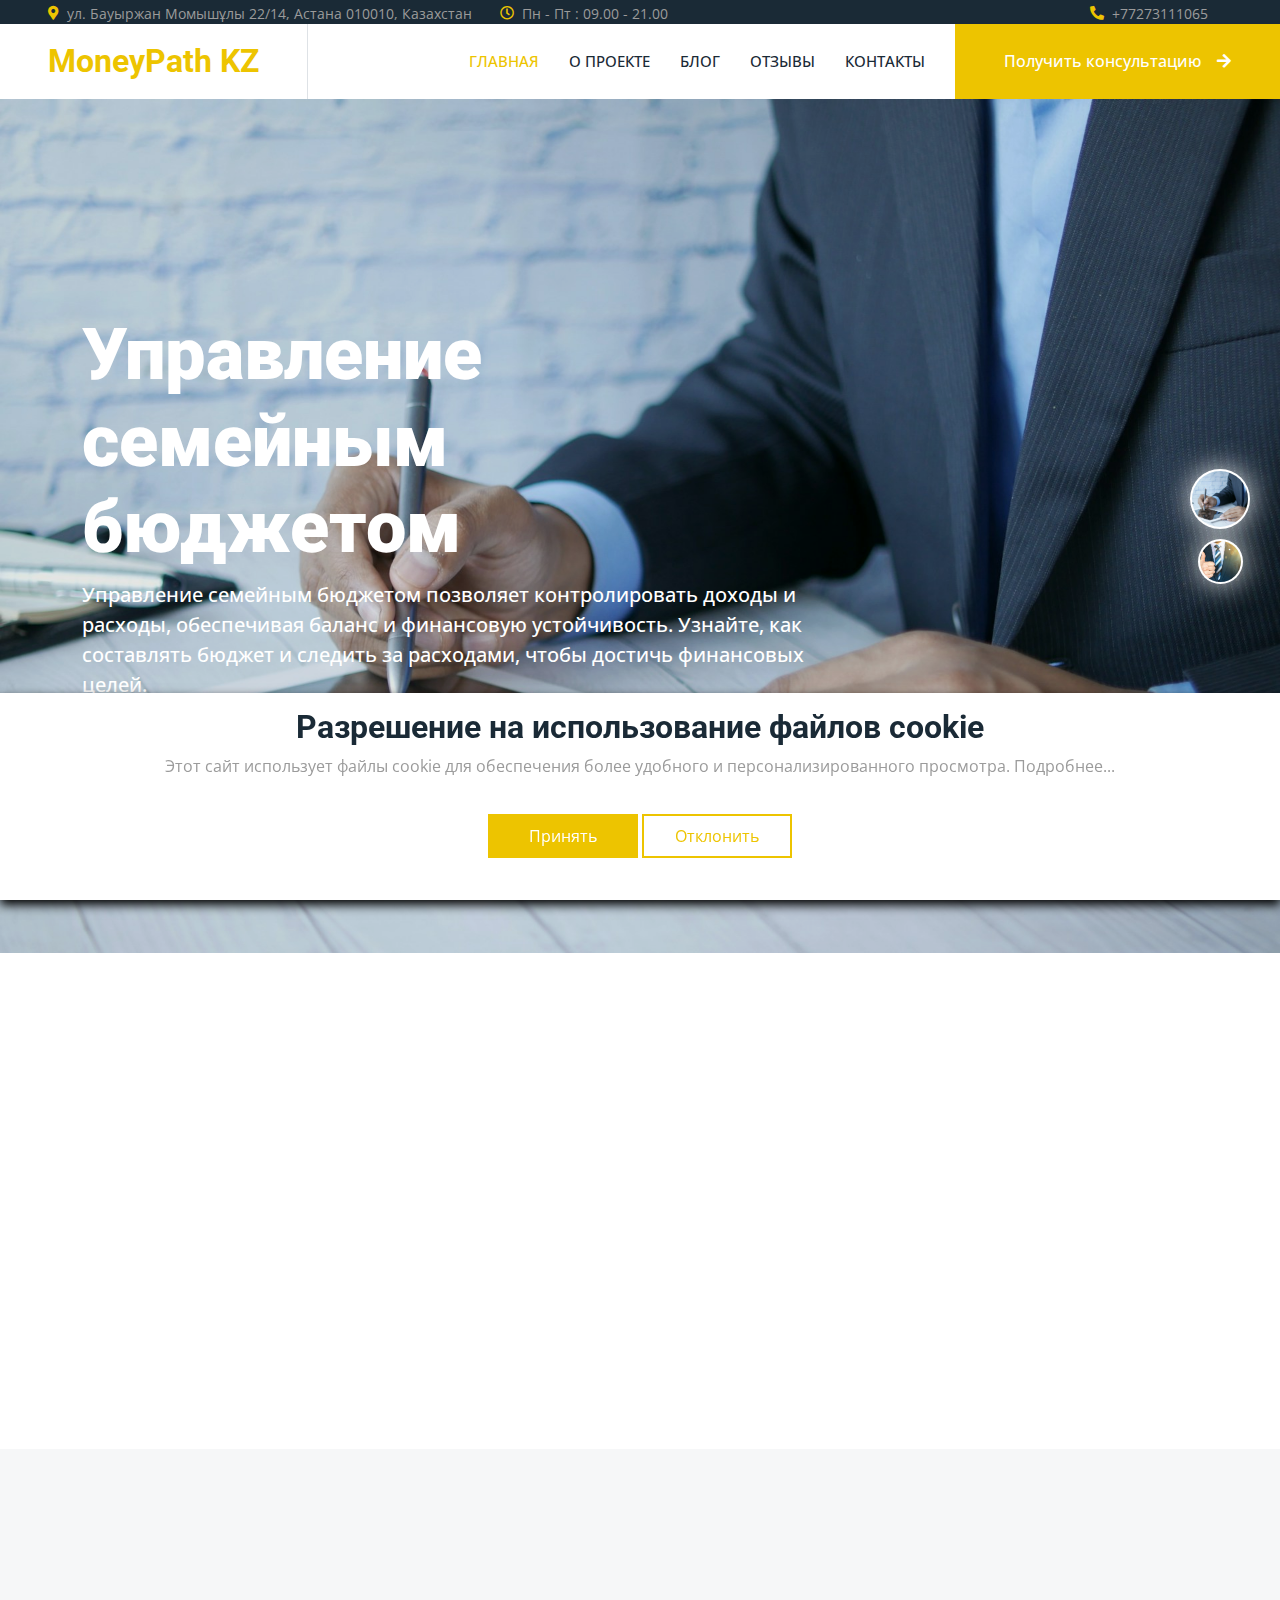
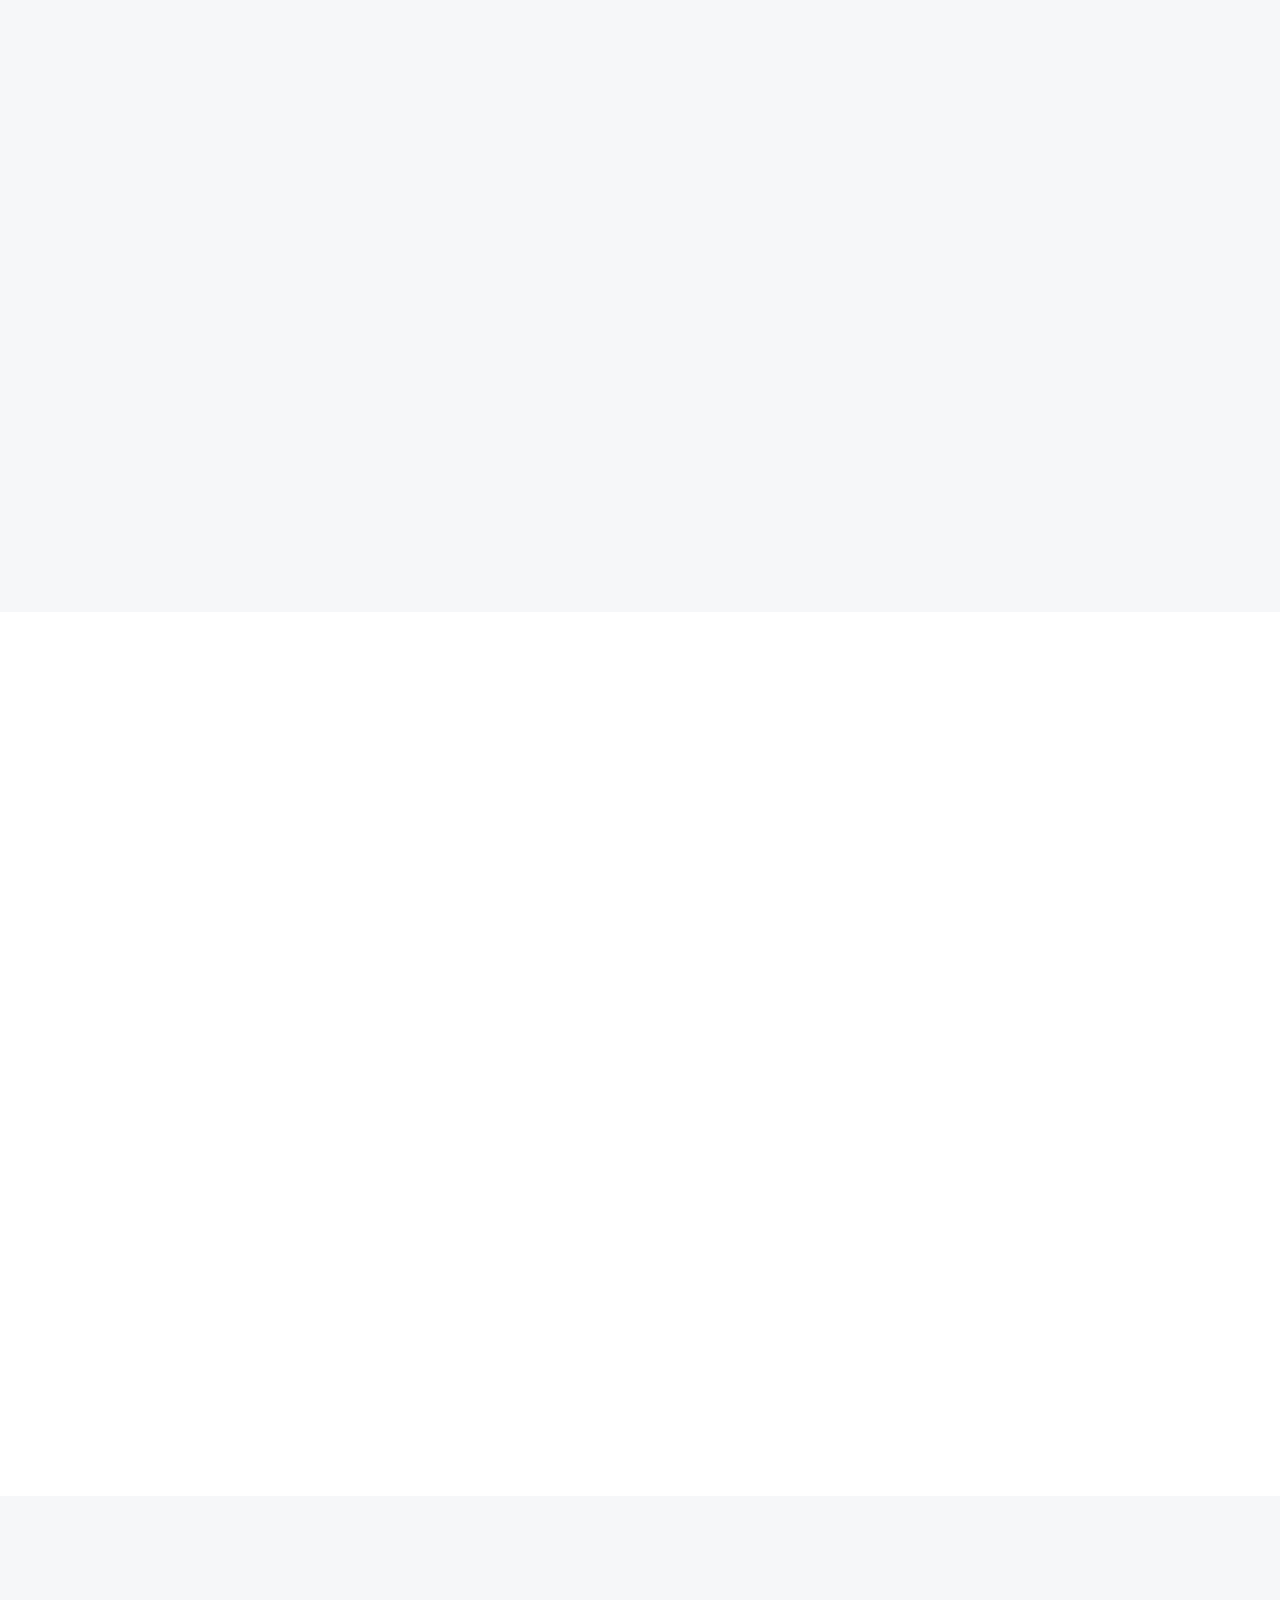
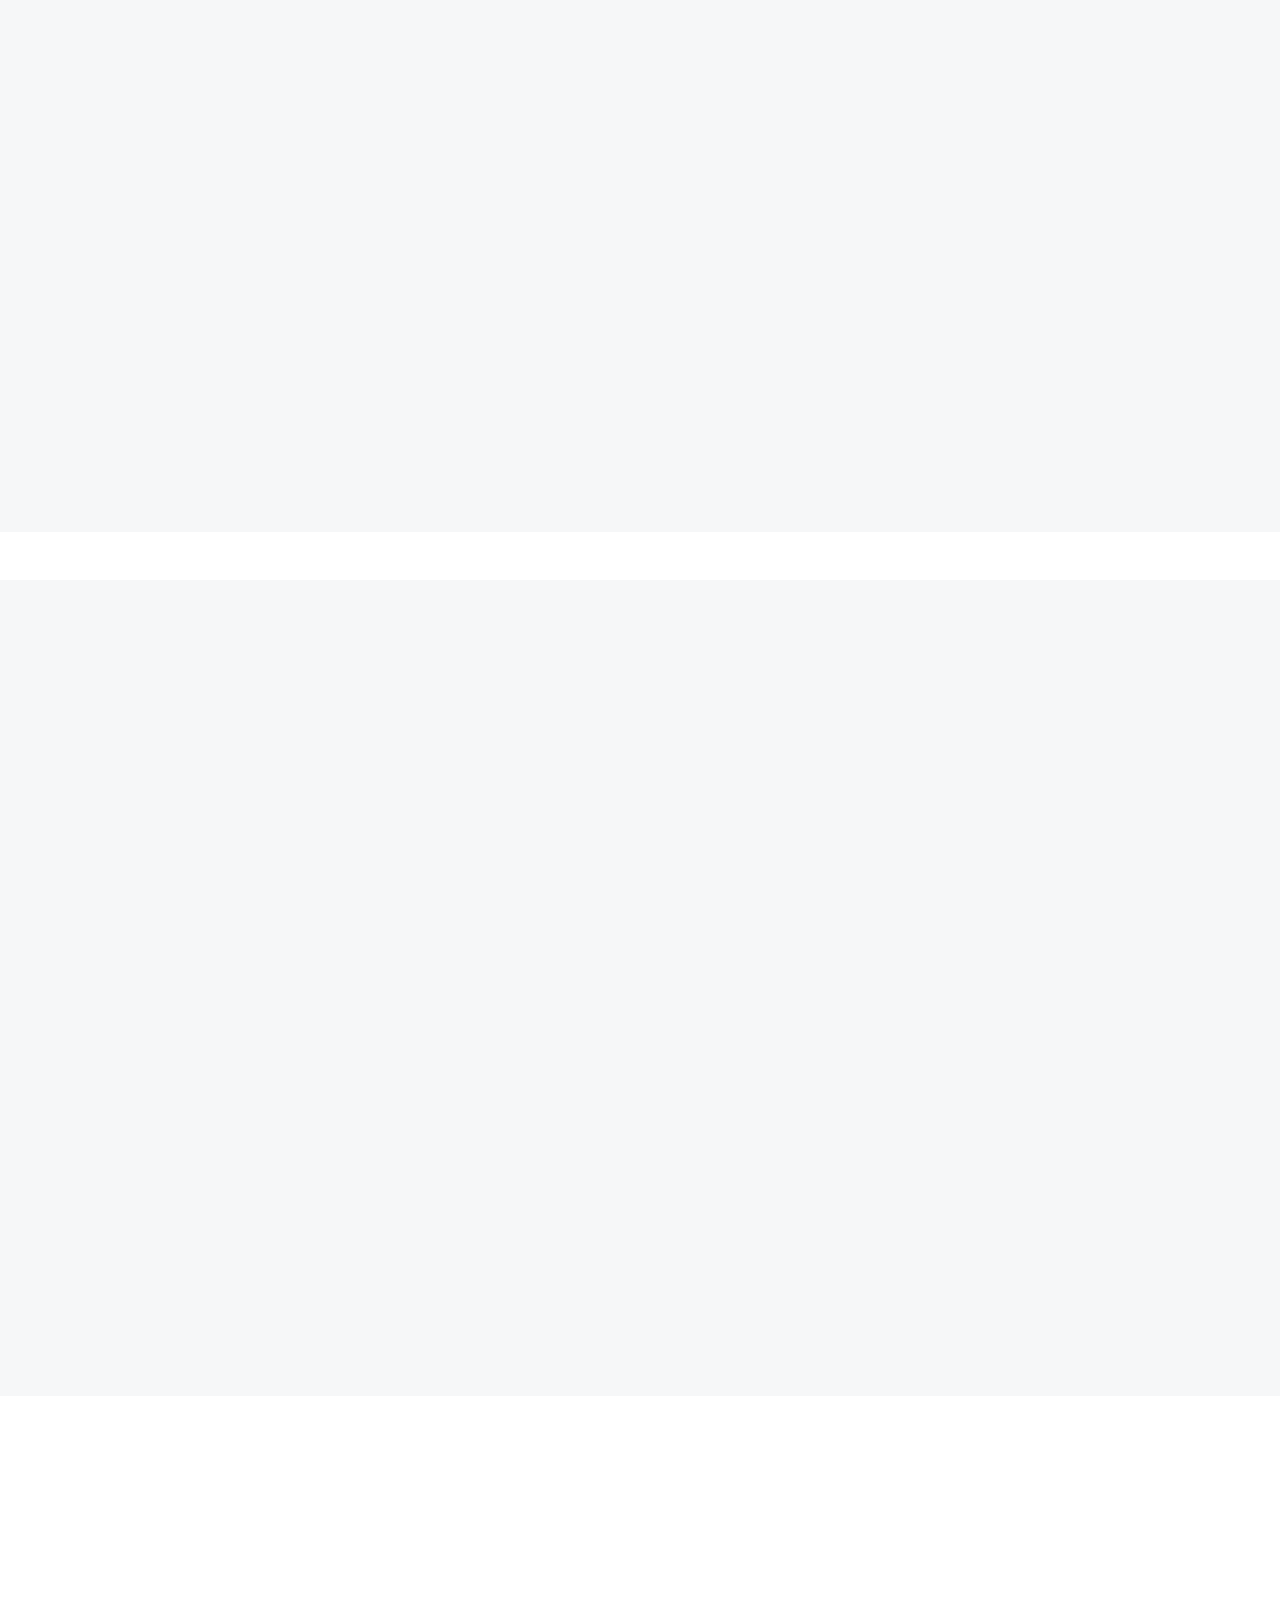
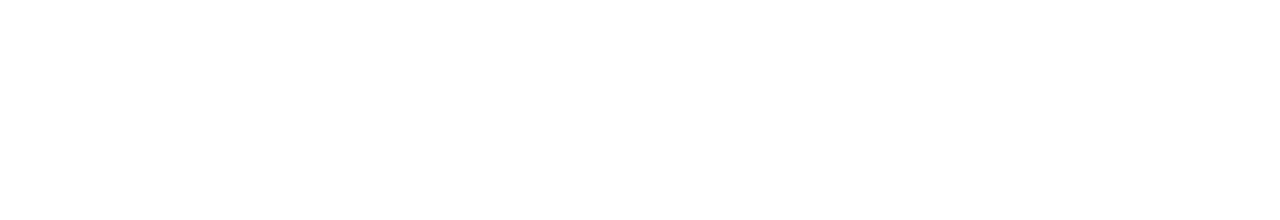
<file: index.html>
<!DOCTYPE html>
<html lang="en">
    <head>
        <meta charset="utf-8" />
        <title>MoneyPath KZ</title>
        <meta content="width=device-width, initial-scale=1.0" name="viewport" />
        <meta
            content="финансовая грамотность, управление личным бюджетом, семейный бюджет, Казахстан, экономия, планирование расходов, финансовое планирование"
            name="keywords"
        />
        <meta
            content="Образовательные материалы по финансовой грамотности в Казахстане. Как эффективно управлять личным и семейным бюджетом, планировать доходы и расходы, избегать долгов и строить устойчивое финансовое будущее."
            name="description"
        />

        <!-- Favicon -->
        <link href="img/favicon.ico" rel="icon" />

        <!-- Google Web Fonts -->
        <link rel="preconnect" href="https://fonts.googleapis.com" />
        <link rel="preconnect" href="https://fonts.gstatic.com" crossorigin />
        <link
            href="https://fonts.googleapis.com/css2?family=Open+Sans:wght@400;500&family=Roboto:wght@500;700;900&display=swap"
            rel="stylesheet"
        />

        <!-- Icon Font Stylesheet -->
        <link
            href="https://cdnjs.cloudflare.com/ajax/libs/font-awesome/5.10.0/css/all.min.css"
            rel="stylesheet"
        />
        <link
            href="https://cdn.jsdelivr.net/npm/bootstrap-icons@1.4.1/font/bootstrap-icons.css"
            rel="stylesheet"
        />

        <!-- Libraries Stylesheet -->
        <link href="lib/animate/animate.min.css" rel="stylesheet" />
        <link
            href="lib/owlcarousel/assets/owl.carousel.min.css"
            rel="stylesheet"
        />
        <link href="lib/lightbox/css/lightbox.min.css" rel="stylesheet" />

        <!-- Customized Bootstrap Stylesheet -->
        <link href="css/bootstrap.min.css" rel="stylesheet" />

        <!-- Template Stylesheet -->
        <link href="css/style.css" rel="stylesheet" />
    </head>

    <body>
        <!-- Spinner Start -->
        <div
            id="spinner"
            class="show bg-white position-fixed translate-middle w-100 vh-100 top-50 start-50 d-flex align-items-center justify-content-center"
        >
            <div
                class="spinner-border text-primary"
                style="width: 3rem; height: 3rem"
                role="status"
            >
                <span class="sr-only">Loading...</span>
            </div>
        </div>
        <!-- Spinner End -->

        <!-- Topbar Start -->
        <div class="container-fluid bg-dark p-0">
            <div class="row gx-0 d-none d-lg-flex">
                <div class="col-lg-7 px-5 text-start">
                    <div class="h-100 d-inline-flex align-items-center me-4">
                        <small
                            class="fa fa-map-marker-alt text-primary me-2"
                        ></small>
                        <small
                            >ул. Бауыржан Момышұлы 22/14, Астана 010010,
                            Казахстан</small
                        >
                    </div>
                    <div class="h-100 d-inline-flex align-items-center">
                        <small class="far fa-clock text-primary me-2"></small>
                        <small>Пн - Пт : 09.00 - 21.00</small>
                    </div>
                </div>
                <div class="col-lg-5 px-5 text-end">
                    <div class="h-100 d-inline-flex align-items-center me-4">
                        <small
                            class="fa fa-phone-alt text-primary me-2"
                        ></small>
                        <small>+77273111065</small>
                    </div>
                </div>
            </div>
        </div>

        <!-- Topbar End -->

        <!-- Navbar Start -->
        <nav
            class="navbar navbar-expand-lg bg-white navbar-light sticky-top p-0"
        >
            <a
                href="index.html"
                class="navbar-brand d-flex align-items-center border-end px-4 px-lg-5"
            >
                <h2 class="m-0 text-primary">MoneyPath KZ</h2>
            </a>
            <button
                type="button"
                class="navbar-toggler me-4"
                data-bs-toggle="collapse"
                data-bs-target="#navbarCollapse"
            >
                <span class="navbar-toggler-icon"></span>
            </button>
            <div class="collapse navbar-collapse" id="navbarCollapse">
                <div class="navbar-nav ms-auto p-4 p-lg-0">
                    <a href="index.html" class="nav-item nav-link active"
                        >Главная</a
                    >
                    <a href="about.html" class="nav-item nav-link">О проекте</a>
                    <a href="blog.html" class="nav-item nav-link">Блог</a>
                    <a href="testimonial.html" class="nav-item nav-link"
                        >Отзывы</a
                    >
                    <a href="contact.html" class="nav-item nav-link"
                        >Контакты</a
                    >
                </div>
                <a
                    href="contact.html"
                    class="btn btn-primary rounded-0 py-4 px-lg-5 d-none d-lg-block"
                    >Получить консультацию<i class="fa fa-arrow-right ms-3"></i
                ></a>
            </div>
        </nav>
        <!-- Navbar End -->

        <!-- Carousel Start -->
        <div class="container-fluid p-0 pb-5 wow fadeIn" data-wow-delay="0.1s">
            <div class="owl-carousel header-carousel position-relative">
                <div
                    class="owl-carousel-item position-relative"
                    data-dot="<img src='img/carousel-2.jpg'>"
                >
                    <img class="img-fluid" src="img/carousel-2.jpg" alt="" />
                    <div class="owl-carousel-inner">
                        <div class="container">
                            <div class="row justify-content-start">
                                <div class="col-10 col-lg-8">
                                    <h1
                                        class="display-2 text-white animated slideInDown"
                                    >
                                        Управление семейным бюджетом
                                    </h1>
                                    <p
                                        class="fs-5 fw-medium text-white mb-4 pb-3"
                                    >
                                        Управление семейным бюджетом позволяет
                                        контролировать доходы и расходы,
                                        обеспечивая баланс и финансовую
                                        устойчивость. Узнайте, как составлять
                                        бюджет и следить за расходами, чтобы
                                        достичь финансовых целей.
                                    </p>
                                </div>
                            </div>
                        </div>
                    </div>
                </div>
                <div
                    class="owl-carousel-item position-relative"
                    data-dot="<img src='img/carousel-3.jpg'>"
                >
                    <img class="img-fluid" src="img/carousel-3.jpg" alt="" />
                    <div class="owl-carousel-inner">
                        <div class="container">
                            <div class="row justify-content-start">
                                <div class="col-10 col-lg-8">
                                    <h1
                                        class="display-2 text-white animated slideInDown"
                                    >
                                        Стратегии накоплений и инвестиций
                                    </h1>
                                    <p
                                        class="fs-5 fw-medium text-white mb-4 pb-3"
                                    >
                                        Стратегии накоплений и инвестиций
                                        помогают приумножить капитал и
                                        подготовиться к важным жизненным этапам.
                                        Изучите разные варианты и выберите
                                        подходящие методы для обеспечения
                                        финансового благополучия.
                                    </p>
                                </div>
                            </div>
                        </div>
                    </div>
                </div>
            </div>
        </div>
        <!-- Carousel End -->

        <!-- Feature Start -->
        <div class="container-xxl py-5">
            <div class="container">
                <div class="row g-5">
                    <div
                        class="col-md-6 col-lg-3 wow fadeIn"
                        data-wow-delay="0.1s"
                    >
                        <div class="d-flex align-items-center mb-4">
                            <div
                                class="btn-lg-square bg-primary rounded-circle me-3"
                            >
                                <i class="fa fa-users text-white"></i>
                            </div>
                            <h1 class="mb-0" data-toggle="counter-up">3500</h1>
                        </div>
                        <h5 class="mb-3">Довольных участников</h5>
                        <span>
                            Более 95% участников образовательных программ по
                            финансовой грамотности отмечают улучшение навыков
                            управления бюджетом и повышение уверенности в
                            финансовых решениях.
                        </span>
                    </div>
                    <div
                        class="col-md-6 col-lg-3 wow fadeIn"
                        data-wow-delay="0.3s"
                    >
                        <div class="d-flex align-items-center mb-4">
                            <div
                                class="btn-lg-square bg-primary rounded-circle me-3"
                            >
                                <i class="fa fa-check text-white"></i>
                            </div>
                            <h1 class="mb-0" data-toggle="counter-up">240</h1>
                        </div>
                        <h5 class="mb-3">Реализованных проектов</h5>
                        <span>
                            За последние пять лет успешно выполнено более 240
                            проектов, направленных на повышение финансовой
                            грамотности и эффективное управление семейным
                            бюджетом.
                        </span>
                    </div>
                    <div
                        class="col-md-6 col-lg-3 wow fadeIn"
                        data-wow-delay="0.5s"
                    >
                        <div class="d-flex align-items-center mb-4">
                            <div
                                class="btn-lg-square bg-primary rounded-circle me-3"
                            >
                                <i class="fa fa-award text-white"></i>
                            </div>
                            <h1 class="mb-0" data-toggle="counter-up">820</h1>
                        </div>
                        <h5 class="mb-3">Полученные награды</h5>
                        <span>
                            Наши достижения подтверждены более чем 10
                            отраслевыми наградами за вклад в образование и
                            поддержку финансовой грамотности.
                        </span>
                    </div>
                    <div
                        class="col-md-6 col-lg-3 wow fadeIn"
                        data-wow-delay="0.7s"
                    >
                        <div class="d-flex align-items-center mb-4">
                            <div
                                class="btn-lg-square bg-primary rounded-circle me-3"
                            >
                                <i class="fa fa-users-cog text-white"></i>
                            </div>
                            <h1 class="mb-0" data-toggle="counter-up">58</h1>
                        </div>
                        <h5 class="mb-3">Эксперты</h5>
                        <span>
                            В нашей команде более 50 опытных специалистов в
                            области финансового планирования и образовательных
                            программ, которые помогают участникам достигать
                            устойчивых результатов.
                        </span>
                    </div>
                </div>
            </div>
        </div>
        <!-- Feature End -->

        <!-- About Start -->
        <div class="container-fluid bg-light overflow-hidden my-5 px-lg-0">
            <div class="container about px-lg-0">
                <div class="row g-0 mx-lg-0">
                    <div
                        class="col-lg-6 ps-lg-0 wow fadeIn"
                        data-wow-delay="0.1s"
                        style="min-height: 400px"
                    >
                        <div class="position-relative h-100">
                            <img
                                class="position-absolute img-fluid w-100 h-100"
                                src="img/approach.jpg"
                                style="object-fit: cover"
                                alt=""
                            />
                        </div>
                    </div>
                    <div
                        class="col-lg-6 about-text py-5 wow fadeIn"
                        data-wow-delay="0.5s"
                    >
                        <div class="p-lg-5 pe-lg-0">
                            <h6 class="text-primary">
                                Индивидуальный и системный подход
                            </h6>
                            <h1 class="mb-4">
                                Наш подход к управлению семейным бюджетом
                            </h1>
                            <p>
                                Образовательный процесс по финансовой
                                грамотности начинается с глубокого понимания
                                текущего финансового состояния семьи. Мы
                                учитываем доходы, расходы, накопления и
                                обязательства, чтобы составить полную картину.
                                Затем совместно с вами определяем финансовые
                                цели — будь то накопления на образование,
                                покупка жилья или создание резервного фонда. На
                                основе этих данных разрабатывается персональная
                                стратегия управления бюджетом, включающая
                                планирование расходов, оптимизацию затрат и
                                формирование привычек экономии. Важно не только
                                знать теорию, но и применять ее на практике —
                                поэтому мы предлагаем регулярные занятия,
                                семинары и консультации, которые помогают
                                закрепить знания и адаптировать стратегию по
                                мере изменения финансовых условий. Такой
                                комплексный и адаптивный подход обеспечивает
                                устойчивость финансового положения и помогает
                                семье уверенно двигаться к своим целям.
                            </p>
                        </div>
                    </div>
                </div>
            </div>
        </div>
        <!-- About End -->

        <!-- Service Start -->
        <div class="container-xxl py-5">
            <div class="container">
                <div
                    class="text-center mx-auto mb-5 wow fadeInUp"
                    data-wow-delay="0.1s"
                    style="max-width: 600px"
                >
                    <h6 class="text-primary">Преимущества обучения</h6>
                    <h1 class="mb-4">Наши ключевые особенности</h1>
                    <p>
                        Образовательные программы по финансовой грамотности
                        направлены на формирование практических навыков
                        управления личными и семейными финансами. Мы создаем
                        условия для освоения знаний, которые помогут эффективно
                        планировать бюджет и достигать финансовой стабильности.
                    </p>
                </div>
                <div class="row g-4">
                    <div
                        class="col-md-6 col-lg-4 wow fadeInUp"
                        data-wow-delay="0.1s"
                    >
                        <div class="service-item rounded overflow-hidden">
                            <img
                                class="img-fluid"
                                src="img/img-work-with-1.jpg"
                                alt=""
                            />
                            <div class="position-relative p-4 pt-0">
                                <h4 class="mb-3 mt-3">
                                    Персонализированные консультации
                                </h4>
                                <p>
                                    Мы учитываем индивидуальные особенности
                                    каждой семьи, предлагая конкретные
                                    рекомендации по управлению доходами и
                                    расходами.
                                </p>
                            </div>
                        </div>
                    </div>
                    <div
                        class="col-md-6 col-lg-4 wow fadeInUp"
                        data-wow-delay="0.3s"
                    >
                        <div class="service-item rounded overflow-hidden">
                            <img
                                class="img-fluid"
                                src="img/img-work-with-2.jpg"
                                alt=""
                            />
                            <div class="position-relative p-4 pt-0">
                                <h4 class="mb-3 mt-3">Обучающие программы</h4>
                                <p>
                                    Регулярные семинары и вебинары, направленные
                                    на повышение финансовой грамотности и
                                    формирование устойчивых привычек ведения
                                    бюджета.
                                </p>
                            </div>
                        </div>
                    </div>
                    <div
                        class="col-md-6 col-lg-4 wow fadeInUp"
                        data-wow-delay="0.5s"
                    >
                        <div class="service-item rounded overflow-hidden">
                            <img
                                class="img-fluid"
                                src="img/img-work-with-3.jpg"
                                alt=""
                            />
                            <div class="position-relative p-4 pt-0">
                                <h4 class="mb-3 mt-3">
                                    Постоянная поддержка и адаптация
                                </h4>
                                <p>
                                    Мы сопровождаем участников программ,
                                    регулярно обновляя рекомендации и адаптируя
                                    их к изменяющимся финансовым условиям.
                                </p>
                            </div>
                        </div>
                    </div>
                </div>
            </div>
        </div>
        <!-- Service End -->

        <!-- Feature Start -->
        <div class="container-fluid bg-light overflow-hidden my-5 px-lg-0">
            <div class="container feature px-lg-0">
                <div class="row g-0 mx-lg-0">
                    <div
                        class="col-lg-6 feature-text py-5 wow fadeIn"
                        data-wow-delay="0.1s"
                    >
                        <div class="p-lg-5 ps-lg-0">
                            <h6 class="text-primary">Почему выбирают нас?</h6>
                            <h1 class="mb-4">
                                Образование для вашей финансовой уверенности
                            </h1>
                            <p class="mb-4 pb-2">
                                Наши образовательные программы по финансовой
                                грамотности направлены на формирование умений,
                                которые помогут семье эффективно управлять своим
                                бюджетом. Мы предоставляем актуальные знания,
                                индивидуальный подход и постоянную поддержку для
                                достижения финансовой стабильности и уверенности
                                в будущем.
                            </p>
                            <div class="row g-4">
                                <div class="col-6">
                                    <div class="d-flex align-items-center">
                                        <div
                                            class="btn-lg-square bg-primary rounded-circle"
                                        >
                                            <i
                                                class="fa fa-check text-white"
                                            ></i>
                                        </div>
                                        <div class="ms-4">
                                            <p class="mb-0">Практические</p>
                                            <h5 class="mb-0">Решения</h5>
                                        </div>
                                    </div>
                                </div>
                                <div class="col-6">
                                    <div class="d-flex align-items-center">
                                        <div
                                            class="btn-lg-square bg-primary rounded-circle"
                                        >
                                            <i
                                                class="fa fa-user-check text-white"
                                            ></i>
                                        </div>
                                        <div class="ms-4">
                                            <p class="mb-0">Персональный</p>
                                            <h5 class="mb-0">Подход</h5>
                                        </div>
                                    </div>
                                </div>
                                <div class="col-6">
                                    <div class="d-flex align-items-center">
                                        <div
                                            class="btn-lg-square bg-primary rounded-circle"
                                        >
                                            <i
                                                class="fa fa-drafting-compass text-white"
                                            ></i>
                                        </div>
                                        <div class="ms-4">
                                            <p class="mb-0">Качество</p>
                                            <h5 class="mb-0">Обучения</h5>
                                        </div>
                                    </div>
                                </div>
                                <div class="col-6">
                                    <div class="d-flex align-items-center">
                                        <div
                                            class="btn-lg-square bg-primary rounded-circle"
                                        >
                                            <i
                                                class="fa fa-headphones text-white"
                                            ></i>
                                        </div>
                                        <div class="ms-4">
                                            <p class="mb-0">Поддержка</p>
                                            <h5 class="mb-0">Участников</h5>
                                        </div>
                                    </div>
                                </div>
                            </div>
                        </div>
                    </div>
                    <div
                        class="col-lg-6 pe-lg-0 wow fadeIn"
                        data-wow-delay="0.5s"
                        style="min-height: 400px"
                    >
                        <div class="position-relative h-100">
                            <img
                                class="position-absolute img-fluid w-100 h-100"
                                src="img/why-choose.jpg"
                                style="object-fit: cover"
                                alt=""
                            />
                        </div>
                    </div>
                </div>
            </div>
        </div>
        <!-- Feature End -->

        <!-- Quote Start -->
        <div class="container-fluid bg-light overflow-hidden mt-5 px-lg-0">
            <div class="container quote px-lg-0">
                <div class="row g-0 mx-lg-0">
                    <div
                        class="col-lg-6 ps-lg-0 wow fadeIn"
                        data-wow-delay="0.1s"
                        style="min-height: 400px"
                    >
                        <div class="position-relative h-100">
                            <img
                                class="position-absolute img-fluid w-100 h-100"
                                src="img/quote.jpg"
                                style="object-fit: cover"
                                alt=""
                            />
                        </div>
                    </div>
                    <div
                        class="col-lg-6 quote-text py-5 wow fadeIn"
                        data-wow-delay="0.5s"
                    >
                        <div class="p-lg-5 pe-lg-0">
                            <h6 class="text-primary">
                                Образовательная поддержка
                            </h6>
                            <h1 class="mb-4">
                                Получите бесплатную консультацию
                            </h1>
                            <p class="mb-4 pb-2">
                                Мы предлагаем помощь в формировании грамотного
                                подхода к управлению личным и семейным бюджетом.
                                Получите консультацию по эффективному
                                планированию расходов, контролю над финансами и
                                достижению финансовых целей. Наши специалисты
                                готовы поделиться знаниями и помочь разработать
                                индивидуальные рекомендации, основываясь на
                                вашем текущем финансовом положении. Начните путь
                                к финансовой стабильности уже сегодня, получив
                                квалифицированную поддержку и информацию,
                                адаптированную под ваши потребности.
                            </p>
                            <form action="thanks.html" method="get">
                                <div class="row g-3">
                                    <div class="col-12 col-sm-6">
                                        <input
                                            type="text"
                                            class="form-control border-0"
                                            placeholder="Ваше имя"
                                            style="height: 55px"
                                            required
                                        />
                                    </div>
                                    <div class="col-12 col-sm-6">
                                        <input
                                            type="email"
                                            class="form-control border-0"
                                            placeholder="Ваш email"
                                            id="email"
                                            style="height: 55px"
                                            required
                                        />
                                    </div>
                                    <div class="col-12">
                                        <textarea
                                            class="form-control border-0"
                                            placeholder="Дополнительные комментарии"
                                            required
                                        ></textarea>
                                    </div>
                                    <div class="col-12">
                                        <button
                                            class="btn btn-primary rounded-pill py-3 px-5"
                                            type="submit"
                                            id="submit"
                                        >
                                            Отправить
                                        </button>
                                    </div>
                                </div>
                            </form>
                        </div>
                    </div>
                </div>
            </div>
        </div>
        <!-- Quote End -->

        <!-- Footer Start -->
        <div
            class="container-fluid bg-dark text-body footer pt-5 wow fadeIn"
            data-wow-delay="0.1s"
        >
            <div class="container py-5">
                <div class="row g-5">
                    <div class="col-lg-4 col-md-6">
                        <h5 class="text-white mb-4">MoneyPath KZ</h5>
                        <p>
                            Мы поддерживаем развитие финансовой грамотности и
                            умение эффективно управлять личным и семейным
                            бюджетом. Наши образовательные программы направлены
                            на формирование устойчивых навыков планирования
                            доходов и расходов, что помогает принимать
                            обоснованные финансовые решения.
                        </p>
                    </div>
                    <div class="col-lg-4 col-md-6">
                        <h5 class="text-white mb-4">Контакты</h5>
                        <p class="mb-2">
                            <i class="fa fa-map-marker-alt me-3"></i>
                            Әл-Фараби даңғылы 17, Алматы 050051, Казахстан
                        </p>
                        <p class="mb-2">
                            <i class="fa fa-phone-alt me-3"></i>+77273111065
                        </p>
                        <p class="mb-2">
                            <i class="fa fa-envelope me-3"></i
                            >money_path_kz@gmail.com
                        </p>
                    </div>
                    <div class="col-lg-4 col-md-6">
                        <h5 class="text-white mb-4">Быстрые ссылки</h5>
                        <a class="btn btn-link" href="index.html">Главная</a>
                        <a class="btn btn-link" href="about.html">О нас</a>
                        <a class="btn btn-link" href="contact.html">Контакты</a>
                        <a class="btn btn-link" href="terms-of-use.html"
                            >Условия использования</a
                        >
                        <a class="btn btn-link" href="privacy-policy.html"
                            >Политика конфиденциальности</a
                        >
                        <a class="btn btn-link" href="cookie-policy.html"
                            >Политика Cookies</a
                        >
                    </div>
                </div>
            </div>
        </div>
        <!-- Footer End -->

        <!-- Back to Top -->
        <a
            href="#"
            class="btn btn-lg btn-primary btn-lg-square rounded-circle back-to-top"
            ><i class="bi bi-arrow-up"></i
        ></a>

        <!-- Cookie banner -->
        <div class="cookie-wrapper show">
            <div>
                <i class="bx bx-cookie"></i>
                <h2 style="text-align: center">
                    Разрешение на использование файлов cookie
                </h2>
            </div>

            <div class="data">
                <p>
                    Этот сайт использует файлы cookie для обеспечения более
                    удобного и персонализированного просмотра.
                    <a>Подробнее...</a>
                </p>
            </div>

            <div class="buttons">
                <button class="cookie-button" id="acceptBtn">Принять</button>
                <button class="cookie-button" id="declineBtn">Отклонить</button>
            </div>
        </div>
        <!-- End Cookie banner -->

        <!-- JavaScript Libraries -->
        <script src="https://code.jquery.com/jquery-3.4.1.min.js"></script>
        <script src="https://cdn.jsdelivr.net/npm/bootstrap@5.0.0/dist/js/bootstrap.bundle.min.js"></script>
        <script src="lib/wow/wow.min.js"></script>
        <script src="lib/easing/easing.min.js"></script>
        <script src="lib/waypoints/waypoints.min.js"></script>
        <script src="lib/counterup/counterup.min.js"></script>
        <script src="lib/owlcarousel/owl.carousel.min.js"></script>
        <script src="lib/isotope/isotope.pkgd.min.js"></script>
        <script src="lib/lightbox/js/lightbox.min.js"></script>

        <!-- Template Javascript -->
        <script src="js/main.js"></script>

        <script src="js/cookiebanner.js"></script>
    </body>
</html>
</file>
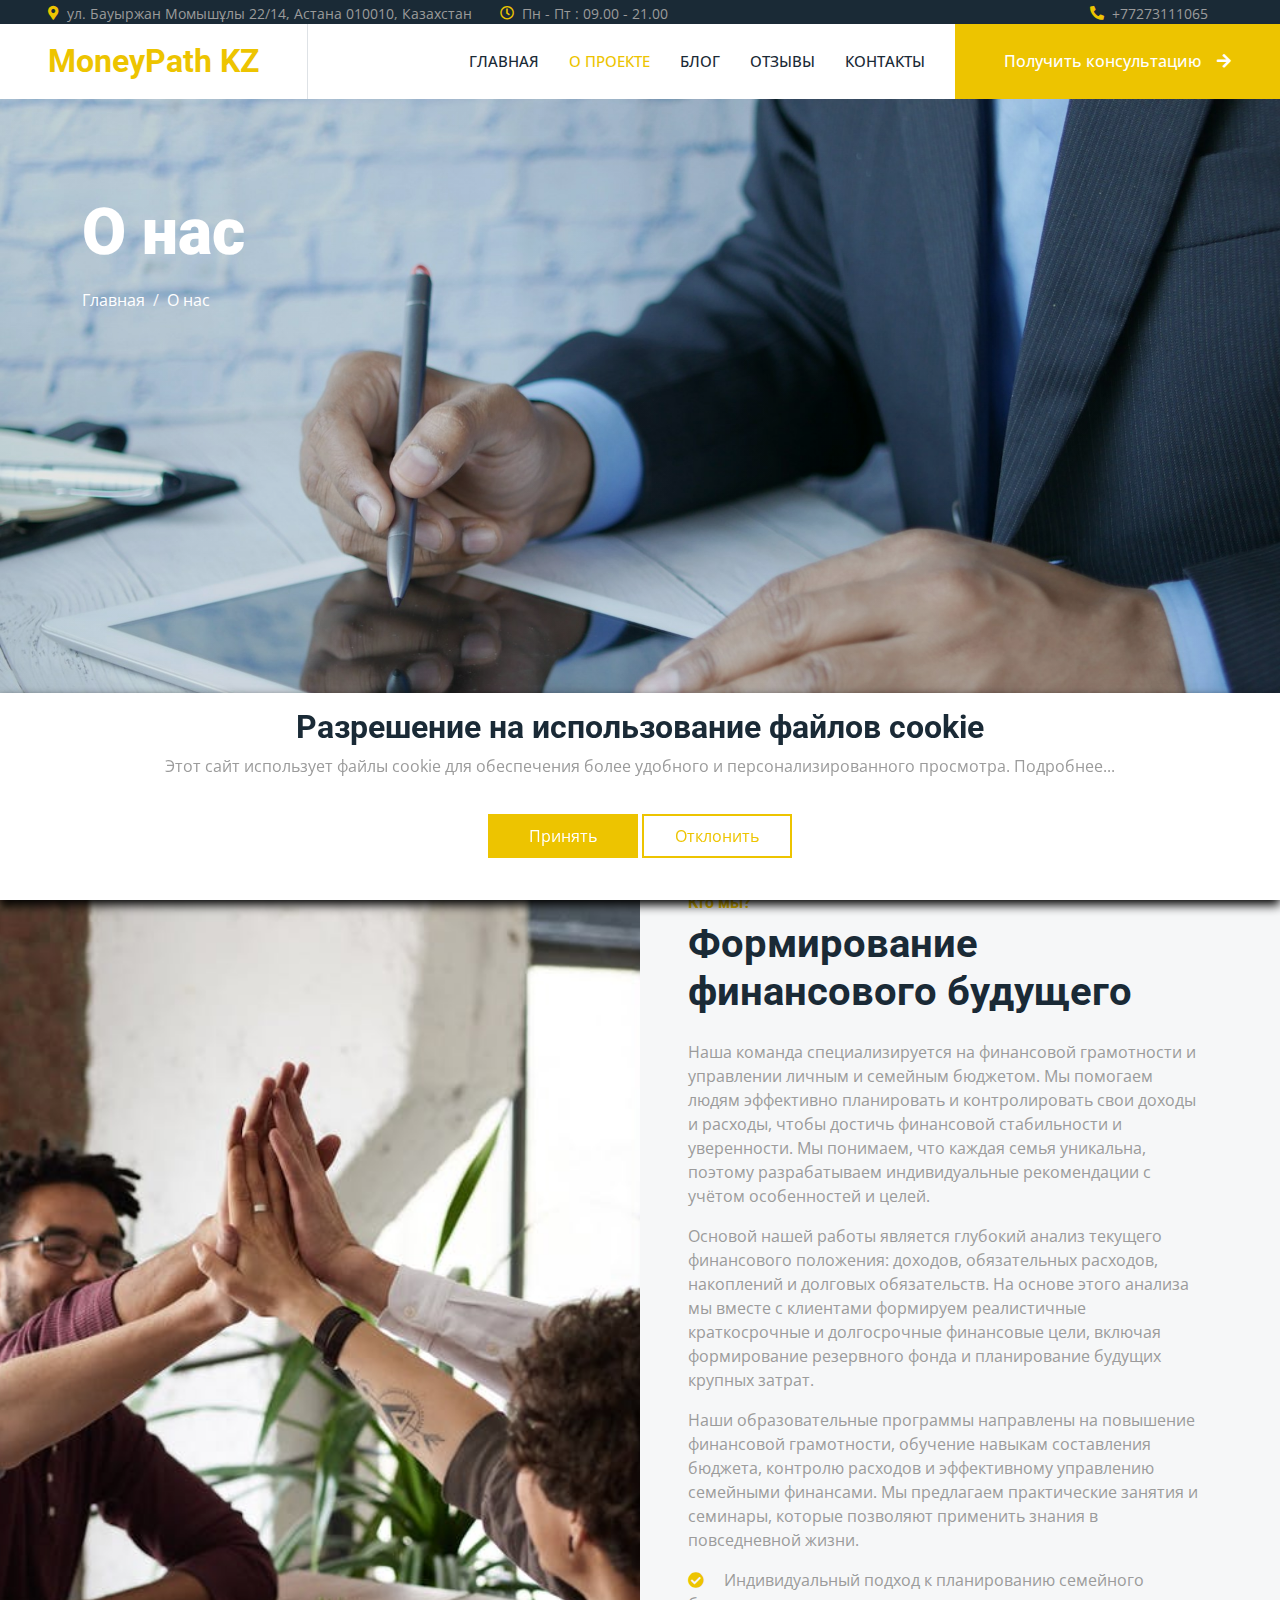
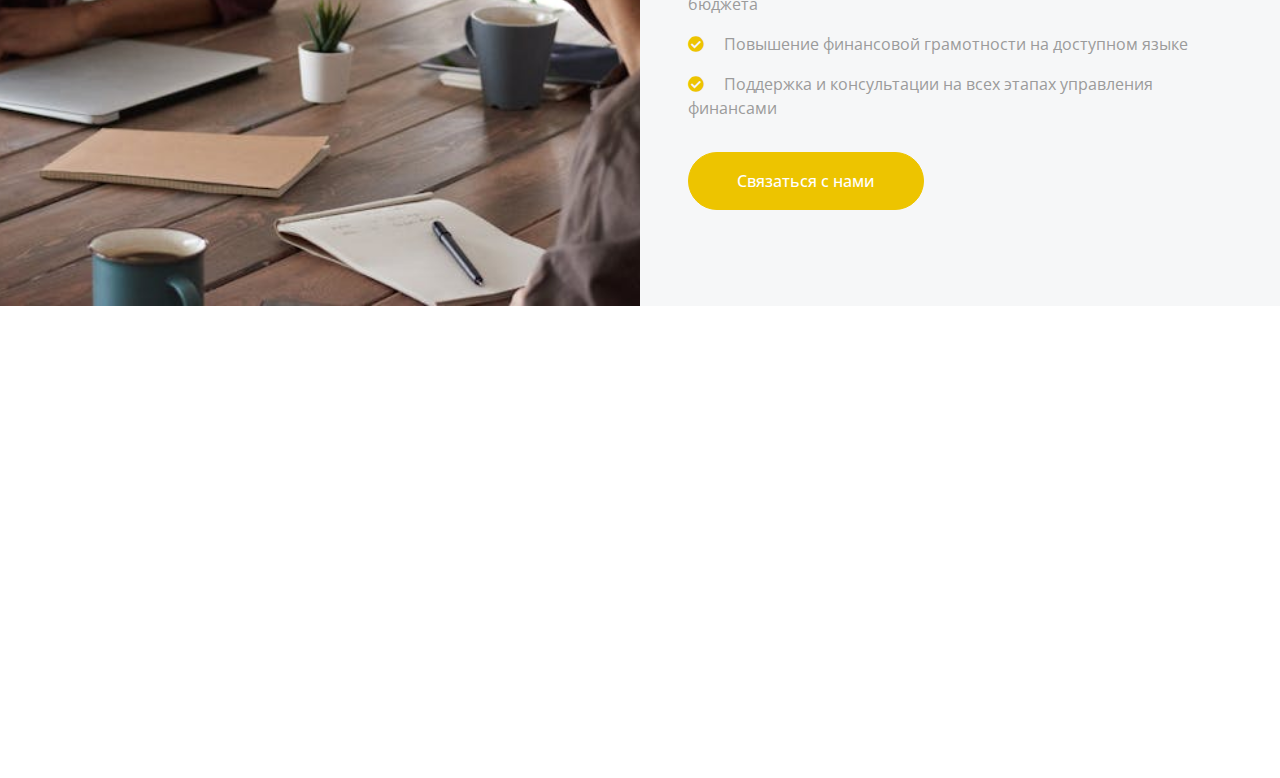
<file: about.html>
<!DOCTYPE html>
<html lang="en">
    <head>
        <meta charset="utf-8" />
        <title>MoneyPath KZ</title>
        <meta content="width=device-width, initial-scale=1.0" name="viewport" />
        <meta
            content="финансовая грамотность, управление личным бюджетом, семейный бюджет, Казахстан, экономия, планирование расходов, финансовое планирование"
            name="keywords"
        />
        <meta
            content="Образовательные материалы по финансовой грамотности в Казахстане. Как эффективно управлять личным и семейным бюджетом, планировать доходы и расходы, избегать долгов и строить устойчивое финансовое будущее."
            name="description"
        />

        <!-- Favicon -->
        <link href="img/favicon.ico" rel="icon" />

        <!-- Google Web Fonts -->
        <link rel="preconnect" href="https://fonts.googleapis.com" />
        <link rel="preconnect" href="https://fonts.gstatic.com" crossorigin />
        <link
            href="https://fonts.googleapis.com/css2?family=Open+Sans:wght@400;500&family=Roboto:wght@500;700;900&display=swap"
            rel="stylesheet"
        />

        <!-- Icon Font Stylesheet -->
        <link
            href="https://cdnjs.cloudflare.com/ajax/libs/font-awesome/5.10.0/css/all.min.css"
            rel="stylesheet"
        />
        <link
            href="https://cdn.jsdelivr.net/npm/bootstrap-icons@1.4.1/font/bootstrap-icons.css"
            rel="stylesheet"
        />

        <!-- Libraries Stylesheet -->
        <link href="lib/animate/animate.min.css" rel="stylesheet" />
        <link
            href="lib/owlcarousel/assets/owl.carousel.min.css"
            rel="stylesheet"
        />
        <link href="lib/lightbox/css/lightbox.min.css" rel="stylesheet" />

        <!-- Customized Bootstrap Stylesheet -->
        <link href="css/bootstrap.min.css" rel="stylesheet" />

        <!-- Template Stylesheet -->
        <link href="css/style.css" rel="stylesheet" />
    </head>

    <body>
        <!-- Spinner Start -->
        <div
            id="spinner"
            class="show bg-white position-fixed translate-middle w-100 vh-100 top-50 start-50 d-flex align-items-center justify-content-center"
        >
            <div
                class="spinner-border text-primary"
                style="width: 3rem; height: 3rem"
                role="status"
            >
                <span class="sr-only">Loading...</span>
            </div>
        </div>
        <!-- Spinner End -->

        <!-- Topbar Start -->
        <div class="container-fluid bg-dark p-0">
            <div class="row gx-0 d-none d-lg-flex">
                <div class="col-lg-7 px-5 text-start">
                    <div class="h-100 d-inline-flex align-items-center me-4">
                        <small
                            class="fa fa-map-marker-alt text-primary me-2"
                        ></small>
                        <small
                            >ул. Бауыржан Момышұлы 22/14, Астана 010010,
                            Казахстан</small
                        >
                    </div>
                    <div class="h-100 d-inline-flex align-items-center">
                        <small class="far fa-clock text-primary me-2"></small>
                        <small>Пн - Пт : 09.00 - 21.00</small>
                    </div>
                </div>
                <div class="col-lg-5 px-5 text-end">
                    <div class="h-100 d-inline-flex align-items-center me-4">
                        <small
                            class="fa fa-phone-alt text-primary me-2"
                        ></small>
                        <small>+77273111065</small>
                    </div>
                </div>
            </div>
        </div>

        <!-- Topbar End -->

        <!-- Navbar Start -->
        <nav
            class="navbar navbar-expand-lg bg-white navbar-light sticky-top p-0"
        >
            <a
                href="index.html"
                class="navbar-brand d-flex align-items-center border-end px-4 px-lg-5"
            >
                <h2 class="m-0 text-primary">MoneyPath KZ</h2>
            </a>
            <button
                type="button"
                class="navbar-toggler me-4"
                data-bs-toggle="collapse"
                data-bs-target="#navbarCollapse"
            >
                <span class="navbar-toggler-icon"></span>
            </button>
            <div class="collapse navbar-collapse" id="navbarCollapse">
                <div class="navbar-nav ms-auto p-4 p-lg-0">
                    <a href="index.html" class="nav-item nav-link">Главная</a>
                    <a href="about.html" class="nav-item nav-link active"
                        >О проекте</a
                    >
                    <a href="blog.html" class="nav-item nav-link">Блог</a>
                    <a href="testimonial.html" class="nav-item nav-link"
                        >Отзывы</a
                    >
                    <a href="contact.html" class="nav-item nav-link"
                        >Контакты</a
                    >
                </div>
                <a
                    href="contact.html"
                    class="btn btn-primary rounded-0 py-4 px-lg-5 d-none d-lg-block"
                    >Получить консультацию<i class="fa fa-arrow-right ms-3"></i
                ></a>
            </div>
        </nav>
        <!-- Navbar End -->
        <!-- Page Header Start -->
        <div class="container-fluid page-header bg1 py-5 mb-5">
            <div class="container py-5">
                <h1 class="display-3 text-white mb-3 animated slideInDown">
                    О нас
                </h1>
                <nav aria-label="breadcrumb animated slideInDown">
                    <ol class="breadcrumb">
                        <li class="breadcrumb-item">
                            <a class="text-white" href="index.html">Главная</a>
                        </li>
                        <li
                            class="breadcrumb-item text-white active"
                            aria-current="page"
                        >
                            О нас
                        </li>
                    </ol>
                </nav>
            </div>
        </div>
        <!-- Page Header End -->

        <!-- About Start -->
        <div class="container-fluid bg-light overflow-hidden my-5 px-lg-0">
            <div class="container about px-lg-0">
                <div class="row g-0 mx-lg-0">
                    <div
                        class="col-lg-6 ps-lg-0 wow fadeIn"
                        data-wow-delay="0.1s"
                        style="min-height: 400px"
                    >
                        <div class="position-relative h-100">
                            <img
                                class="position-absolute img-fluid w-100 h-100"
                                src="img/about.jpg"
                                style="object-fit: cover"
                                alt=""
                            />
                        </div>
                    </div>
                    <div
                        class="col-lg-6 about-text py-5 wow fadeIn"
                        data-wow-delay="0.5s"
                    >
                        <div class="p-lg-5 pe-lg-0">
                            <h6 class="text-primary">Кто мы?</h6>
                            <h1 class="mb-4">
                                Формирование финансового будущего
                            </h1>
                            <p>
                                Наша команда специализируется на финансовой
                                грамотности и управлении личным и семейным
                                бюджетом. Мы помогаем людям эффективно
                                планировать и контролировать свои доходы и
                                расходы, чтобы достичь финансовой стабильности и
                                уверенности. Мы понимаем, что каждая семья
                                уникальна, поэтому разрабатываем индивидуальные
                                рекомендации с учётом особенностей и целей.
                            </p>
                            <p>
                                Основой нашей работы является глубокий анализ
                                текущего финансового положения: доходов,
                                обязательных расходов, накоплений и долговых
                                обязательств. На основе этого анализа мы вместе
                                с клиентами формируем реалистичные краткосрочные
                                и долгосрочные финансовые цели, включая
                                формирование резервного фонда и планирование
                                будущих крупных затрат.
                            </p>
                            <p>
                                Наши образовательные программы направлены на
                                повышение финансовой грамотности, обучение
                                навыкам составления бюджета, контролю расходов и
                                эффективному управлению семейными финансами. Мы
                                предлагаем практические занятия и семинары,
                                которые позволяют применить знания в
                                повседневной жизни.
                            </p>
                            <p>
                                <i
                                    class="fa fa-check-circle text-primary me-3"
                                ></i>
                                Индивидуальный подход к планированию семейного
                                бюджета
                            </p>
                            <p>
                                <i
                                    class="fa fa-check-circle text-primary me-3"
                                ></i>
                                Повышение финансовой грамотности на доступном
                                языке
                            </p>
                            <p>
                                <i
                                    class="fa fa-check-circle text-primary me-3"
                                ></i>
                                Поддержка и консультации на всех этапах
                                управления финансами
                            </p>
                            <a
                                href="contact.html"
                                class="btn btn-primary rounded-pill py-3 px-5 mt-3"
                                >Связаться с нами</a
                            >
                        </div>
                    </div>
                </div>
            </div>
        </div>
        <!-- About End -->

        <!-- Footer Start -->
        <div
            class="container-fluid bg-dark text-body footer pt-5 wow fadeIn"
            data-wow-delay="0.1s"
        >
            <div class="container py-5">
                <div class="row g-5">
                    <div class="col-lg-4 col-md-6">
                        <h5 class="text-white mb-4">MoneyPath KZ</h5>
                        <p>
                            Мы поддерживаем развитие финансовой грамотности и
                            умение эффективно управлять личным и семейным
                            бюджетом. Наши образовательные программы направлены
                            на формирование устойчивых навыков планирования
                            доходов и расходов, что помогает принимать
                            обоснованные финансовые решения.
                        </p>
                    </div>
                    <div class="col-lg-4 col-md-6">
                        <h5 class="text-white mb-4">Контакты</h5>
                        <p class="mb-2">
                            <i class="fa fa-map-marker-alt me-3"></i>
                            Әл-Фараби даңғылы 17, Алматы 050051, Казахстан
                        </p>
                        <p class="mb-2">
                            <i class="fa fa-phone-alt me-3"></i>+77273111065
                        </p>
                        <p class="mb-2">
                            <i class="fa fa-envelope me-3"></i
                            >money_path_kz@gmail.com
                        </p>
                    </div>
                    <div class="col-lg-4 col-md-6">
                        <h5 class="text-white mb-4">Быстрые ссылки</h5>
                        <a class="btn btn-link" href="index.html">Главная</a>
                        <a class="btn btn-link" href="about.html">О нас</a>
                        <a class="btn btn-link" href="contact.html">Контакты</a>
                        <a class="btn btn-link" href="terms-of-use.html"
                            >Условия использования</a
                        >
                        <a class="btn btn-link" href="privacy-policy.html"
                            >Политика конфиденциальности</a
                        >
                        <a class="btn btn-link" href="cookie-policy.html"
                            >Политика Cookies</a
                        >
                    </div>
                </div>
            </div>
        </div>

        <!-- Footer End -->

        <!-- Back to Top -->
        <a
            href="#"
            class="btn btn-lg btn-primary btn-lg-square rounded-circle back-to-top"
            ><i class="bi bi-arrow-up"></i
        ></a>

        <!-- Cookie banner -->
        <div class="cookie-wrapper show">
            <div>
                <i class="bx bx-cookie"></i>
                <h2 style="text-align: center">
                    Разрешение на использование файлов cookie
                </h2>
            </div>

            <div class="data">
                <p>
                    Этот сайт использует файлы cookie для обеспечения более
                    удобного и персонализированного просмотра.
                    <a>Подробнее...</a>
                </p>
            </div>

            <div class="buttons">
                <button class="cookie-button" id="acceptBtn">Принять</button>
                <button class="cookie-button" id="declineBtn">Отклонить</button>
            </div>
        </div>
        <!-- End Cookie banner -->

        <!-- JavaScript Libraries -->
        <script src="https://code.jquery.com/jquery-3.4.1.min.js"></script>
        <script src="https://cdn.jsdelivr.net/npm/bootstrap@5.0.0/dist/js/bootstrap.bundle.min.js"></script>
        <script src="lib/wow/wow.min.js"></script>
        <script src="lib/easing/easing.min.js"></script>
        <script src="lib/waypoints/waypoints.min.js"></script>
        <script src="lib/counterup/counterup.min.js"></script>
        <script src="lib/owlcarousel/owl.carousel.min.js"></script>
        <script src="lib/isotope/isotope.pkgd.min.js"></script>
        <script src="lib/lightbox/js/lightbox.min.js"></script>

        <!-- Template Javascript -->
        <script src="js/main.js"></script>

        <script src="js/cookiebanner.js"></script>
    </body>
</html>
</file>
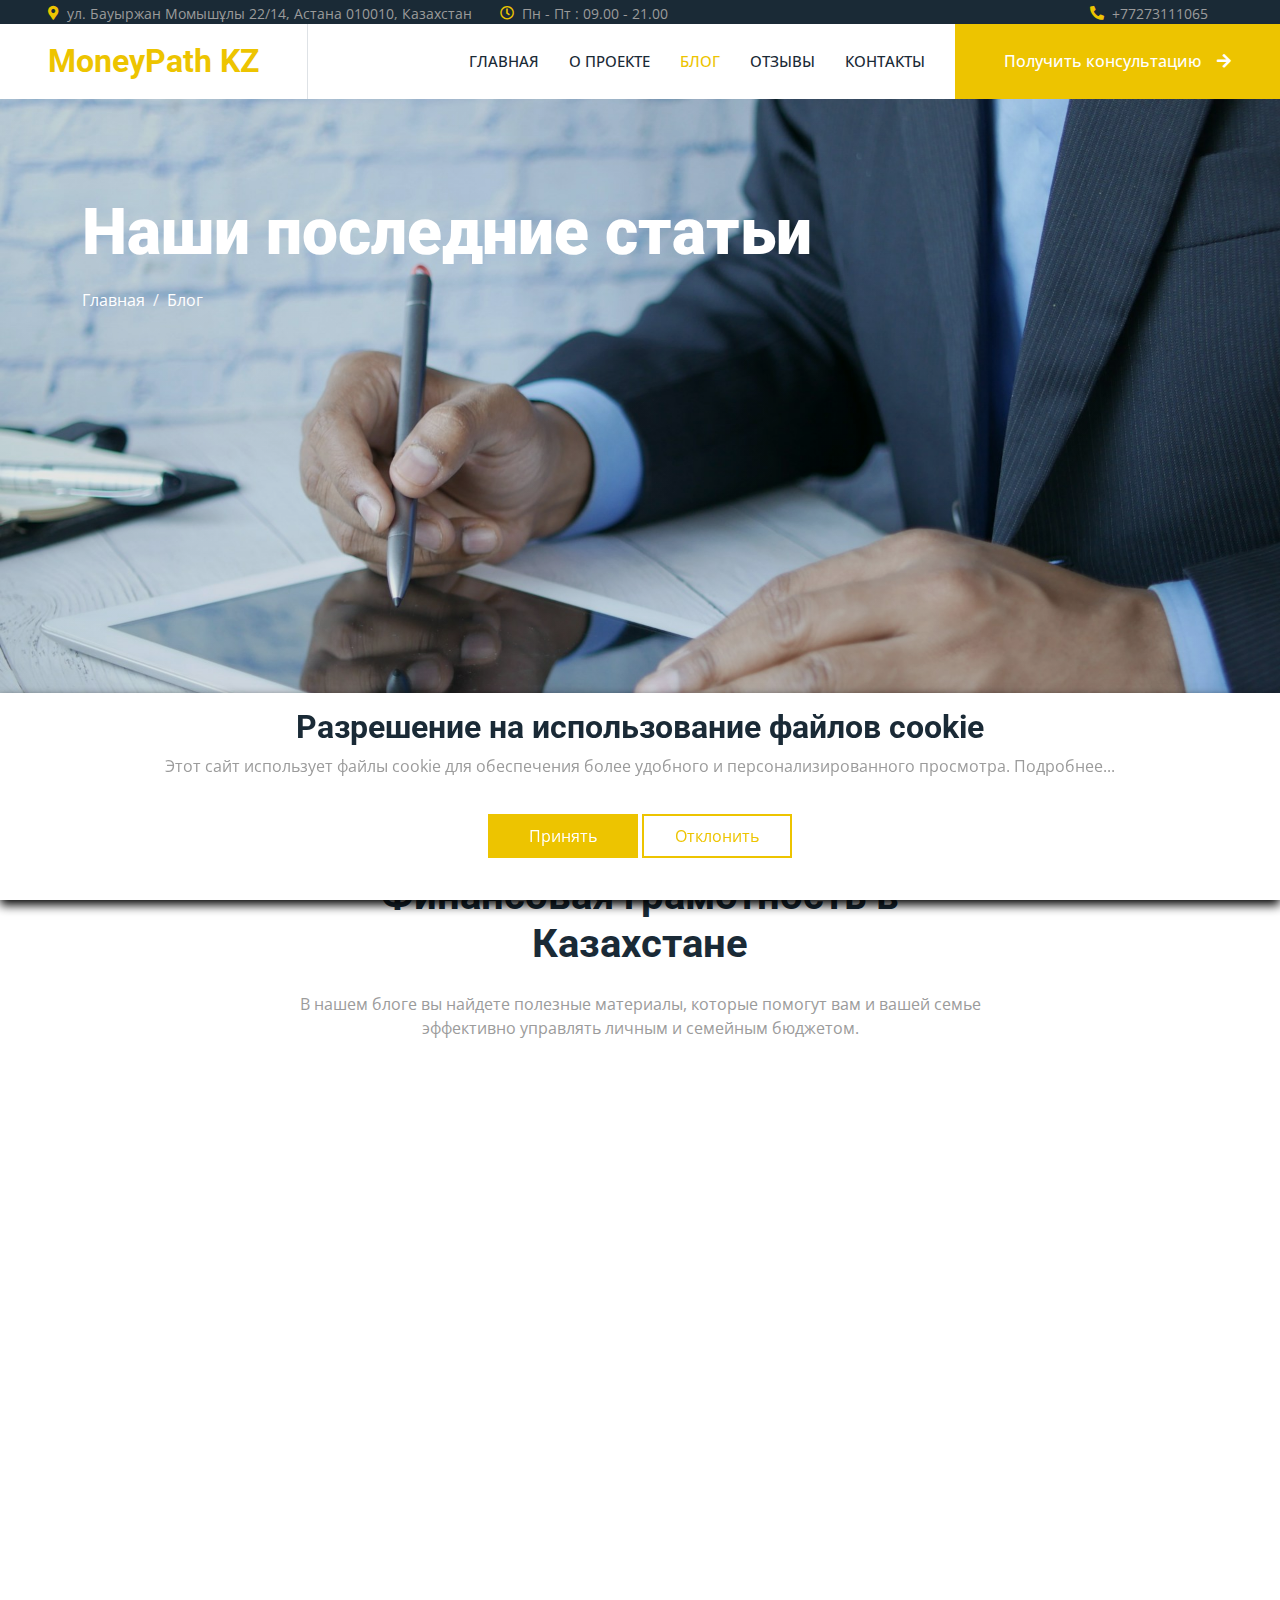
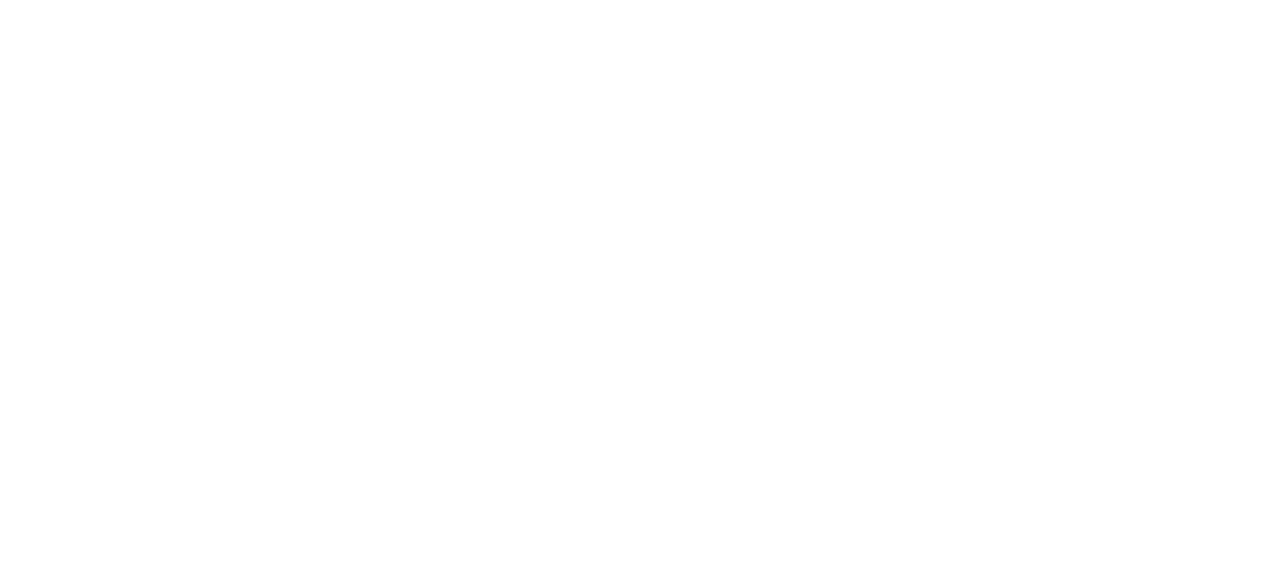
<file: blog.html>
<!DOCTYPE html>
<html lang="en">
    <head>
        <meta charset="utf-8" />
        <title>MoneyPath KZ</title>
        <meta content="width=device-width, initial-scale=1.0" name="viewport" />
        <meta
            content="финансовая грамотность, управление личным бюджетом, семейный бюджет, Казахстан, экономия, планирование расходов, финансовое планирование"
            name="keywords"
        />
        <meta
            content="Образовательные материалы по финансовой грамотности в Казахстане. Как эффективно управлять личным и семейным бюджетом, планировать доходы и расходы, избегать долгов и строить устойчивое финансовое будущее."
            name="description"
        />

        <!-- Favicon -->
        <link href="img/favicon.ico" rel="icon" />

        <!-- Google Web Fonts -->
        <link rel="preconnect" href="https://fonts.googleapis.com" />
        <link rel="preconnect" href="https://fonts.gstatic.com" crossorigin />
        <link
            href="https://fonts.googleapis.com/css2?family=Open+Sans:wght@400;500&family=Roboto:wght@500;700;900&display=swap"
            rel="stylesheet"
        />

        <!-- Icon Font Stylesheet -->
        <link
            href="https://cdnjs.cloudflare.com/ajax/libs/font-awesome/5.10.0/css/all.min.css"
            rel="stylesheet"
        />
        <link
            href="https://cdn.jsdelivr.net/npm/bootstrap-icons@1.4.1/font/bootstrap-icons.css"
            rel="stylesheet"
        />

        <!-- Libraries Stylesheet -->
        <link href="lib/animate/animate.min.css" rel="stylesheet" />
        <link
            href="lib/owlcarousel/assets/owl.carousel.min.css"
            rel="stylesheet"
        />
        <link href="lib/lightbox/css/lightbox.min.css" rel="stylesheet" />

        <!-- Customized Bootstrap Stylesheet -->
        <link href="css/bootstrap.min.css" rel="stylesheet" />

        <!-- Template Stylesheet -->
        <link href="css/style.css" rel="stylesheet" />
    </head>

    <body>
        <!-- Spinner Start -->
        <div
            id="spinner"
            class="show bg-white position-fixed translate-middle w-100 vh-100 top-50 start-50 d-flex align-items-center justify-content-center"
        >
            <div
                class="spinner-border text-primary"
                style="width: 3rem; height: 3rem"
                role="status"
            >
                <span class="sr-only">Loading...</span>
            </div>
        </div>
        <!-- Spinner End -->

        <!-- Topbar Start -->
        <div class="container-fluid bg-dark p-0">
            <div class="row gx-0 d-none d-lg-flex">
                <div class="col-lg-7 px-5 text-start">
                    <div class="h-100 d-inline-flex align-items-center me-4">
                        <small
                            class="fa fa-map-marker-alt text-primary me-2"
                        ></small>
                        <small
                            >ул. Бауыржан Момышұлы 22/14, Астана 010010,
                            Казахстан</small
                        >
                    </div>
                    <div class="h-100 d-inline-flex align-items-center">
                        <small class="far fa-clock text-primary me-2"></small>
                        <small>Пн - Пт : 09.00 - 21.00</small>
                    </div>
                </div>
                <div class="col-lg-5 px-5 text-end">
                    <div class="h-100 d-inline-flex align-items-center me-4">
                        <small
                            class="fa fa-phone-alt text-primary me-2"
                        ></small>
                        <small>+77273111065</small>
                    </div>
                </div>
            </div>
        </div>

        <!-- Topbar End -->

        <!-- Navbar Start -->
        <nav
            class="navbar navbar-expand-lg bg-white navbar-light sticky-top p-0"
        >
            <a
                href="index.html"
                class="navbar-brand d-flex align-items-center border-end px-4 px-lg-5"
            >
                <h2 class="m-0 text-primary">MoneyPath KZ</h2>
            </a>
            <button
                type="button"
                class="navbar-toggler me-4"
                data-bs-toggle="collapse"
                data-bs-target="#navbarCollapse"
            >
                <span class="navbar-toggler-icon"></span>
            </button>
            <div class="collapse navbar-collapse" id="navbarCollapse">
                <div class="navbar-nav ms-auto p-4 p-lg-0">
                    <a href="index.html" class="nav-item nav-link">Главная</a>
                    <a href="about.html" class="nav-item nav-link">О проекте</a>
                    <a href="blog.html" class="nav-item nav-link active"
                        >Блог</a
                    >
                    <a href="testimonial.html" class="nav-item nav-link"
                        >Отзывы</a
                    >
                    <a href="contact.html" class="nav-item nav-link"
                        >Контакты</a
                    >
                </div>
                <a
                    href="contact.html"
                    class="btn btn-primary rounded-0 py-4 px-lg-5 d-none d-lg-block"
                    >Получить консультацию<i class="fa fa-arrow-right ms-3"></i
                ></a>
            </div>
        </nav>
        <!-- Navbar End -->
        <!-- Page Header Start -->
        <div class="container-fluid page-header bg2 py-5 mb-5">
            <div class="container py-5">
                <h1 class="display-3 text-white mb-3 animated slideInDown">
                    Наши последние статьи
                </h1>
                <nav aria-label="breadcrumb animated slideInDown">
                    <ol class="breadcrumb">
                        <li class="breadcrumb-item">
                            <a class="text-white" href="index.html">Главная</a>
                        </li>
                        <li
                            class="breadcrumb-item text-white active"
                            aria-current="page"
                        >
                            Блог
                        </li>
                    </ol>
                </nav>
            </div>
        </div>
        <!-- Page Header End -->

        <!-- Our Latest Blog Start -->
        <div class="container-xxl py-5">
            <div class="container">
                <div
                    class="text-center mx-auto mb-5 wow fadeInUp"
                    data-wow-delay="0.1s"
                    style="max-width: 700px"
                >
                    <h6 class="text-primary">Актуальные темы</h6>
                    <h1 class="mb-4">Финансовая грамотность в Казахстане</h1>
                    <p>
                        В нашем блоге вы найдете полезные материалы, которые
                        помогут вам и вашей семье эффективно управлять личным и
                        семейным бюджетом.
                    </p>
                </div>
                <div class="row g-4">
                    <div class="col-md-6 wow fadeInUp" data-wow-delay="0.1s">
                        <div class="blog-item rounded overflow-hidden">
                            <div class="p-4">
                                <h4 class="mb-3">
                                    7 основных ошибок в личных финансах,
                                    распространённых среди жителей Казахстана
                                </h4>
                                <p>
                                    Разбор типичных финансовых ошибок, которые
                                    мешают казахстанцам достигать своих целей, и
                                    советы по их предотвращению.
                                </p>
                            </div>
                        </div>
                    </div>
                    <div class="col-md-6 wow fadeInUp" data-wow-delay="0.3s">
                        <div class="blog-item rounded overflow-hidden">
                            <div class="p-4">
                                <h4 class="mb-3">
                                    Как научить детей управлять деньгами: советы
                                    для родителей в Казахстане
                                </h4>
                                <p>
                                    Практические рекомендации для родителей о
                                    том, как прививать детям навыки финансовой
                                    грамотности с раннего возраста.
                                </p>
                            </div>
                        </div>
                    </div>
                    <div class="col-md-6 wow fadeInUp" data-wow-delay="0.5s">
                        <div class="blog-item rounded overflow-hidden">
                            <div class="p-4">
                                <h4 class="mb-3">
                                    Инструменты для учёта доходов и расходов в
                                    2025 году
                                </h4>
                                <p>
                                    Обзор современных приложений и методов для
                                    удобного и эффективного ведения бюджета в
                                    новом году.
                                </p>
                            </div>
                        </div>
                    </div>
                    <div class="col-md-6 wow fadeInUp" data-wow-delay="0.7s">
                        <div class="blog-item rounded overflow-hidden">
                            <div class="p-4">
                                <h4 class="mb-3">
                                    3 истории успеха: реальные казахстанские
                                    семьи, которые выбрались из долгов благодаря
                                    грамотному финансовому планированию
                                </h4>
                                <p>
                                    Вдохновляющие примеры из жизни с фото и
                                    краткими биографиями, показывающие, как
                                    разумное планирование помогло семьям
                                    восстановить финансовое благополучие.
                                </p>
                            </div>
                        </div>
                    </div>
                </div>
            </div>
        </div>
        <!-- Our Latest Blog End -->

        <!-- Footer Start -->
        <div
            class="container-fluid bg-dark text-body footer pt-5 wow fadeIn"
            data-wow-delay="0.1s"
        >
            <div class="container py-5">
                <div class="row g-5">
                    <div class="col-lg-3 col-md-6">
                        <h5 class="text-white mb-4">MoneyPath KZ</h5>
                        <p>
                            Мы поддерживаем развитие финансовой грамотности и
                            умение эффективно управлять личным и семейным
                            бюджетом. Наши образовательные программы направлены
                            на формирование устойчивых навыков планирования
                            доходов и расходов, что помогает принимать
                            обоснованные финансовые решения.
                        </p>
                    </div>
                    <div class="col-lg-3 col-md-6">
                        <h5 class="text-white mb-4">Контакты</h5>
                        <p class="mb-2">
                            <i class="fa fa-map-marker-alt me-3"></i>
                            Әл-Фараби даңғылы 17, Алматы 050051, Казахстан
                        </p>
                        <p class="mb-2">
                            <i class="fa fa-phone-alt me-3"></i>+77273111065
                        </p>
                        <p class="mb-2">
                            <i class="fa fa-envelope me-3"></i
                            >money_path_kz@gmail.com
                        </p>
                    </div>
                    <div class="col-lg-3 col-md-6">
                        <h5 class="text-white mb-4">Быстрые ссылки</h5>
                        <a class="btn btn-link" href="index.html">Главная</a>
                        <a class="btn btn-link" href="about.html">О нас</a>
                        <a class="btn btn-link" href="contact.html">Контакты</a>
                        <a class="btn btn-link" href="terms-of-use.html"
                            >Условия использования</a
                        >
                        <a class="btn btn-link" href="privacy-policy.html"
                            >Политика конфиденциальности</a
                        >
                        <a class="btn btn-link" href="cookie-policy.html"
                            >Политика Cookies</a
                        >
                    </div>
                    <div class="col-lg-3 col-md-6">
                        <h5 class="text-white mb-4">Галерея проектов</h5>
                        <div class="row g-2">
                            <div class="col-4">
                                <img
                                    class="img-fluid rounded"
                                    src="img/gallery-1.jpg"
                                    alt=""
                                />
                            </div>
                            <div class="col-4">
                                <img
                                    class="img-fluid rounded"
                                    src="img/gallery-2.jpg"
                                    alt=""
                                />
                            </div>
                            <div class="col-4">
                                <img
                                    class="img-fluid rounded"
                                    src="img/gallery-3.jpg"
                                    alt=""
                                />
                            </div>
                            <div class="col-4">
                                <img
                                    class="img-fluid rounded"
                                    src="img/gallery-4.jpg"
                                    alt=""
                                />
                            </div>
                            <div class="col-4">
                                <img
                                    class="img-fluid rounded"
                                    src="img/gallery-5.jpg"
                                    alt=""
                                />
                            </div>
                            <div class="col-4">
                                <img
                                    class="img-fluid rounded"
                                    src="img/gallery-6.jpg"
                                    alt=""
                                />
                            </div>
                        </div>
                    </div>
                    <!-- Uncomment the newsletter section if needed -->
                    <!-- <div class="col-lg-3 col-md-6">
      <h5 class="text-white mb-4">Рассылка</h5>
      <p>
          Следите за обновлениями в сфере финансовой грамотности и полезными советами для управления бюджетом.
      </p>
      <div class="position-relative mx-auto" style="max-width: 400px">
          <input class="form-control border-0 w-100 py-3 ps-4 pe-5" type="text" placeholder="Ваш e-mail" />
          <button type="button" class="btn btn-primary py-2 position-absolute top-0 end-0 mt-2 me-2">
              Подписаться
          </button>
      </div>
  </div> -->
                </div>
            </div>
        </div>

        <!-- Footer End -->

        <!-- Back to Top -->
        <a
            href="#"
            class="btn btn-lg btn-primary btn-lg-square rounded-circle back-to-top"
            ><i class="bi bi-arrow-up"></i
        ></a>

        <!-- Cookie banner -->
        <div class="cookie-wrapper show">
            <div>
                <i class="bx bx-cookie"></i>
                <h2 style="text-align: center">
                    Разрешение на использование файлов cookie
                </h2>
            </div>

            <div class="data">
                <p>
                    Этот сайт использует файлы cookie для обеспечения более
                    удобного и персонализированного просмотра.
                    <a>Подробнее...</a>
                </p>
            </div>

            <div class="buttons">
                <button class="cookie-button" id="acceptBtn">Принять</button>
                <button class="cookie-button" id="declineBtn">Отклонить</button>
            </div>
        </div>
        <!-- End Cookie banner -->

        <!-- JavaScript Libraries -->
        <script src="https://code.jquery.com/jquery-3.4.1.min.js"></script>
        <script src="https://cdn.jsdelivr.net/npm/bootstrap@5.0.0/dist/js/bootstrap.bundle.min.js"></script>
        <script src="lib/wow/wow.min.js"></script>
        <script src="lib/easing/easing.min.js"></script>
        <script src="lib/waypoints/waypoints.min.js"></script>
        <script src="lib/counterup/counterup.min.js"></script>
        <script src="lib/owlcarousel/owl.carousel.min.js"></script>
        <script src="lib/isotope/isotope.pkgd.min.js"></script>
        <script src="lib/lightbox/js/lightbox.min.js"></script>

        <!-- Template Javascript -->
        <script src="js/main.js"></script>
        <script src="js/cookiebanner.js"></script>
    </body>
</html>
</file>
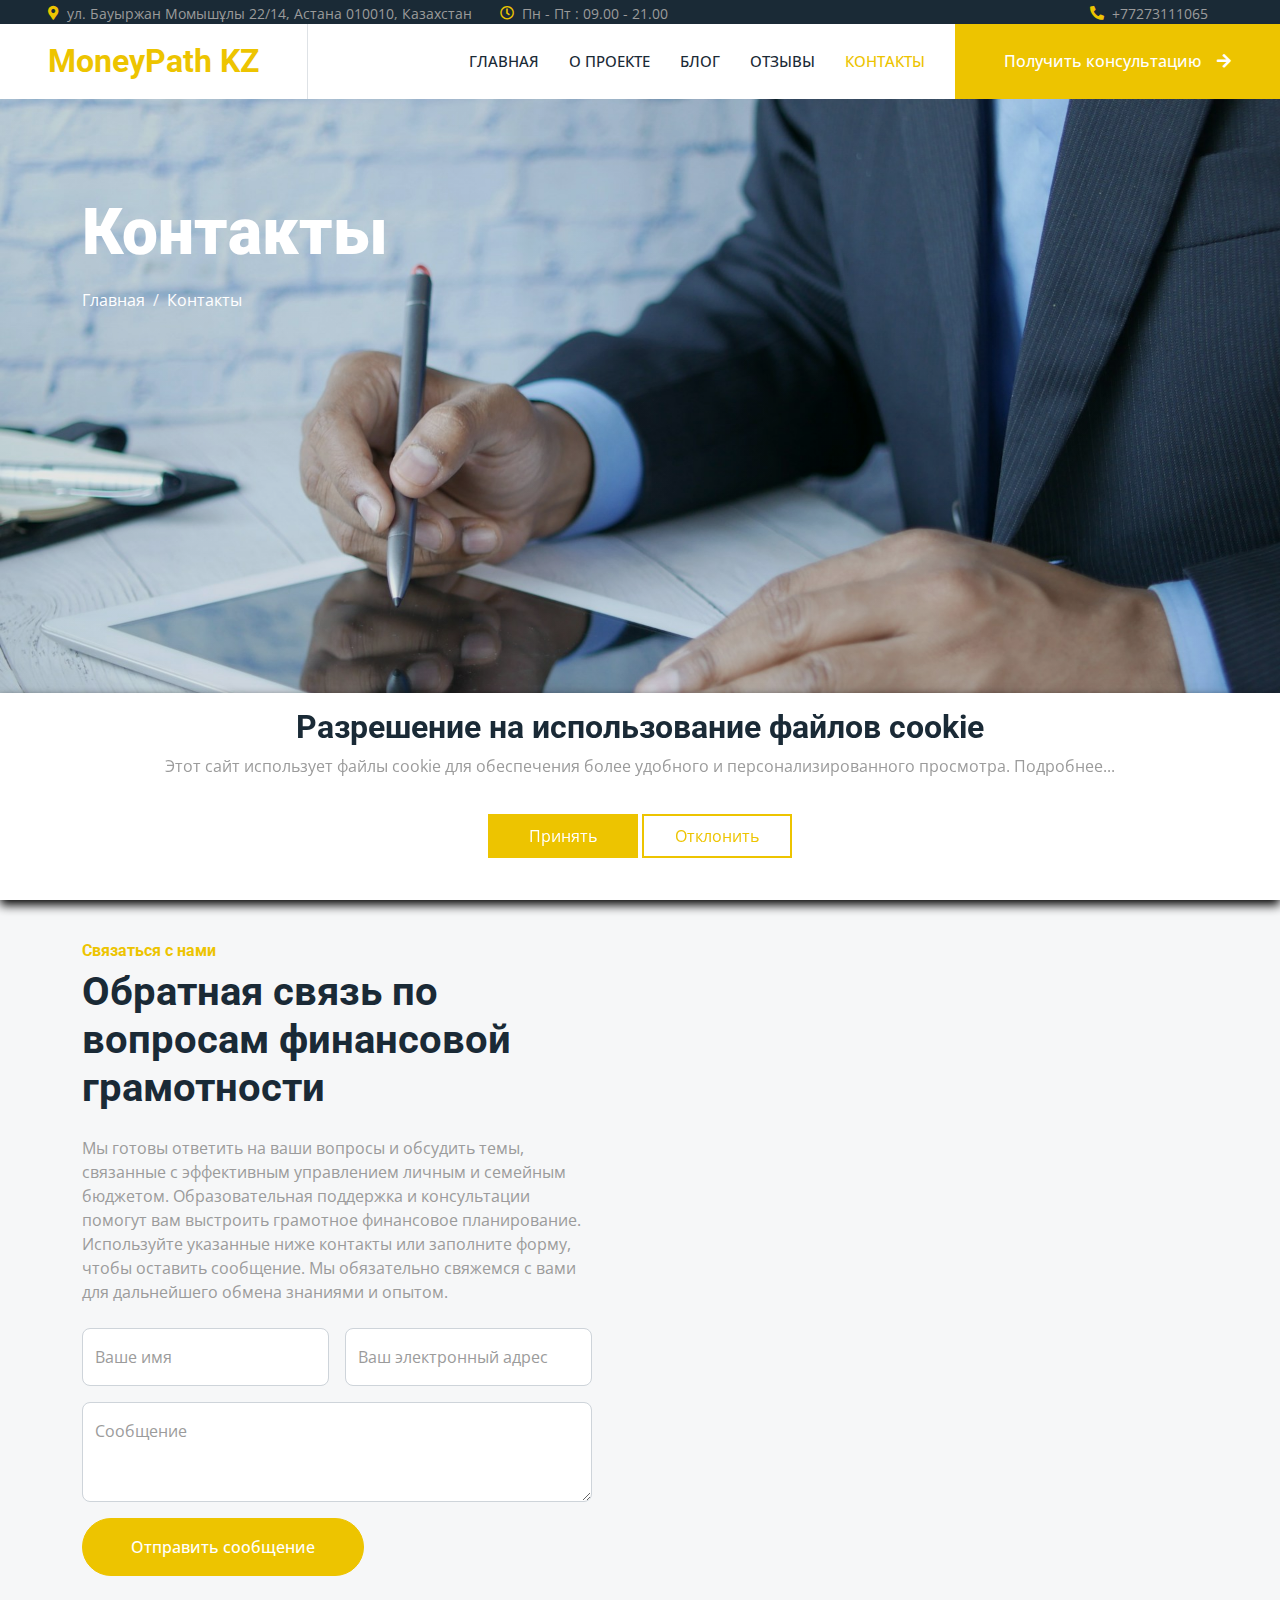
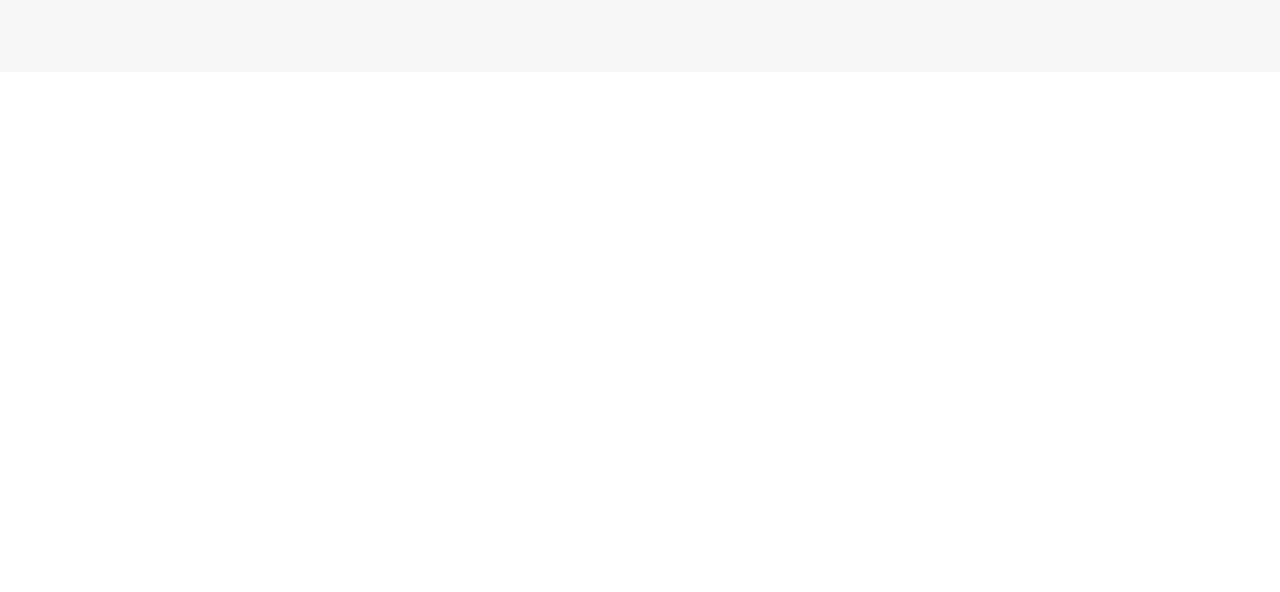
<file: contact.html>
<!DOCTYPE html>
<html lang="en">
    <head>
        <meta charset="utf-8" />
        <title>MoneyPath KZ</title>
        <meta content="width=device-width, initial-scale=1.0" name="viewport" />
        <meta
            content="финансовая грамотность, управление личным бюджетом, семейный бюджет, Казахстан, экономия, планирование расходов, финансовое планирование"
            name="keywords"
        />
        <meta
            content="Образовательные материалы по финансовой грамотности в Казахстане. Как эффективно управлять личным и семейным бюджетом, планировать доходы и расходы, избегать долгов и строить устойчивое финансовое будущее."
            name="description"
        />

        <!-- Favicon -->
        <link href="img/favicon.ico" rel="icon" />

        <!-- Google Web Fonts -->
        <link rel="preconnect" href="https://fonts.googleapis.com" />
        <link rel="preconnect" href="https://fonts.gstatic.com" crossorigin />
        <link
            href="https://fonts.googleapis.com/css2?family=Open+Sans:wght@400;500&family=Roboto:wght@500;700;900&display=swap"
            rel="stylesheet"
        />

        <!-- Icon Font Stylesheet -->
        <link
            href="https://cdnjs.cloudflare.com/ajax/libs/font-awesome/5.10.0/css/all.min.css"
            rel="stylesheet"
        />
        <link
            href="https://cdn.jsdelivr.net/npm/bootstrap-icons@1.4.1/font/bootstrap-icons.css"
            rel="stylesheet"
        />

        <!-- Libraries Stylesheet -->
        <link href="lib/animate/animate.min.css" rel="stylesheet" />
        <link
            href="lib/owlcarousel/assets/owl.carousel.min.css"
            rel="stylesheet"
        />
        <link href="lib/lightbox/css/lightbox.min.css" rel="stylesheet" />

        <!-- Customized Bootstrap Stylesheet -->
        <link href="css/bootstrap.min.css" rel="stylesheet" />

        <!-- Template Stylesheet -->
        <link href="css/style.css" rel="stylesheet" />
    </head>

    <body>
        <!-- Spinner Start -->
        <div
            id="spinner"
            class="show bg-white position-fixed translate-middle w-100 vh-100 top-50 start-50 d-flex align-items-center justify-content-center"
        >
            <div
                class="spinner-border text-primary"
                style="width: 3rem; height: 3rem"
                role="status"
            >
                <span class="sr-only">Loading...</span>
            </div>
        </div>
        <!-- Spinner End -->

        <!-- Topbar Start -->
        <div class="container-fluid bg-dark p-0">
            <div class="row gx-0 d-none d-lg-flex">
                <div class="col-lg-7 px-5 text-start">
                    <div class="h-100 d-inline-flex align-items-center me-4">
                        <small
                            class="fa fa-map-marker-alt text-primary me-2"
                        ></small>
                        <small
                            >ул. Бауыржан Момышұлы 22/14, Астана 010010,
                            Казахстан</small
                        >
                    </div>
                    <div class="h-100 d-inline-flex align-items-center">
                        <small class="far fa-clock text-primary me-2"></small>
                        <small>Пн - Пт : 09.00 - 21.00</small>
                    </div>
                </div>
                <div class="col-lg-5 px-5 text-end">
                    <div class="h-100 d-inline-flex align-items-center me-4">
                        <small
                            class="fa fa-phone-alt text-primary me-2"
                        ></small>
                        <small>+77273111065</small>
                    </div>
                </div>
            </div>
        </div>

        <!-- Topbar End -->

        <!-- Navbar Start -->
        <nav
            class="navbar navbar-expand-lg bg-white navbar-light sticky-top p-0"
        >
            <a
                href="index.html"
                class="navbar-brand d-flex align-items-center border-end px-4 px-lg-5"
            >
                <h2 class="m-0 text-primary">MoneyPath KZ</h2>
            </a>
            <button
                type="button"
                class="navbar-toggler me-4"
                data-bs-toggle="collapse"
                data-bs-target="#navbarCollapse"
            >
                <span class="navbar-toggler-icon"></span>
            </button>
            <div class="collapse navbar-collapse" id="navbarCollapse">
                <div class="navbar-nav ms-auto p-4 p-lg-0">
                    <a href="index.html" class="nav-item nav-link">Главная</a>
                    <a href="about.html" class="nav-item nav-link">О проекте</a>
                    <a href="blog.html" class="nav-item nav-link">Блог</a>
                    <a href="testimonial.html" class="nav-item nav-link"
                        >Отзывы</a
                    >
                    <a href="contact.html" class="nav-item nav-link active"
                        >Контакты</a
                    >
                </div>
                <a
                    href="contact.html"
                    class="btn btn-primary rounded-0 py-4 px-lg-5 d-none d-lg-block"
                    >Получить консультацию<i class="fa fa-arrow-right ms-3"></i
                ></a>
            </div>
        </nav>
        <!-- Navbar End -->

        <!-- Page Header Start -->
        <div class="container-fluid page-header bg4 py-5 mb-5">
            <div class="container py-5">
                <h1 class="display-3 text-white mb-3 animated slideInDown">
                    Контакты
                </h1>
                <nav aria-label="breadcrumb animated slideInDown">
                    <ol class="breadcrumb">
                        <li class="breadcrumb-item">
                            <a class="text-white" href="index.html">Главная</a>
                        </li>
                        <li
                            class="breadcrumb-item text-white active"
                            aria-current="page"
                        >
                            Контакты
                        </li>
                    </ol>
                </nav>
            </div>
        </div>
        <!-- Page Header End -->

        <!-- Contact Start -->
        <div
            class="container-fluid bg-light overflow-hidden px-lg-0"
            style="margin: 6rem 0"
        >
            <div class="container contact px-lg-0">
                <div class="row g-0 mx-lg-0">
                    <div
                        class="col-lg-6 contact-text py-5 wow fadeIn"
                        data-wow-delay="0.5s"
                    >
                        <div class="p-lg-5 ps-lg-0">
                            <h6 class="text-primary">Связаться с нами</h6>
                            <h1 class="mb-4">
                                Обратная связь по вопросам финансовой
                                грамотности
                            </h1>
                            <p class="mb-4">
                                Мы готовы ответить на ваши вопросы и обсудить
                                темы, связанные с эффективным управлением личным
                                и семейным бюджетом. Образовательная поддержка и
                                консультации помогут вам выстроить грамотное
                                финансовое планирование. Используйте указанные
                                ниже контакты или заполните форму, чтобы
                                оставить сообщение. Мы обязательно свяжемся с
                                вами для дальнейшего обмена знаниями и опытом.
                            </p>
                            <form action="thanks.html" method="get">
                                <div class="row g-3">
                                    <div class="col-md-6">
                                        <div class="form-floating">
                                            <input
                                                type="text"
                                                class="form-control"
                                                id="name"
                                                placeholder="Ваше имя"
                                                required
                                            />
                                            <label for="name">Ваше имя</label>
                                        </div>
                                    </div>
                                    <div class="col-md-6">
                                        <div class="form-floating">
                                            <input
                                                type="email"
                                                class="form-control"
                                                id="email"
                                                placeholder="Ваш электронный адрес"
                                                required
                                            />
                                            <label for="email"
                                                >Ваш электронный адрес</label
                                            >
                                        </div>
                                    </div>
                                    <div class="col-12">
                                        <div class="form-floating">
                                            <textarea
                                                class="form-control"
                                                placeholder="Введите сообщение"
                                                id="message"
                                                style="height: 100px"
                                            ></textarea>
                                            <label for="message"
                                                >Сообщение</label
                                            >
                                        </div>
                                    </div>
                                    <div class="col-12">
                                        <button
                                            class="btn btn-primary rounded-pill py-3 px-5"
                                            type="submit"
                                            id="submit"
                                        >
                                            Отправить сообщение
                                        </button>
                                    </div>
                                </div>
                            </form>
                        </div>
                    </div>
                    <div class="col-lg-6 pe-lg-0" style="min-height: 400px">
                        <div class="position-relative h-100">
                            <iframe
                                src="https://www.google.com/maps/embed?pb=!1m18!1m12!1m3!1d2907.0691555660615!2d76.95310619678956!3d43.22900969999999!2m3!1f0!2f0!3f0!3m2!1i1024!2i768!4f13.1!3m3!1m2!1s0x38836f04061aaaab%3A0x4041cbea75af1e62!2sFreedom%20Finance!5e0!3m2!1suk!2sua!4v1754221092231!5m2!1suk!2sua"
                                class="position-absolute w-100 h-100"
                                style="object-fit: cover"
                                frameborder="0"
                                allowfullscreen=""
                                aria-hidden="false"
                                tabindex="0"
                            ></iframe>
                        </div>
                    </div>
                </div>
            </div>
        </div>
        <!-- Contact End -->

        <!-- Footer Start -->
        <div
            class="container-fluid bg-dark text-body footer pt-5 wow fadeIn"
            data-wow-delay="0.1s"
        >
            <div class="container py-5">
                <div class="row g-5">
                    <div class="col-lg-4 col-md-6">
                        <h5 class="text-white mb-4">MoneyPath KZ</h5>
                        <p>
                            Мы поддерживаем развитие финансовой грамотности и
                            умение эффективно управлять личным и семейным
                            бюджетом. Наши образовательные программы направлены
                            на формирование устойчивых навыков планирования
                            доходов и расходов, что помогает принимать
                            обоснованные финансовые решения.
                        </p>
                    </div>
                    <div class="col-lg-4 col-md-6">
                        <h5 class="text-white mb-4">Контакты</h5>
                        <p class="mb-2">
                            <i class="fa fa-map-marker-alt me-3"></i>
                            Әл-Фараби даңғылы 17, Алматы 050051, Казахстан
                        </p>
                        <p class="mb-2">
                            <i class="fa fa-phone-alt me-3"></i>+77273111065
                        </p>
                        <p class="mb-2">
                            <i class="fa fa-envelope me-3"></i
                            >money_path_kz@gmail.com
                        </p>
                    </div>
                    <div class="col-lg-4 col-md-6">
                        <h5 class="text-white mb-4">Быстрые ссылки</h5>
                        <a class="btn btn-link" href="index.html">Главная</a>
                        <a class="btn btn-link" href="about.html">О нас</a>
                        <a class="btn btn-link" href="contact.html">Контакты</a>
                        <a class="btn btn-link" href="terms-of-use.html"
                            >Условия использования</a
                        >
                        <a class="btn btn-link" href="privacy-policy.html"
                            >Политика конфиденциальности</a
                        >
                        <a class="btn btn-link" href="cookie-policy.html"
                            >Политика Cookies</a
                        >
                    </div>
                </div>
            </div>
        </div>

        <!-- Footer End -->

        <!-- Back to Top -->
        <a
            href="#"
            class="btn btn-lg btn-primary btn-lg-square rounded-circle back-to-top"
            ><i class="bi bi-arrow-up"></i
        ></a>

        <!-- Cookie banner -->
        <div class="cookie-wrapper show">
            <div>
                <i class="bx bx-cookie"></i>
                <h2 style="text-align: center">
                    Разрешение на использование файлов cookie
                </h2>
            </div>

            <div class="data">
                <p>
                    Этот сайт использует файлы cookie для обеспечения более
                    удобного и персонализированного просмотра.
                    <a>Подробнее...</a>
                </p>
            </div>

            <div class="buttons">
                <button class="cookie-button" id="acceptBtn">Принять</button>
                <button class="cookie-button" id="declineBtn">Отклонить</button>
            </div>
        </div>
        <!-- End Cookie banner -->

        <!-- JavaScript Libraries -->
        <script src="https://code.jquery.com/jquery-3.4.1.min.js"></script>
        <script src="https://cdn.jsdelivr.net/npm/bootstrap@5.0.0/dist/js/bootstrap.bundle.min.js"></script>
        <script src="lib/wow/wow.min.js"></script>
        <script src="lib/easing/easing.min.js"></script>
        <script src="lib/waypoints/waypoints.min.js"></script>
        <script src="lib/counterup/counterup.min.js"></script>
        <script src="lib/owlcarousel/owl.carousel.min.js"></script>
        <script src="lib/isotope/isotope.pkgd.min.js"></script>
        <script src="lib/lightbox/js/lightbox.min.js"></script>

        <!-- Template Javascript -->
        <script src="js/main.js"></script>
        <script src="js/cookiebanner.js"></script>
    </body>
</html>
</file>
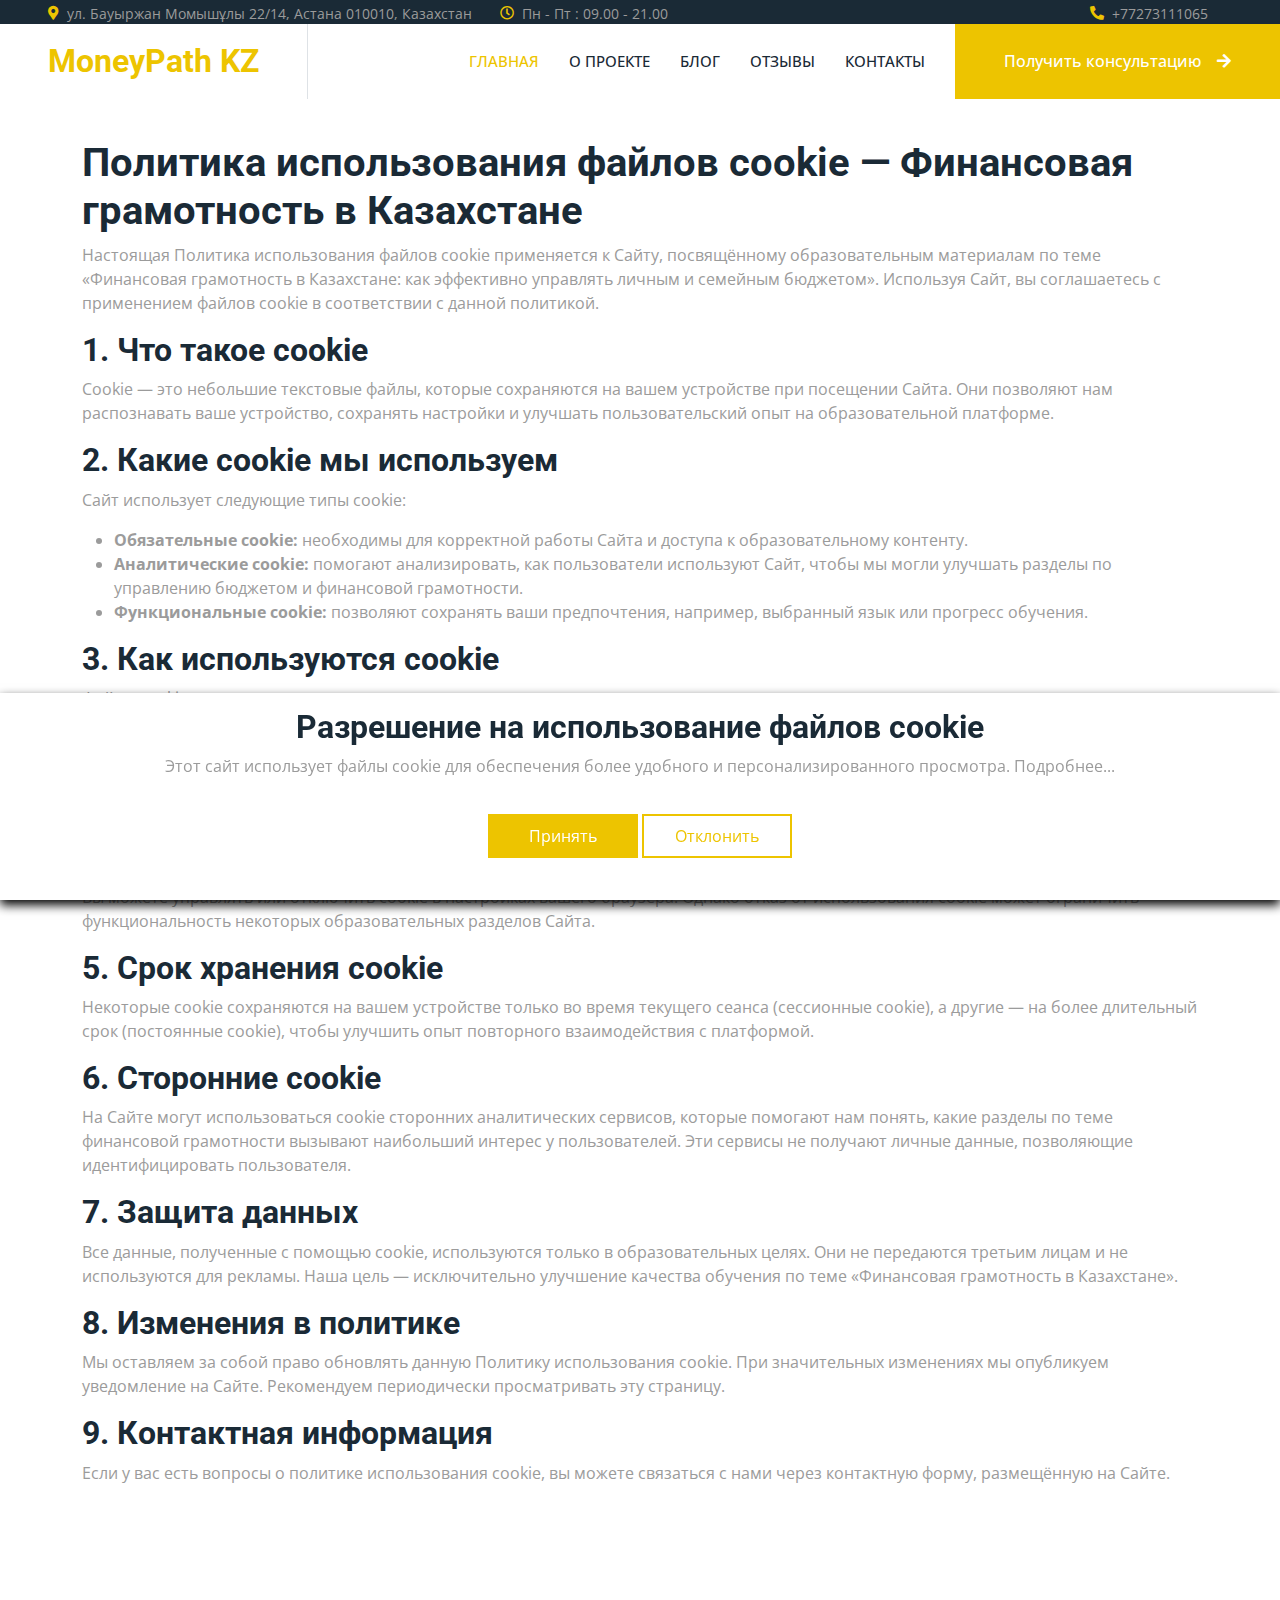
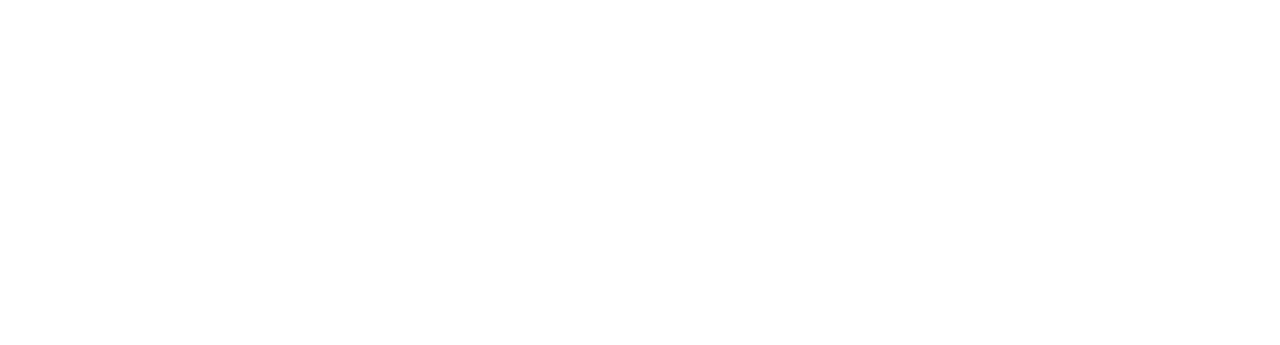
<file: cookie-policy.html>
<!DOCTYPE html>
<html lang="en">
    <head>
        <meta charset="utf-8" />
        <title>MoneyPath KZ</title>
        <meta content="width=device-width, initial-scale=1.0" name="viewport" />
        <meta
            content="финансовая грамотность, управление личным бюджетом, семейный бюджет, Казахстан, экономия, планирование расходов, финансовое планирование"
            name="keywords"
        />
        <meta
            content="Образовательные материалы по финансовой грамотности в Казахстане. Как эффективно управлять личным и семейным бюджетом, планировать доходы и расходы, избегать долгов и строить устойчивое финансовое будущее."
            name="description"
        />

        <!-- Favicon -->
        <link href="img/favicon.ico" rel="icon" />

        <!-- Google Web Fonts -->
        <link rel="preconnect" href="https://fonts.googleapis.com" />
        <link rel="preconnect" href="https://fonts.gstatic.com" crossorigin />
        <link
            href="https://fonts.googleapis.com/css2?family=Open+Sans:wght@400;500&family=Roboto:wght@500;700;900&display=swap"
            rel="stylesheet"
        />

        <!-- Icon Font Stylesheet -->
        <link
            href="https://cdnjs.cloudflare.com/ajax/libs/font-awesome/5.10.0/css/all.min.css"
            rel="stylesheet"
        />
        <link
            href="https://cdn.jsdelivr.net/npm/bootstrap-icons@1.4.1/font/bootstrap-icons.css"
            rel="stylesheet"
        />

        <!-- Libraries Stylesheet -->
        <link href="lib/animate/animate.min.css" rel="stylesheet" />
        <link
            href="lib/owlcarousel/assets/owl.carousel.min.css"
            rel="stylesheet"
        />
        <link href="lib/lightbox/css/lightbox.min.css" rel="stylesheet" />

        <!-- Customized Bootstrap Stylesheet -->
        <link href="css/bootstrap.min.css" rel="stylesheet" />

        <!-- Template Stylesheet -->
        <link href="css/style.css" rel="stylesheet" />
    </head>

    <body>
        <!-- Spinner Start -->
        <div
            id="spinner"
            class="show bg-white position-fixed translate-middle w-100 vh-100 top-50 start-50 d-flex align-items-center justify-content-center"
        >
            <div
                class="spinner-border text-primary"
                style="width: 3rem; height: 3rem"
                role="status"
            >
                <span class="sr-only">Loading...</span>
            </div>
        </div>
        <!-- Spinner End -->

        <!-- Topbar Start -->
        <div class="container-fluid bg-dark p-0">
            <div class="row gx-0 d-none d-lg-flex">
                <div class="col-lg-7 px-5 text-start">
                    <div class="h-100 d-inline-flex align-items-center me-4">
                        <small
                            class="fa fa-map-marker-alt text-primary me-2"
                        ></small>
                        <small
                            >ул. Бауыржан Момышұлы 22/14, Астана 010010,
                            Казахстан</small
                        >
                    </div>
                    <div class="h-100 d-inline-flex align-items-center">
                        <small class="far fa-clock text-primary me-2"></small>
                        <small>Пн - Пт : 09.00 - 21.00</small>
                    </div>
                </div>
                <div class="col-lg-5 px-5 text-end">
                    <div class="h-100 d-inline-flex align-items-center me-4">
                        <small
                            class="fa fa-phone-alt text-primary me-2"
                        ></small>
                        <small>+77273111065</small>
                    </div>
                </div>
            </div>
        </div>

        <!-- Topbar End -->

        <!-- Navbar Start -->
        <nav
            class="navbar navbar-expand-lg bg-white navbar-light sticky-top p-0"
        >
            <a
                href="index.html"
                class="navbar-brand d-flex align-items-center border-end px-4 px-lg-5"
            >
                <h2 class="m-0 text-primary">MoneyPath KZ</h2>
            </a>
            <button
                type="button"
                class="navbar-toggler me-4"
                data-bs-toggle="collapse"
                data-bs-target="#navbarCollapse"
            >
                <span class="navbar-toggler-icon"></span>
            </button>
            <div class="collapse navbar-collapse" id="navbarCollapse">
                <div class="navbar-nav ms-auto p-4 p-lg-0">
                    <a href="index.html" class="nav-item nav-link active"
                        >Главная</a
                    >
                    <a href="about.html" class="nav-item nav-link">О проекте</a>
                    <a href="blog.html" class="nav-item nav-link">Блог</a>
                    <a href="testimonial.html" class="nav-item nav-link"
                        >Отзывы</a
                    >
                    <a href="contact.html" class="nav-item nav-link"
                        >Контакты</a
                    >
                </div>
                <a
                    href="contact.html"
                    class="btn btn-primary rounded-0 py-4 px-lg-5 d-none d-lg-block"
                    >Получить консультацию<i class="fa fa-arrow-right ms-3"></i
                ></a>
            </div>
        </nav>
        <!-- Navbar End -->

        <main>
            <article
                class="container additional-wrapper"
                style="margin-top: 20px"
            >
                <div class="page__content" style="padding: 20px 0px">
                    <h1>
                        Политика использования файлов cookie — Финансовая
                        грамотность в Казахстане
                    </h1>

                    <p>
                        Настоящая Политика использования файлов cookie
                        применяется к Сайту, посвящённому образовательным
                        материалам по теме «Финансовая грамотность в Казахстане:
                        как эффективно управлять личным и семейным бюджетом».
                        Используя Сайт, вы соглашаетесь с применением файлов
                        cookie в соответствии с данной политикой.
                    </p>

                    <h2>1. Что такое cookie</h2>
                    <p>
                        Cookie — это небольшие текстовые файлы, которые
                        сохраняются на вашем устройстве при посещении Сайта. Они
                        позволяют нам распознавать ваше устройство, сохранять
                        настройки и улучшать пользовательский опыт на
                        образовательной платформе.
                    </p>

                    <h2>2. Какие cookie мы используем</h2>
                    <p>Сайт использует следующие типы cookie:</p>
                    <ul>
                        <li>
                            <strong>Обязательные cookie:</strong> необходимы для
                            корректной работы Сайта и доступа к образовательному
                            контенту.
                        </li>
                        <li>
                            <strong>Аналитические cookie:</strong> помогают
                            анализировать, как пользователи используют Сайт,
                            чтобы мы могли улучшать разделы по управлению
                            бюджетом и финансовой грамотности.
                        </li>
                        <li>
                            <strong>Функциональные cookie:</strong> позволяют
                            сохранять ваши предпочтения, например, выбранный
                            язык или прогресс обучения.
                        </li>
                    </ul>

                    <h2>3. Как используются cookie</h2>
                    <p>Файлы cookie помогают нам:</p>
                    <ul>
                        <li>
                            Обеспечивать стабильный доступ к образовательным
                            материалам.
                        </li>
                        <li>
                            Анализировать интерес пользователей к темам
                            управления семейным бюджетом.
                        </li>
                        <li>
                            Сохранять ваши ответы в тестах и продвигать процесс
                            обучения.
                        </li>
                        <li>
                            Предоставлять адаптированный контент на основе
                            вашего взаимодействия с платформой.
                        </li>
                    </ul>

                    <h2>4. Управление cookie</h2>
                    <p>
                        Вы можете управлять или отключить cookie в настройках
                        вашего браузера. Однако отказ от использования cookie
                        может ограничить функциональность некоторых
                        образовательных разделов Сайта.
                    </p>

                    <h2>5. Срок хранения cookie</h2>
                    <p>
                        Некоторые cookie сохраняются на вашем устройстве только
                        во время текущего сеанса (сессионные cookie), а другие —
                        на более длительный срок (постоянные cookie), чтобы
                        улучшить опыт повторного взаимодействия с платформой.
                    </p>

                    <h2>6. Сторонние cookie</h2>
                    <p>
                        На Сайте могут использоваться cookie сторонних
                        аналитических сервисов, которые помогают нам понять,
                        какие разделы по теме финансовой грамотности вызывают
                        наибольший интерес у пользователей. Эти сервисы не
                        получают личные данные, позволяющие идентифицировать
                        пользователя.
                    </p>

                    <h2>7. Защита данных</h2>
                    <p>
                        Все данные, полученные с помощью cookie, используются
                        только в образовательных целях. Они не передаются
                        третьим лицам и не используются для рекламы. Наша цель —
                        исключительно улучшение качества обучения по теме
                        «Финансовая грамотность в Казахстане».
                    </p>

                    <h2>8. Изменения в политике</h2>
                    <p>
                        Мы оставляем за собой право обновлять данную Политику
                        использования cookie. При значительных изменениях мы
                        опубликуем уведомление на Сайте. Рекомендуем
                        периодически просматривать эту страницу.
                    </p>

                    <h2>9. Контактная информация</h2>
                    <p>
                        Если у вас есть вопросы о политике использования cookie,
                        вы можете связаться с нами через контактную форму,
                        размещённую на Сайте.
                    </p>
                </div>
            </article>
        </main>

        <!-- Footer Start -->
        <div
            class="container-fluid bg-dark text-body footer pt-5 wow fadeIn"
            data-wow-delay="0.1s"
        >
            <div class="container py-5">
                <div class="row g-5">
                    <div class="col-lg-4 col-md-6">
                        <h5 class="text-white mb-4">MoneyPath KZ</h5>
                        <p>
                            Мы поддерживаем развитие финансовой грамотности и
                            умение эффективно управлять личным и семейным
                            бюджетом. Наши образовательные программы направлены
                            на формирование устойчивых навыков планирования
                            доходов и расходов, что помогает принимать
                            обоснованные финансовые решения.
                        </p>
                    </div>
                    <div class="col-lg-4 col-md-6">
                        <h5 class="text-white mb-4">Контакты</h5>
                        <p class="mb-2">
                            <i class="fa fa-map-marker-alt me-3"></i>
                            Әл-Фараби даңғылы 17, Алматы 050051, Казахстан
                        </p>
                        <p class="mb-2">
                            <i class="fa fa-phone-alt me-3"></i>+77273111065
                        </p>
                        <p class="mb-2">
                            <i class="fa fa-envelope me-3"></i
                            >money_path_kz@gmail.com
                        </p>
                    </div>
                    <div class="col-lg-4 col-md-6">
                        <h5 class="text-white mb-4">Быстрые ссылки</h5>
                        <a class="btn btn-link" href="index.html">Главная</a>
                        <a class="btn btn-link" href="about.html">О нас</a>
                        <a class="btn btn-link" href="contact.html">Контакты</a>
                        <a class="btn btn-link" href="terms-of-use.html"
                            >Условия использования</a
                        >
                        <a class="btn btn-link" href="privacy-policy.html"
                            >Политика конфиденциальности</a
                        >
                        <a class="btn btn-link" href="cookie-policy.html"
                            >Политика Cookies</a
                        >
                    </div>
                </div>
            </div>
        </div>

        <!-- Footer End -->

        <!-- Back to Top -->
        <a
            href="#"
            class="btn btn-lg btn-primary btn-lg-square rounded-circle back-to-top"
            ><i class="bi bi-arrow-up"></i
        ></a>

        <!-- Cookie banner -->
        <div class="cookie-wrapper show">
            <div>
                <i class="bx bx-cookie"></i>
                <h2 style="text-align: center">
                    Разрешение на использование файлов cookie
                </h2>
            </div>

            <div class="data">
                <p>
                    Этот сайт использует файлы cookie для обеспечения более
                    удобного и персонализированного просмотра.
                    <a>Подробнее...</a>
                </p>
            </div>

            <div class="buttons">
                <button class="cookie-button" id="acceptBtn">Принять</button>
                <button class="cookie-button" id="declineBtn">Отклонить</button>
            </div>
        </div>
        <!-- End Cookie banner -->

        <!-- JavaScript Libraries -->
        <script src="https://code.jquery.com/jquery-3.4.1.min.js"></script>
        <script src="https://cdn.jsdelivr.net/npm/bootstrap@5.0.0/dist/js/bootstrap.bundle.min.js"></script>
        <script src="lib/wow/wow.min.js"></script>
        <script src="lib/easing/easing.min.js"></script>
        <script src="lib/waypoints/waypoints.min.js"></script>
        <script src="lib/counterup/counterup.min.js"></script>
        <script src="lib/owlcarousel/owl.carousel.min.js"></script>
        <script src="lib/isotope/isotope.pkgd.min.js"></script>
        <script src="lib/lightbox/js/lightbox.min.js"></script>

        <!-- Template Javascript -->
        <script src="js/main.js"></script>
        <script src="js/cookiebanner.js"></script>
    </body>
</html>
</file>
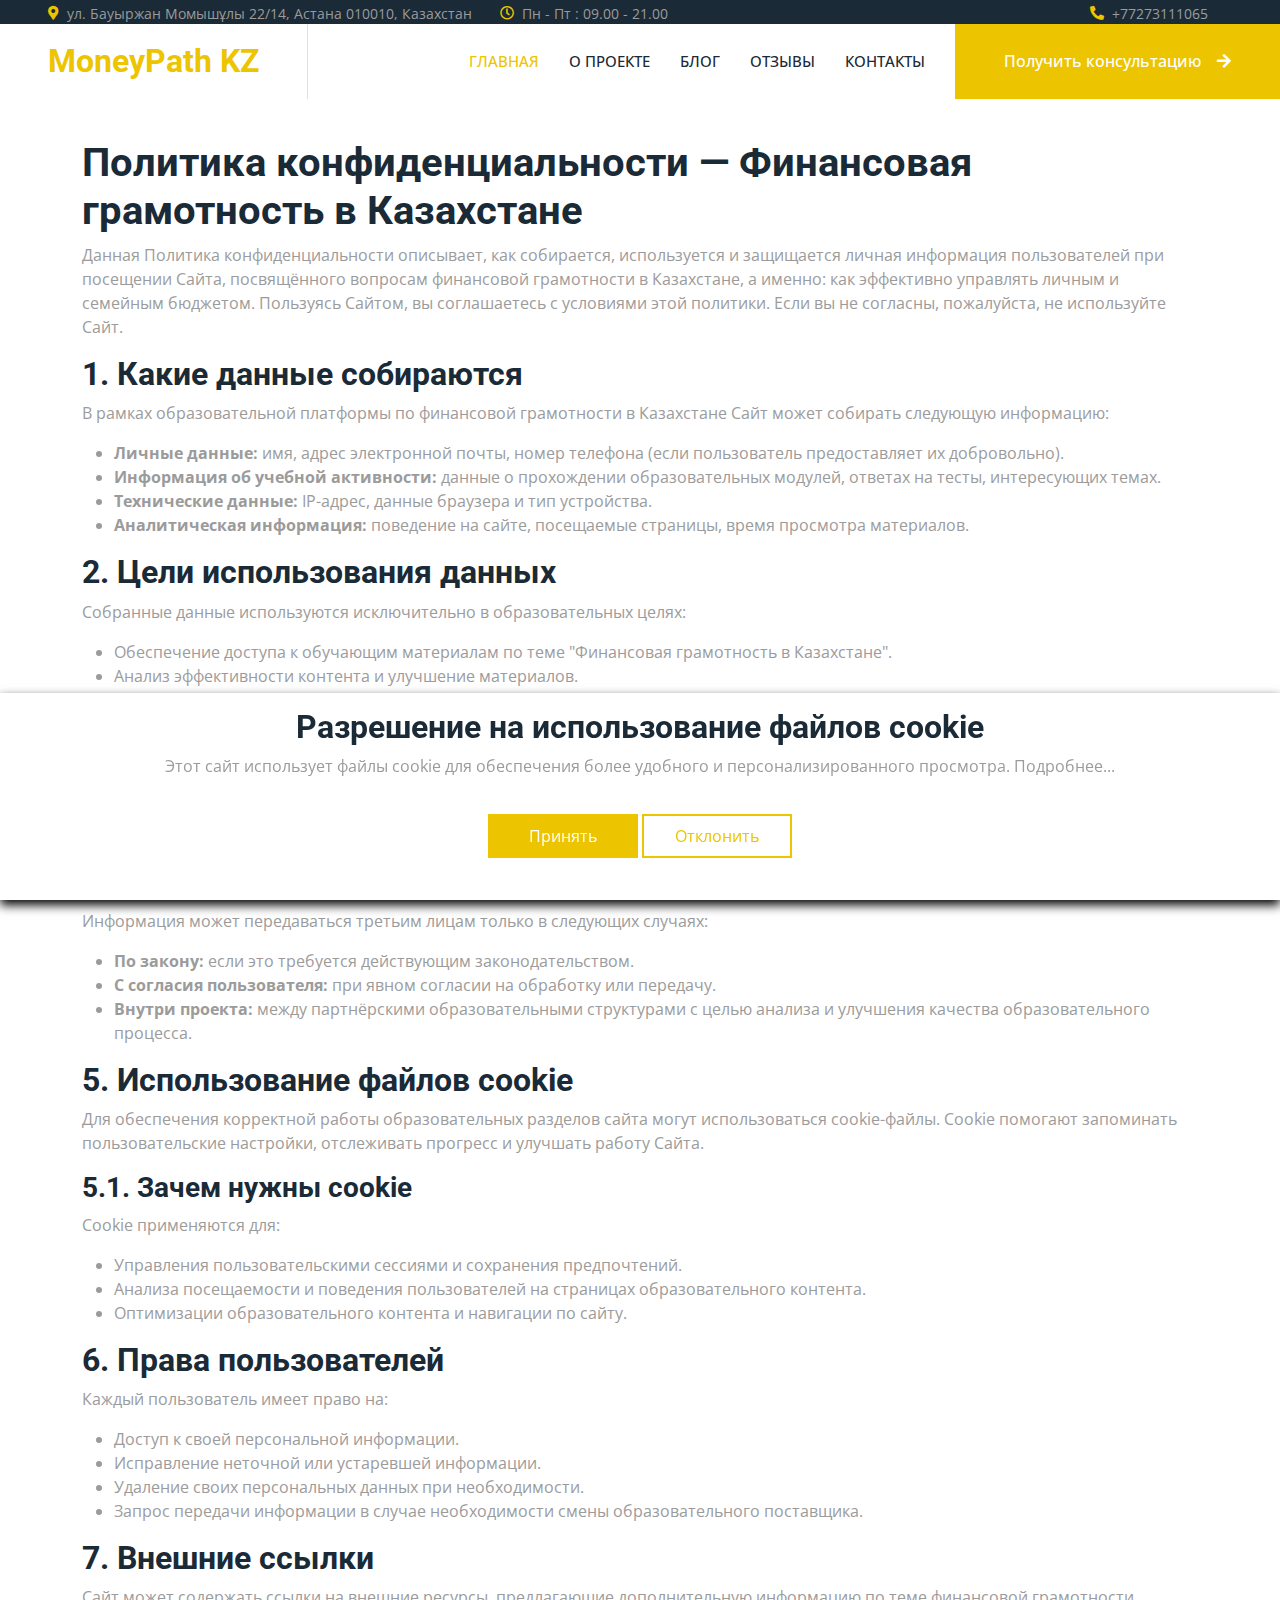
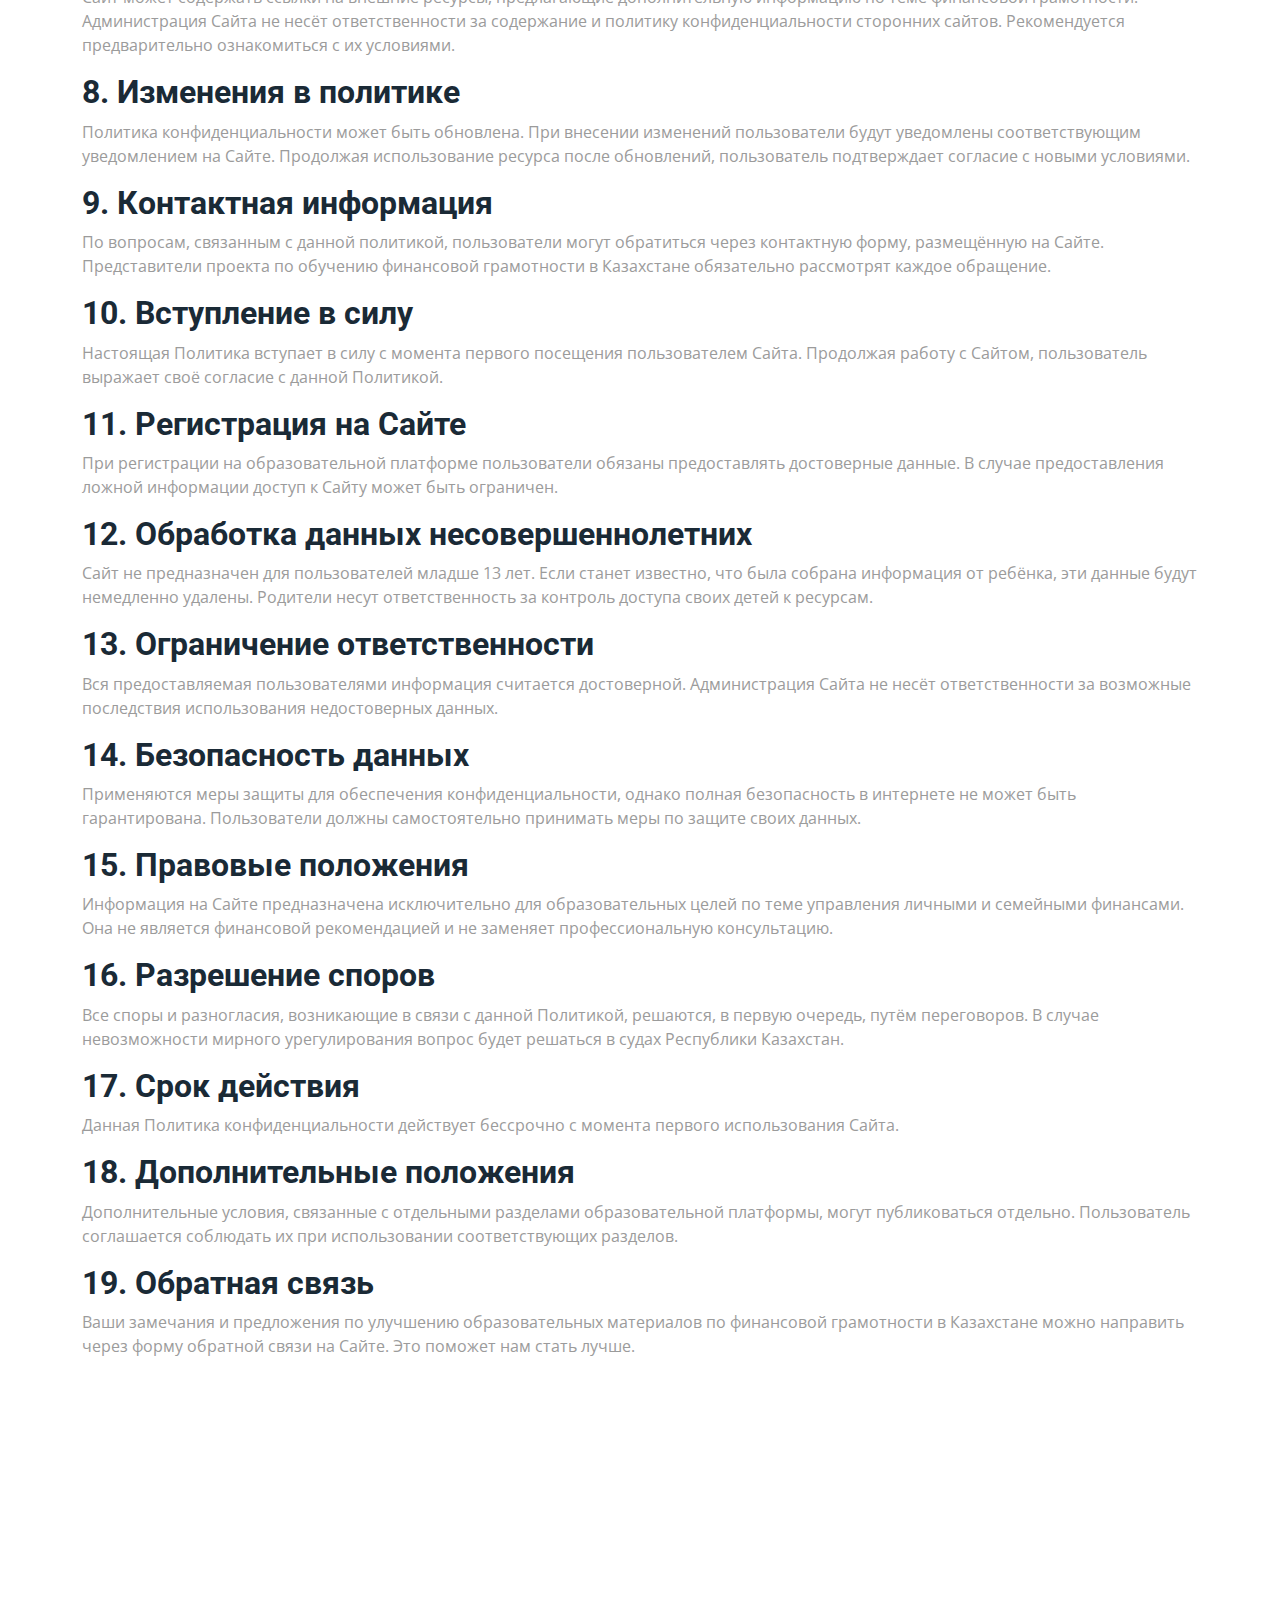
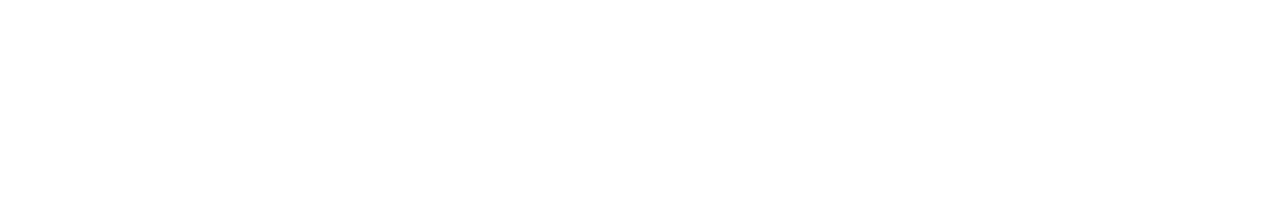
<file: privacy-policy.html>
<!DOCTYPE html>
<html lang="en">
    <head>
        <meta charset="utf-8" />
        <title>MoneyPath KZ</title>
        <meta content="width=device-width, initial-scale=1.0" name="viewport" />
        <meta
            content="финансовая грамотность, управление личным бюджетом, семейный бюджет, Казахстан, экономия, планирование расходов, финансовое планирование"
            name="keywords"
        />
        <meta
            content="Образовательные материалы по финансовой грамотности в Казахстане. Как эффективно управлять личным и семейным бюджетом, планировать доходы и расходы, избегать долгов и строить устойчивое финансовое будущее."
            name="description"
        />

        <!-- Favicon -->
        <link href="img/favicon.ico" rel="icon" />

        <!-- Google Web Fonts -->
        <link rel="preconnect" href="https://fonts.googleapis.com" />
        <link rel="preconnect" href="https://fonts.gstatic.com" crossorigin />
        <link
            href="https://fonts.googleapis.com/css2?family=Open+Sans:wght@400;500&family=Roboto:wght@500;700;900&display=swap"
            rel="stylesheet"
        />

        <!-- Icon Font Stylesheet -->
        <link
            href="https://cdnjs.cloudflare.com/ajax/libs/font-awesome/5.10.0/css/all.min.css"
            rel="stylesheet"
        />
        <link
            href="https://cdn.jsdelivr.net/npm/bootstrap-icons@1.4.1/font/bootstrap-icons.css"
            rel="stylesheet"
        />

        <!-- Libraries Stylesheet -->
        <link href="lib/animate/animate.min.css" rel="stylesheet" />
        <link
            href="lib/owlcarousel/assets/owl.carousel.min.css"
            rel="stylesheet"
        />
        <link href="lib/lightbox/css/lightbox.min.css" rel="stylesheet" />

        <!-- Customized Bootstrap Stylesheet -->
        <link href="css/bootstrap.min.css" rel="stylesheet" />

        <!-- Template Stylesheet -->
        <link href="css/style.css" rel="stylesheet" />
    </head>

    <body>
        <!-- Spinner Start -->
        <div
            id="spinner"
            class="show bg-white position-fixed translate-middle w-100 vh-100 top-50 start-50 d-flex align-items-center justify-content-center"
        >
            <div
                class="spinner-border text-primary"
                style="width: 3rem; height: 3rem"
                role="status"
            >
                <span class="sr-only">Loading...</span>
            </div>
        </div>
        <!-- Spinner End -->

        <!-- Topbar Start -->
        <div class="container-fluid bg-dark p-0">
            <div class="row gx-0 d-none d-lg-flex">
                <div class="col-lg-7 px-5 text-start">
                    <div class="h-100 d-inline-flex align-items-center me-4">
                        <small
                            class="fa fa-map-marker-alt text-primary me-2"
                        ></small>
                        <small
                            >ул. Бауыржан Момышұлы 22/14, Астана 010010,
                            Казахстан</small
                        >
                    </div>
                    <div class="h-100 d-inline-flex align-items-center">
                        <small class="far fa-clock text-primary me-2"></small>
                        <small>Пн - Пт : 09.00 - 21.00</small>
                    </div>
                </div>
                <div class="col-lg-5 px-5 text-end">
                    <div class="h-100 d-inline-flex align-items-center me-4">
                        <small
                            class="fa fa-phone-alt text-primary me-2"
                        ></small>
                        <small>+77273111065</small>
                    </div>
                </div>
            </div>
        </div>

        <!-- Topbar End -->

        <!-- Navbar Start -->
        <nav
            class="navbar navbar-expand-lg bg-white navbar-light sticky-top p-0"
        >
            <a
                href="index.html"
                class="navbar-brand d-flex align-items-center border-end px-4 px-lg-5"
            >
                <h2 class="m-0 text-primary">MoneyPath KZ</h2>
            </a>
            <button
                type="button"
                class="navbar-toggler me-4"
                data-bs-toggle="collapse"
                data-bs-target="#navbarCollapse"
            >
                <span class="navbar-toggler-icon"></span>
            </button>
            <div class="collapse navbar-collapse" id="navbarCollapse">
                <div class="navbar-nav ms-auto p-4 p-lg-0">
                    <a href="index.html" class="nav-item nav-link active"
                        >Главная</a
                    >
                    <a href="about.html" class="nav-item nav-link">О проекте</a>
                    <a href="blog.html" class="nav-item nav-link">Блог</a>
                    <a href="testimonial.html" class="nav-item nav-link"
                        >Отзывы</a
                    >
                    <a href="contact.html" class="nav-item nav-link"
                        >Контакты</a
                    >
                </div>
                <a
                    href="contact.html"
                    class="btn btn-primary rounded-0 py-4 px-lg-5 d-none d-lg-block"
                    >Получить консультацию<i class="fa fa-arrow-right ms-3"></i
                ></a>
            </div>
        </nav>
        <!-- Navbar End -->

        <main>
            <article
                class="container additional-wrapper"
                style="margin-top: 20px"
            >
                <div class="page__content" style="padding: 20px 0px">
                    <h1>
                        Политика конфиденциальности — Финансовая грамотность в
                        Казахстане
                    </h1>

                    <p>
                        Данная Политика конфиденциальности описывает, как
                        собирается, используется и защищается личная информация
                        пользователей при посещении Сайта, посвящённого вопросам
                        финансовой грамотности в Казахстане, а именно: как
                        эффективно управлять личным и семейным бюджетом.
                        Пользуясь Сайтом, вы соглашаетесь с условиями этой
                        политики. Если вы не согласны, пожалуйста, не
                        используйте Сайт.
                    </p>

                    <h2>1. Какие данные собираются</h2>
                    <p>
                        В рамках образовательной платформы по финансовой
                        грамотности в Казахстане Сайт может собирать следующую
                        информацию:
                    </p>
                    <ul>
                        <li>
                            <strong>Личные данные:</strong> имя, адрес
                            электронной почты, номер телефона (если пользователь
                            предоставляет их добровольно).
                        </li>
                        <li>
                            <strong>Информация об учебной активности:</strong>
                            данные о прохождении образовательных модулей,
                            ответах на тесты, интересующих темах.
                        </li>
                        <li>
                            <strong>Технические данные:</strong> IP-адрес,
                            данные браузера и тип устройства.
                        </li>
                        <li>
                            <strong>Аналитическая информация:</strong> поведение
                            на сайте, посещаемые страницы, время просмотра
                            материалов.
                        </li>
                    </ul>

                    <h2>2. Цели использования данных</h2>
                    <p>
                        Собранные данные используются исключительно в
                        образовательных целях:
                    </p>
                    <ul>
                        <li>
                            Обеспечение доступа к обучающим материалам по теме
                            "Финансовая грамотность в Казахстане".
                        </li>
                        <li>
                            Анализ эффективности контента и улучшение
                            материалов.
                        </li>
                        <li>
                            Обратная связь по вопросам, связанным с обучением.
                        </li>
                        <li>
                            Разработка статистических отчётов об успеваемости и
                            вовлечённости.
                        </li>
                    </ul>

                    <h2>3. Защита информации</h2>
                    <p>
                        Все личные данные защищены от несанкционированного
                        доступа. Используются как технические, так и
                        организационные меры для обеспечения безопасности. Тем
                        не менее, при передаче данных через интернет абсолютную
                        защиту гарантировать невозможно.
                    </p>

                    <h2>4. Передача информации</h2>
                    <p>
                        Информация может передаваться третьим лицам только в
                        следующих случаях:
                    </p>
                    <ul>
                        <li>
                            <strong>По закону:</strong> если это требуется
                            действующим законодательством.
                        </li>
                        <li>
                            <strong>С согласия пользователя:</strong> при явном
                            согласии на обработку или передачу.
                        </li>
                        <li>
                            <strong>Внутри проекта:</strong> между партнёрскими
                            образовательными структурами с целью анализа и
                            улучшения качества образовательного процесса.
                        </li>
                    </ul>

                    <h2>5. Использование файлов cookie</h2>
                    <p>
                        Для обеспечения корректной работы образовательных
                        разделов сайта могут использоваться cookie-файлы. Cookie
                        помогают запоминать пользовательские настройки,
                        отслеживать прогресс и улучшать работу Сайта.
                    </p>

                    <h3>5.1. Зачем нужны cookie</h3>
                    <p>Cookie применяются для:</p>
                    <ul>
                        <li>
                            Управления пользовательскими сессиями и сохранения
                            предпочтений.
                        </li>
                        <li>
                            Анализа посещаемости и поведения пользователей на
                            страницах образовательного контента.
                        </li>
                        <li>
                            Оптимизации образовательного контента и навигации по
                            сайту.
                        </li>
                    </ul>

                    <h2>6. Права пользователей</h2>
                    <p>Каждый пользователь имеет право на:</p>
                    <ul>
                        <li>Доступ к своей персональной информации.</li>
                        <li>Исправление неточной или устаревшей информации.</li>
                        <li>
                            Удаление своих персональных данных при
                            необходимости.
                        </li>
                        <li>
                            Запрос передачи информации в случае необходимости
                            смены образовательного поставщика.
                        </li>
                    </ul>

                    <h2>7. Внешние ссылки</h2>
                    <p>
                        Сайт может содержать ссылки на внешние ресурсы,
                        предлагающие дополнительную информацию по теме
                        финансовой грамотности. Администрация Сайта не несёт
                        ответственности за содержание и политику
                        конфиденциальности сторонних сайтов. Рекомендуется
                        предварительно ознакомиться с их условиями.
                    </p>

                    <h2>8. Изменения в политике</h2>
                    <p>
                        Политика конфиденциальности может быть обновлена. При
                        внесении изменений пользователи будут уведомлены
                        соответствующим уведомлением на Сайте. Продолжая
                        использование ресурса после обновлений, пользователь
                        подтверждает согласие с новыми условиями.
                    </p>

                    <h2>9. Контактная информация</h2>
                    <p>
                        По вопросам, связанным с данной политикой, пользователи
                        могут обратиться через контактную форму, размещённую на
                        Сайте. Представители проекта по обучению финансовой
                        грамотности в Казахстане обязательно рассмотрят каждое
                        обращение.
                    </p>

                    <h2>10. Вступление в силу</h2>
                    <p>
                        Настоящая Политика вступает в силу с момента первого
                        посещения пользователем Сайта. Продолжая работу с
                        Сайтом, пользователь выражает своё согласие с данной
                        Политикой.
                    </p>

                    <h2>11. Регистрация на Сайте</h2>
                    <p>
                        При регистрации на образовательной платформе
                        пользователи обязаны предоставлять достоверные данные. В
                        случае предоставления ложной информации доступ к Сайту
                        может быть ограничен.
                    </p>

                    <h2>12. Обработка данных несовершеннолетних</h2>
                    <p>
                        Сайт не предназначен для пользователей младше 13 лет.
                        Если станет известно, что была собрана информация от
                        ребёнка, эти данные будут немедленно удалены. Родители
                        несут ответственность за контроль доступа своих детей к
                        ресурсам.
                    </p>

                    <h2>13. Ограничение ответственности</h2>
                    <p>
                        Вся предоставляемая пользователями информация считается
                        достоверной. Администрация Сайта не несёт
                        ответственности за возможные последствия использования
                        недостоверных данных.
                    </p>

                    <h2>14. Безопасность данных</h2>
                    <p>
                        Применяются меры защиты для обеспечения
                        конфиденциальности, однако полная безопасность в
                        интернете не может быть гарантирована. Пользователи
                        должны самостоятельно принимать меры по защите своих
                        данных.
                    </p>

                    <h2>15. Правовые положения</h2>
                    <p>
                        Информация на Сайте предназначена исключительно для
                        образовательных целей по теме управления личными и
                        семейными финансами. Она не является финансовой
                        рекомендацией и не заменяет профессиональную
                        консультацию.
                    </p>

                    <h2>16. Разрешение споров</h2>
                    <p>
                        Все споры и разногласия, возникающие в связи с данной
                        Политикой, решаются, в первую очередь, путём
                        переговоров. В случае невозможности мирного
                        урегулирования вопрос будет решаться в судах Республики
                        Казахстан.
                    </p>

                    <h2>17. Срок действия</h2>
                    <p>
                        Данная Политика конфиденциальности действует бессрочно с
                        момента первого использования Сайта.
                    </p>

                    <h2>18. Дополнительные положения</h2>
                    <p>
                        Дополнительные условия, связанные с отдельными разделами
                        образовательной платформы, могут публиковаться отдельно.
                        Пользователь соглашается соблюдать их при использовании
                        соответствующих разделов.
                    </p>

                    <h2>19. Обратная связь</h2>
                    <p>
                        Ваши замечания и предложения по улучшению
                        образовательных материалов по финансовой грамотности в
                        Казахстане можно направить через форму обратной связи на
                        Сайте. Это поможет нам стать лучше.
                    </p>
                </div>
            </article>
        </main>

        <!-- Footer Start -->
        <div
            class="container-fluid bg-dark text-body footer pt-5 wow fadeIn"
            data-wow-delay="0.1s"
        >
            <div class="container py-5">
                <div class="row g-5">
                    <div class="col-lg-4 col-md-6">
                        <h5 class="text-white mb-4">MoneyPath KZ</h5>
                        <p>
                            Мы поддерживаем развитие финансовой грамотности и
                            умение эффективно управлять личным и семейным
                            бюджетом. Наши образовательные программы направлены
                            на формирование устойчивых навыков планирования
                            доходов и расходов, что помогает принимать
                            обоснованные финансовые решения.
                        </p>
                    </div>
                    <div class="col-lg-4 col-md-6">
                        <h5 class="text-white mb-4">Контакты</h5>
                        <p class="mb-2">
                            <i class="fa fa-map-marker-alt me-3"></i>
                            Әл-Фараби даңғылы 17, Алматы 050051, Казахстан
                        </p>
                        <p class="mb-2">
                            <i class="fa fa-phone-alt me-3"></i>+77273111065
                        </p>
                        <p class="mb-2">
                            <i class="fa fa-envelope me-3"></i
                            >money_path_kz@gmail.com
                        </p>
                    </div>
                    <div class="col-lg-4 col-md-6">
                        <h5 class="text-white mb-4">Быстрые ссылки</h5>
                        <a class="btn btn-link" href="index.html">Главная</a>
                        <a class="btn btn-link" href="about.html">О нас</a>
                        <a class="btn btn-link" href="contact.html">Контакты</a>
                        <a class="btn btn-link" href="terms-of-use.html"
                            >Условия использования</a
                        >
                        <a class="btn btn-link" href="privacy-policy.html"
                            >Политика конфиденциальности</a
                        >
                        <a class="btn btn-link" href="cookie-policy.html"
                            >Политика Cookies</a
                        >
                    </div>
                </div>
            </div>
        </div>

        <!-- Footer End -->

        <!-- Back to Top -->
        <a
            href="#"
            class="btn btn-lg btn-primary btn-lg-square rounded-circle back-to-top"
            ><i class="bi bi-arrow-up"></i
        ></a>

        <!-- Cookie banner -->
        <div class="cookie-wrapper show">
            <div>
                <i class="bx bx-cookie"></i>
                <h2 style="text-align: center">
                    Разрешение на использование файлов cookie
                </h2>
            </div>

            <div class="data">
                <p>
                    Этот сайт использует файлы cookie для обеспечения более
                    удобного и персонализированного просмотра.
                    <a>Подробнее...</a>
                </p>
            </div>

            <div class="buttons">
                <button class="cookie-button" id="acceptBtn">Принять</button>
                <button class="cookie-button" id="declineBtn">Отклонить</button>
            </div>
        </div>
        <!-- End Cookie banner -->

        <!-- JavaScript Libraries -->
        <script src="https://code.jquery.com/jquery-3.4.1.min.js"></script>
        <script src="https://cdn.jsdelivr.net/npm/bootstrap@5.0.0/dist/js/bootstrap.bundle.min.js"></script>
        <script src="lib/wow/wow.min.js"></script>
        <script src="lib/easing/easing.min.js"></script>
        <script src="lib/waypoints/waypoints.min.js"></script>
        <script src="lib/counterup/counterup.min.js"></script>
        <script src="lib/owlcarousel/owl.carousel.min.js"></script>
        <script src="lib/isotope/isotope.pkgd.min.js"></script>
        <script src="lib/lightbox/js/lightbox.min.js"></script>

        <!-- Template Javascript -->
        <script src="js/main.js"></script>
        <script src="js/cookiebanner.js"></script>
    </body>
</html>
</file>
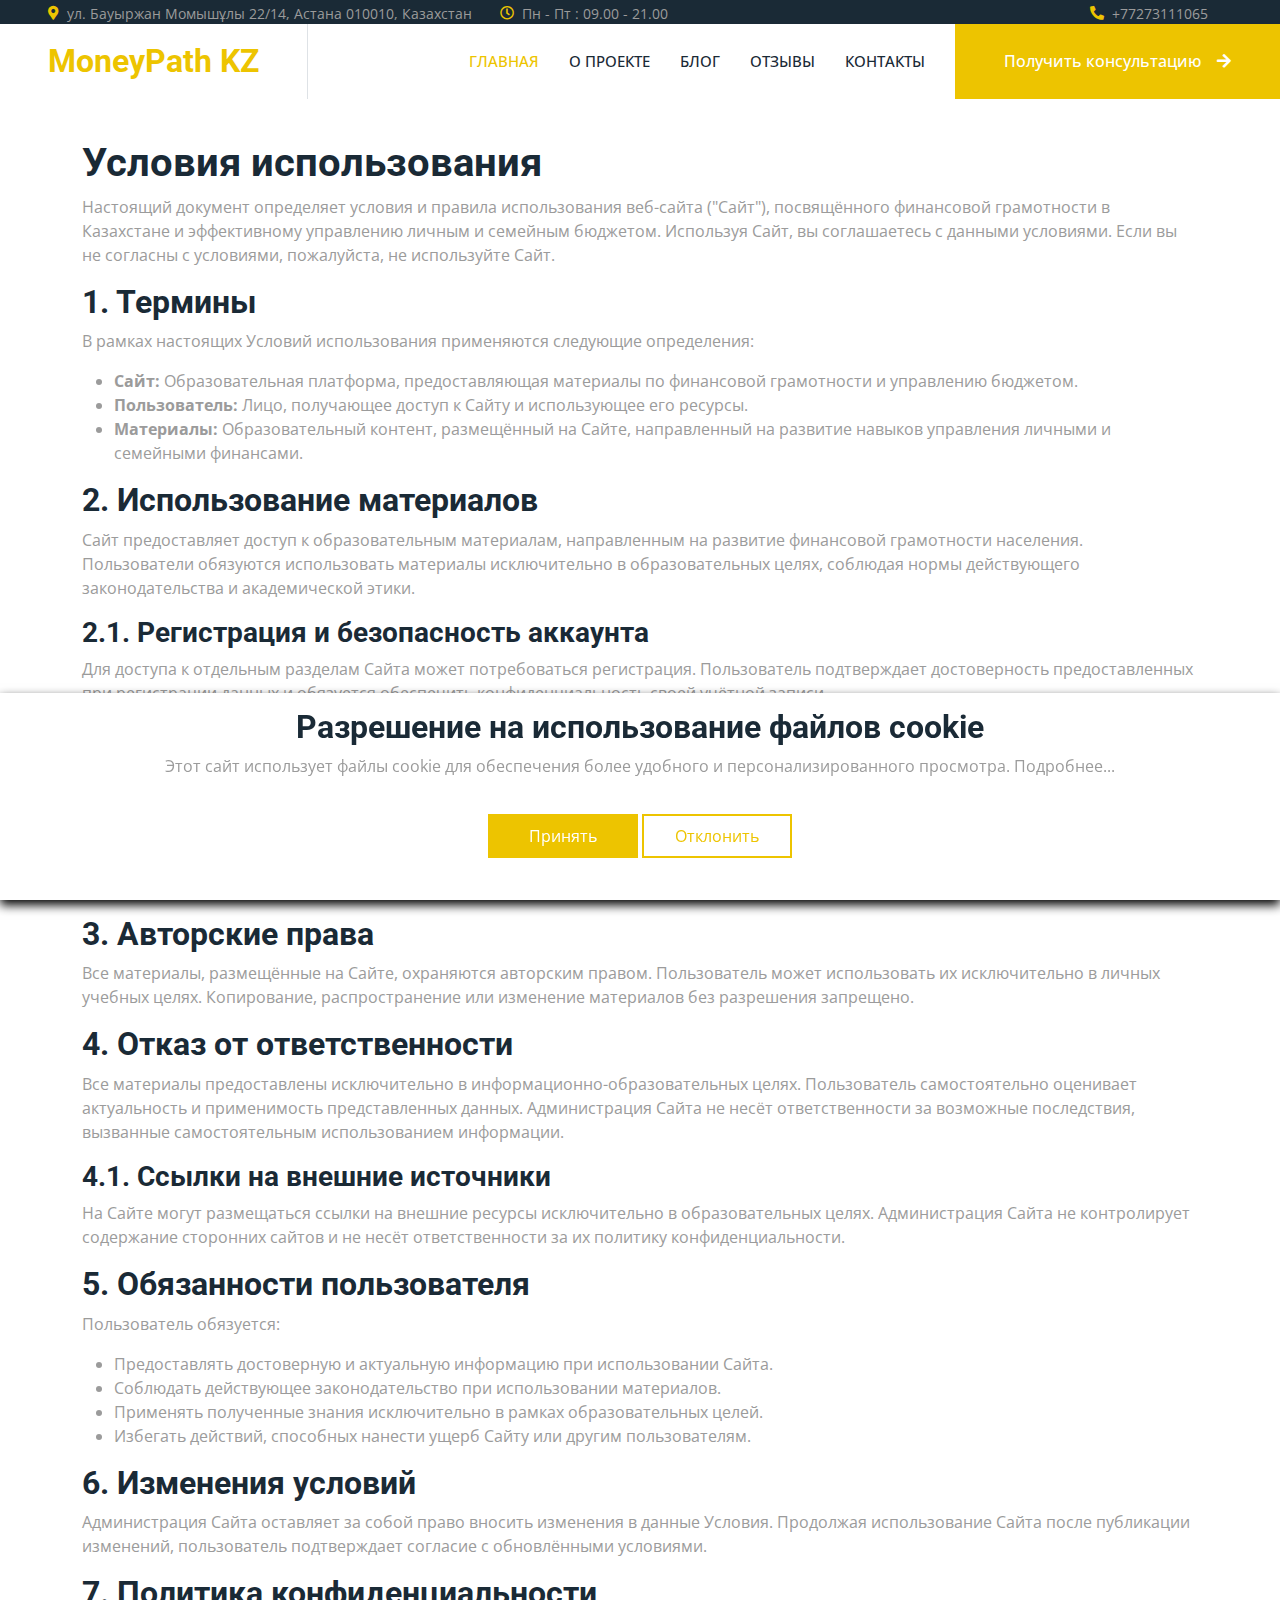
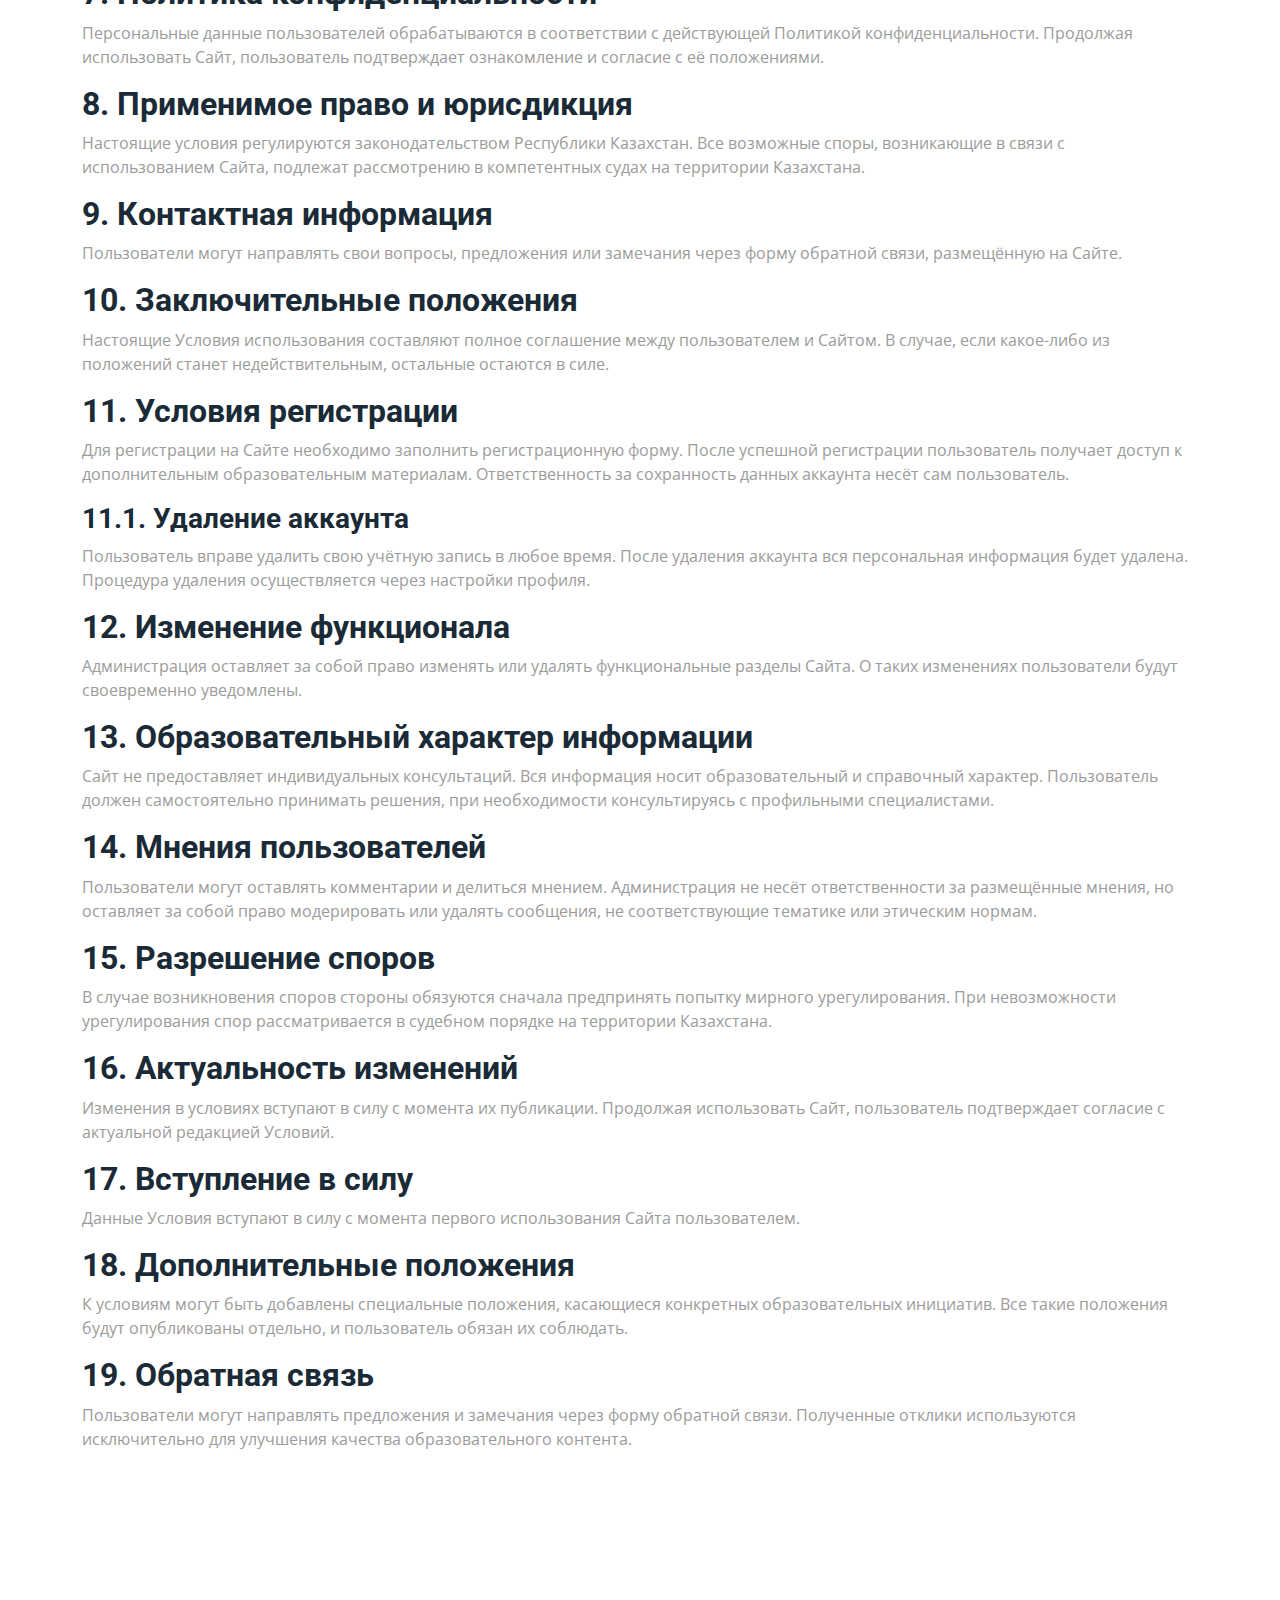
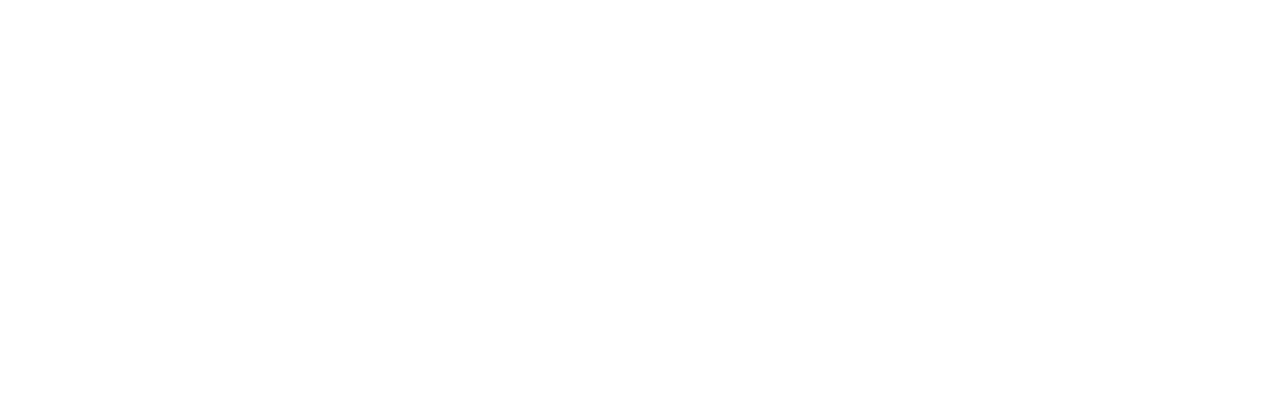
<file: terms-of-use.html>
<!DOCTYPE html>
<html lang="en">
    <head>
        <meta charset="utf-8" />
        <title>MoneyPath KZ</title>
        <meta content="width=device-width, initial-scale=1.0" name="viewport" />
        <meta
            content="финансовая грамотность, управление личным бюджетом, семейный бюджет, Казахстан, экономия, планирование расходов, финансовое планирование"
            name="keywords"
        />
        <meta
            content="Образовательные материалы по финансовой грамотности в Казахстане. Как эффективно управлять личным и семейным бюджетом, планировать доходы и расходы, избегать долгов и строить устойчивое финансовое будущее."
            name="description"
        />

        <!-- Favicon -->
        <link href="img/favicon.ico" rel="icon" />

        <!-- Google Web Fonts -->
        <link rel="preconnect" href="https://fonts.googleapis.com" />
        <link rel="preconnect" href="https://fonts.gstatic.com" crossorigin />
        <link
            href="https://fonts.googleapis.com/css2?family=Open+Sans:wght@400;500&family=Roboto:wght@500;700;900&display=swap"
            rel="stylesheet"
        />

        <!-- Icon Font Stylesheet -->
        <link
            href="https://cdnjs.cloudflare.com/ajax/libs/font-awesome/5.10.0/css/all.min.css"
            rel="stylesheet"
        />
        <link
            href="https://cdn.jsdelivr.net/npm/bootstrap-icons@1.4.1/font/bootstrap-icons.css"
            rel="stylesheet"
        />

        <!-- Libraries Stylesheet -->
        <link href="lib/animate/animate.min.css" rel="stylesheet" />
        <link
            href="lib/owlcarousel/assets/owl.carousel.min.css"
            rel="stylesheet"
        />
        <link href="lib/lightbox/css/lightbox.min.css" rel="stylesheet" />

        <!-- Customized Bootstrap Stylesheet -->
        <link href="css/bootstrap.min.css" rel="stylesheet" />

        <!-- Template Stylesheet -->
        <link href="css/style.css" rel="stylesheet" />
    </head>

    <body>
        <!-- Spinner Start -->
        <div
            id="spinner"
            class="show bg-white position-fixed translate-middle w-100 vh-100 top-50 start-50 d-flex align-items-center justify-content-center"
        >
            <div
                class="spinner-border text-primary"
                style="width: 3rem; height: 3rem"
                role="status"
            >
                <span class="sr-only">Loading...</span>
            </div>
        </div>
        <!-- Spinner End -->

        <!-- Topbar Start -->
        <div class="container-fluid bg-dark p-0">
            <div class="row gx-0 d-none d-lg-flex">
                <div class="col-lg-7 px-5 text-start">
                    <div class="h-100 d-inline-flex align-items-center me-4">
                        <small
                            class="fa fa-map-marker-alt text-primary me-2"
                        ></small>
                        <small
                            >ул. Бауыржан Момышұлы 22/14, Астана 010010,
                            Казахстан</small
                        >
                    </div>
                    <div class="h-100 d-inline-flex align-items-center">
                        <small class="far fa-clock text-primary me-2"></small>
                        <small>Пн - Пт : 09.00 - 21.00</small>
                    </div>
                </div>
                <div class="col-lg-5 px-5 text-end">
                    <div class="h-100 d-inline-flex align-items-center me-4">
                        <small
                            class="fa fa-phone-alt text-primary me-2"
                        ></small>
                        <small>+77273111065</small>
                    </div>
                </div>
            </div>
        </div>

        <!-- Topbar End -->

        <!-- Navbar Start -->
        <nav
            class="navbar navbar-expand-lg bg-white navbar-light sticky-top p-0"
        >
            <a
                href="index.html"
                class="navbar-brand d-flex align-items-center border-end px-4 px-lg-5"
            >
                <h2 class="m-0 text-primary">MoneyPath KZ</h2>
            </a>
            <button
                type="button"
                class="navbar-toggler me-4"
                data-bs-toggle="collapse"
                data-bs-target="#navbarCollapse"
            >
                <span class="navbar-toggler-icon"></span>
            </button>
            <div class="collapse navbar-collapse" id="navbarCollapse">
                <div class="navbar-nav ms-auto p-4 p-lg-0">
                    <a href="index.html" class="nav-item nav-link active"
                        >Главная</a
                    >
                    <a href="about.html" class="nav-item nav-link">О проекте</a>
                    <a href="blog.html" class="nav-item nav-link">Блог</a>
                    <a href="testimonial.html" class="nav-item nav-link"
                        >Отзывы</a
                    >
                    <a href="contact.html" class="nav-item nav-link"
                        >Контакты</a
                    >
                </div>
                <a
                    href="contact.html"
                    class="btn btn-primary rounded-0 py-4 px-lg-5 d-none d-lg-block"
                    >Получить консультацию<i class="fa fa-arrow-right ms-3"></i
                ></a>
            </div>
        </nav>
        <!-- Navbar End -->
        <main>
            <article
                class="container additional-wrapper"
                style="margin-top: 20px"
            >
                <div class="page__content" style="padding: 20px 0px">
                    <h1>Условия использования</h1>

                    <p>
                        Настоящий документ определяет условия и правила
                        использования веб-сайта ("Сайт"), посвящённого
                        финансовой грамотности в Казахстане и эффективному
                        управлению личным и семейным бюджетом. Используя Сайт,
                        вы соглашаетесь с данными условиями. Если вы не согласны
                        с условиями, пожалуйста, не используйте Сайт.
                    </p>

                    <h2>1. Термины</h2>
                    <p>
                        В рамках настоящих Условий использования применяются
                        следующие определения:
                    </p>
                    <ul>
                        <li>
                            <strong>Сайт:</strong> Образовательная платформа,
                            предоставляющая материалы по финансовой грамотности
                            и управлению бюджетом.
                        </li>
                        <li>
                            <strong>Пользователь:</strong> Лицо, получающее
                            доступ к Сайту и использующее его ресурсы.
                        </li>
                        <li>
                            <strong>Материалы:</strong> Образовательный контент,
                            размещённый на Сайте, направленный на развитие
                            навыков управления личными и семейными финансами.
                        </li>
                    </ul>

                    <h2>2. Использование материалов</h2>
                    <p>
                        Сайт предоставляет доступ к образовательным материалам,
                        направленным на развитие финансовой грамотности
                        населения. Пользователи обязуются использовать материалы
                        исключительно в образовательных целях, соблюдая нормы
                        действующего законодательства и академической этики.
                    </p>

                    <h3>2.1. Регистрация и безопасность аккаунта</h3>
                    <p>
                        Для доступа к отдельным разделам Сайта может
                        потребоваться регистрация. Пользователь подтверждает
                        достоверность предоставленных при регистрации данных и
                        обязуется обеспечить конфиденциальность своей учётной
                        записи.
                    </p>

                    <h3>2.2. Ограничения по использованию</h3>
                    <p>Пользователям запрещается:</p>
                    <ul>
                        <li>
                            Размещать вредоносные коды, нарушающие работу Сайта.
                        </li>
                        <li>
                            Собирать или распространять личные данные других
                            пользователей без их согласия.
                        </li>
                        <li>
                            Ограничивать или препятствовать доступу других
                            пользователей к образовательному контенту.
                        </li>
                        <li>
                            Использовать Сайт в целях, не соответствующих
                            академической и образовательной направленности
                            проекта.
                        </li>
                    </ul>

                    <h2>3. Авторские права</h2>
                    <p>
                        Все материалы, размещённые на Сайте, охраняются
                        авторским правом. Пользователь может использовать их
                        исключительно в личных учебных целях. Копирование,
                        распространение или изменение материалов без разрешения
                        запрещено.
                    </p>

                    <h2>4. Отказ от ответственности</h2>
                    <p>
                        Все материалы предоставлены исключительно в
                        информационно-образовательных целях. Пользователь
                        самостоятельно оценивает актуальность и применимость
                        представленных данных. Администрация Сайта не несёт
                        ответственности за возможные последствия, вызванные
                        самостоятельным использованием информации.
                    </p>

                    <h3>4.1. Ссылки на внешние источники</h3>
                    <p>
                        На Сайте могут размещаться ссылки на внешние ресурсы
                        исключительно в образовательных целях. Администрация
                        Сайта не контролирует содержание сторонних сайтов и не
                        несёт ответственности за их политику конфиденциальности.
                    </p>

                    <h2>5. Обязанности пользователя</h2>
                    <p>Пользователь обязуется:</p>
                    <ul>
                        <li>
                            Предоставлять достоверную и актуальную информацию
                            при использовании Сайта.
                        </li>
                        <li>
                            Соблюдать действующее законодательство при
                            использовании материалов.
                        </li>
                        <li>
                            Применять полученные знания исключительно в рамках
                            образовательных целей.
                        </li>
                        <li>
                            Избегать действий, способных нанести ущерб Сайту или
                            другим пользователям.
                        </li>
                    </ul>

                    <h2>6. Изменения условий</h2>
                    <p>
                        Администрация Сайта оставляет за собой право вносить
                        изменения в данные Условия. Продолжая использование
                        Сайта после публикации изменений, пользователь
                        подтверждает согласие с обновлёнными условиями.
                    </p>

                    <h2>7. Политика конфиденциальности</h2>
                    <p>
                        Персональные данные пользователей обрабатываются в
                        соответствии с действующей Политикой конфиденциальности.
                        Продолжая использовать Сайт, пользователь подтверждает
                        ознакомление и согласие с её положениями.
                    </p>

                    <h2>8. Применимое право и юрисдикция</h2>
                    <p>
                        Настоящие условия регулируются законодательством
                        Республики Казахстан. Все возможные споры, возникающие в
                        связи с использованием Сайта, подлежат рассмотрению в
                        компетентных судах на территории Казахстана.
                    </p>

                    <h2>9. Контактная информация</h2>
                    <p>
                        Пользователи могут направлять свои вопросы, предложения
                        или замечания через форму обратной связи, размещённую на
                        Сайте.
                    </p>

                    <h2>10. Заключительные положения</h2>
                    <p>
                        Настоящие Условия использования составляют полное
                        соглашение между пользователем и Сайтом. В случае, если
                        какое-либо из положений станет недействительным,
                        остальные остаются в силе.
                    </p>

                    <h2>11. Условия регистрации</h2>
                    <p>
                        Для регистрации на Сайте необходимо заполнить
                        регистрационную форму. После успешной регистрации
                        пользователь получает доступ к дополнительным
                        образовательным материалам. Ответственность за
                        сохранность данных аккаунта несёт сам пользователь.
                    </p>

                    <h3>11.1. Удаление аккаунта</h3>
                    <p>
                        Пользователь вправе удалить свою учётную запись в любое
                        время. После удаления аккаунта вся персональная
                        информация будет удалена. Процедура удаления
                        осуществляется через настройки профиля.
                    </p>

                    <h2>12. Изменение функционала</h2>
                    <p>
                        Администрация оставляет за собой право изменять или
                        удалять функциональные разделы Сайта. О таких изменениях
                        пользователи будут своевременно уведомлены.
                    </p>

                    <h2>13. Образовательный характер информации</h2>
                    <p>
                        Сайт не предоставляет индивидуальных консультаций. Вся
                        информация носит образовательный и справочный характер.
                        Пользователь должен самостоятельно принимать решения,
                        при необходимости консультируясь с профильными
                        специалистами.
                    </p>

                    <h2>14. Мнения пользователей</h2>
                    <p>
                        Пользователи могут оставлять комментарии и делиться
                        мнением. Администрация не несёт ответственности за
                        размещённые мнения, но оставляет за собой право
                        модерировать или удалять сообщения, не соответствующие
                        тематике или этическим нормам.
                    </p>

                    <h2>15. Разрешение споров</h2>
                    <p>
                        В случае возникновения споров стороны обязуются сначала
                        предпринять попытку мирного урегулирования. При
                        невозможности урегулирования спор рассматривается в
                        судебном порядке на территории Казахстана.
                    </p>

                    <h2>16. Актуальность изменений</h2>
                    <p>
                        Изменения в условиях вступают в силу с момента их
                        публикации. Продолжая использовать Сайт, пользователь
                        подтверждает согласие с актуальной редакцией Условий.
                    </p>

                    <h2>17. Вступление в силу</h2>
                    <p>
                        Данные Условия вступают в силу с момента первого
                        использования Сайта пользователем.
                    </p>

                    <h2>18. Дополнительные положения</h2>
                    <p>
                        К условиям могут быть добавлены специальные положения,
                        касающиеся конкретных образовательных инициатив. Все
                        такие положения будут опубликованы отдельно, и
                        пользователь обязан их соблюдать.
                    </p>

                    <h2>19. Обратная связь</h2>
                    <p>
                        Пользователи могут направлять предложения и замечания
                        через форму обратной связи. Полученные отклики
                        используются исключительно для улучшения качества
                        образовательного контента.
                    </p>
                </div>
            </article>
        </main>

        <!-- Footer Start -->
        <div
            class="container-fluid bg-dark text-body footer pt-5 wow fadeIn"
            data-wow-delay="0.1s"
        >
            <div class="container py-5">
                <div class="row g-5">
                    <div class="col-lg-3 col-md-6">
                        <h5 class="text-white mb-4">MoneyPath KZ</h5>
                        <p>
                            Мы поддерживаем развитие финансовой грамотности и
                            умение эффективно управлять личным и семейным
                            бюджетом. Наши образовательные программы направлены
                            на формирование устойчивых навыков планирования
                            доходов и расходов, что помогает принимать
                            обоснованные финансовые решения.
                        </p>
                    </div>
                    <div class="col-lg-3 col-md-6">
                        <h5 class="text-white mb-4">Контакты</h5>
                        <p class="mb-2">
                            <i class="fa fa-map-marker-alt me-3"></i>
                            Әл-Фараби даңғылы 17, Алматы 050051, Казахстан
                        </p>
                        <p class="mb-2">
                            <i class="fa fa-phone-alt me-3"></i>+77273111065
                        </p>
                        <p class="mb-2">
                            <i class="fa fa-envelope me-3"></i
                            >money_path_kz@gmail.com
                        </p>
                    </div>
                    <div class="col-lg-3 col-md-6">
                        <h5 class="text-white mb-4">Быстрые ссылки</h5>
                        <a class="btn btn-link" href="index.html">Главная</a>
                        <a class="btn btn-link" href="about.html">О нас</a>
                        <a class="btn btn-link" href="contact.html">Контакты</a>
                        <a class="btn btn-link" href="terms-of-use.html"
                            >Условия использования</a
                        >
                        <a class="btn btn-link" href="privacy-policy.html"
                            >Политика конфиденциальности</a
                        >
                        <a class="btn btn-link" href="cookie-policy.html"
                            >Политика Cookies</a
                        >
                    </div>
                    <div class="col-lg-3 col-md-6">
                        <h5 class="text-white mb-4">Галерея проектов</h5>
                        <div class="row g-2">
                            <div class="col-4">
                                <img
                                    class="img-fluid rounded"
                                    src="img/gallery-1.jpg"
                                    alt=""
                                />
                            </div>
                            <div class="col-4">
                                <img
                                    class="img-fluid rounded"
                                    src="img/gallery-2.jpg"
                                    alt=""
                                />
                            </div>
                            <div class="col-4">
                                <img
                                    class="img-fluid rounded"
                                    src="img/gallery-3.jpg"
                                    alt=""
                                />
                            </div>
                            <div class="col-4">
                                <img
                                    class="img-fluid rounded"
                                    src="img/gallery-4.jpg"
                                    alt=""
                                />
                            </div>
                            <div class="col-4">
                                <img
                                    class="img-fluid rounded"
                                    src="img/gallery-5.jpg"
                                    alt=""
                                />
                            </div>
                            <div class="col-4">
                                <img
                                    class="img-fluid rounded"
                                    src="img/gallery-6.jpg"
                                    alt=""
                                />
                            </div>
                        </div>
                    </div>
                    <!-- Uncomment the newsletter section if needed -->
                    <!-- <div class="col-lg-3 col-md-6">
      <h5 class="text-white mb-4">Рассылка</h5>
      <p>
          Следите за обновлениями в сфере финансовой грамотности и полезными советами для управления бюджетом.
      </p>
      <div class="position-relative mx-auto" style="max-width: 400px">
          <input class="form-control border-0 w-100 py-3 ps-4 pe-5" type="text" placeholder="Ваш e-mail" />
          <button type="button" class="btn btn-primary py-2 position-absolute top-0 end-0 mt-2 me-2">
              Подписаться
          </button>
      </div>
  </div> -->
                </div>
            </div>
        </div>

        <!-- Footer End -->

        <!-- Back to Top -->
        <a
            href="#"
            class="btn btn-lg btn-primary btn-lg-square rounded-circle back-to-top"
            ><i class="bi bi-arrow-up"></i
        ></a>

        <!-- Cookie banner -->
        <div class="cookie-wrapper show">
            <div>
                <i class="bx bx-cookie"></i>
                <h2 style="text-align: center">
                    Разрешение на использование файлов cookie
                </h2>
            </div>

            <div class="data">
                <p>
                    Этот сайт использует файлы cookie для обеспечения более
                    удобного и персонализированного просмотра.
                    <a>Подробнее...</a>
                </p>
            </div>

            <div class="buttons">
                <button class="cookie-button" id="acceptBtn">Принять</button>
                <button class="cookie-button" id="declineBtn">Отклонить</button>
            </div>
        </div>
        <!-- End Cookie banner -->

        <!-- JavaScript Libraries -->
        <script src="https://code.jquery.com/jquery-3.4.1.min.js"></script>
        <script src="https://cdn.jsdelivr.net/npm/bootstrap@5.0.0/dist/js/bootstrap.bundle.min.js"></script>
        <script src="lib/wow/wow.min.js"></script>
        <script src="lib/easing/easing.min.js"></script>
        <script src="lib/waypoints/waypoints.min.js"></script>
        <script src="lib/counterup/counterup.min.js"></script>
        <script src="lib/owlcarousel/owl.carousel.min.js"></script>
        <script src="lib/isotope/isotope.pkgd.min.js"></script>
        <script src="lib/lightbox/js/lightbox.min.js"></script>

        <!-- Template Javascript -->
        <script src="js/main.js"></script>
        <script src="js/cookiebanner.js"></script>
    </body>
</html>
</file>
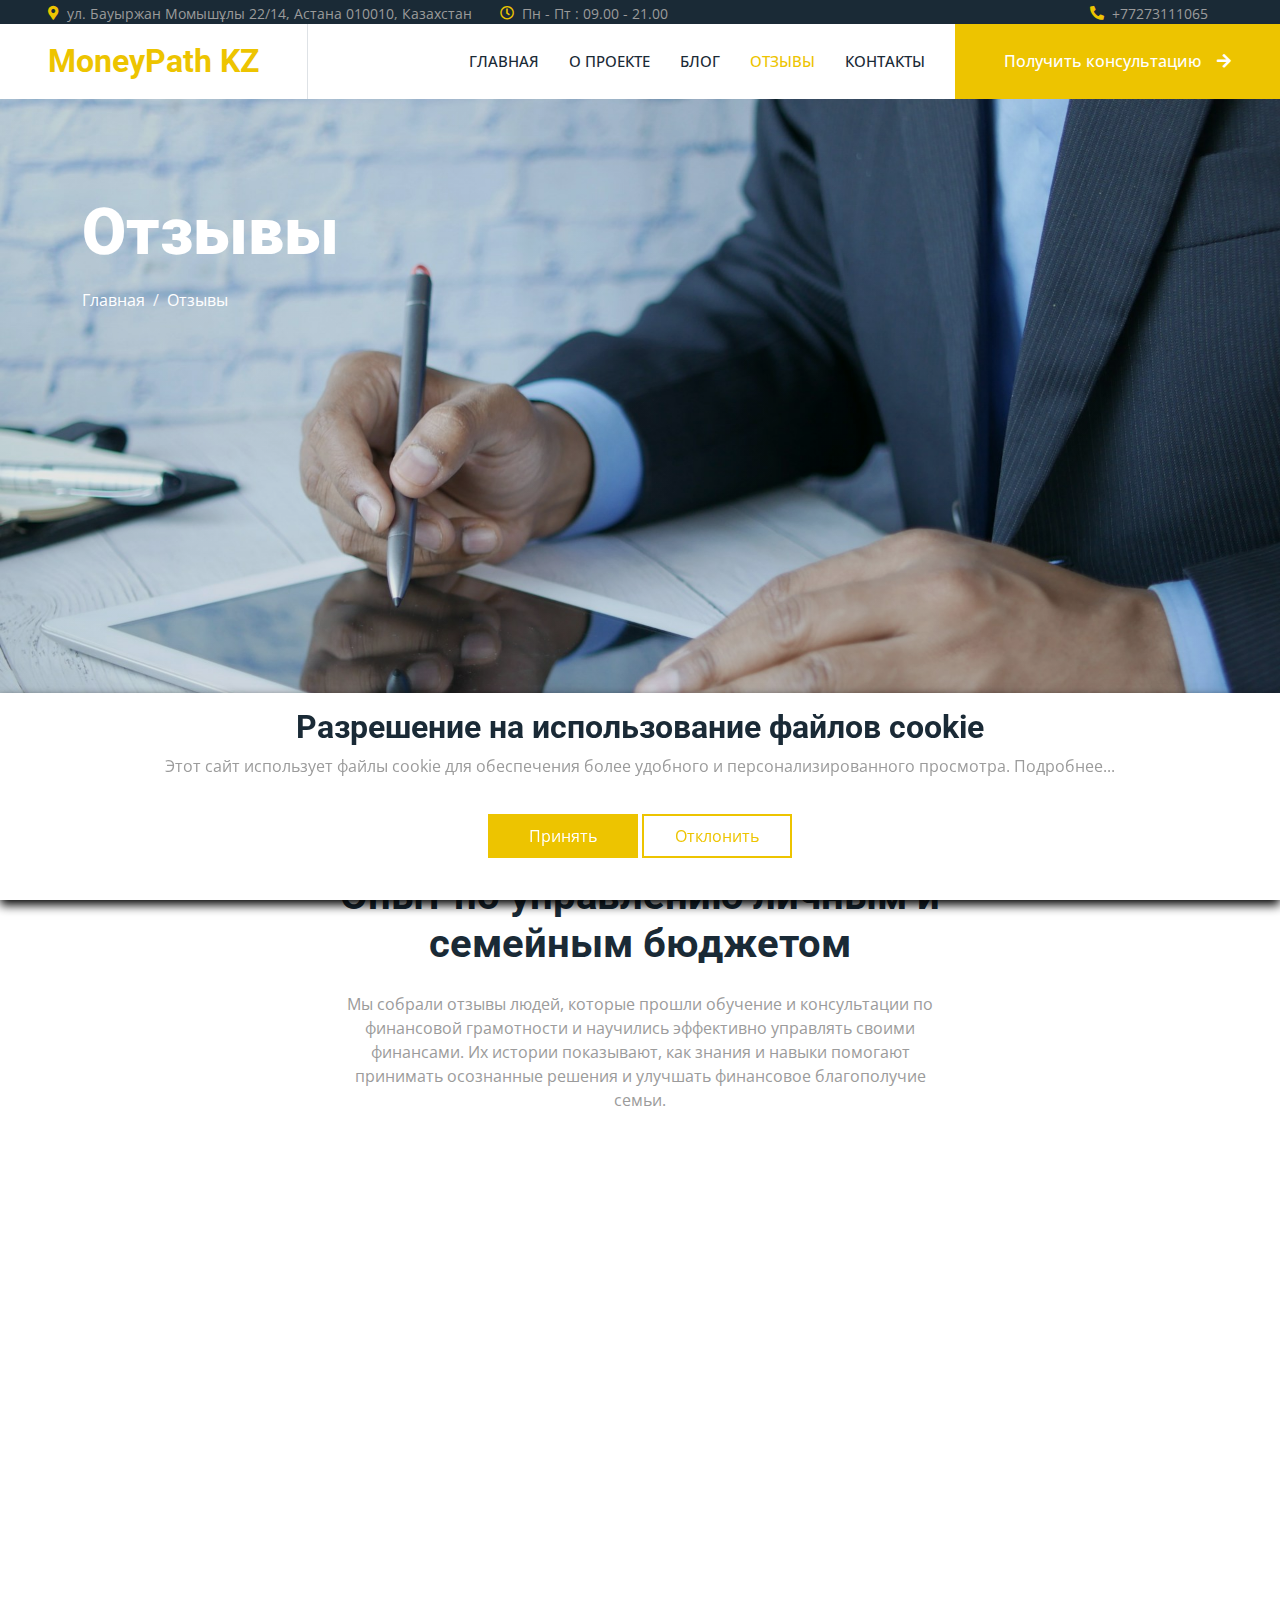
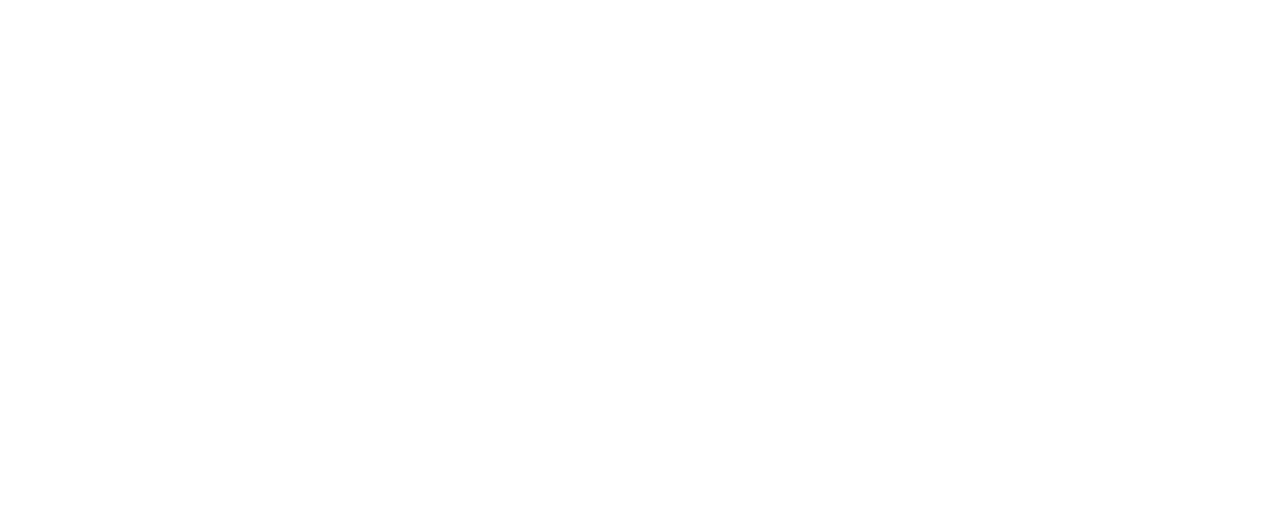
<file: testimonial.html>
<!DOCTYPE html>
<html lang="en">
    <head>
        <meta charset="utf-8" />
        <title>MoneyPath KZ</title>
        <meta content="width=device-width, initial-scale=1.0" name="viewport" />
        <meta
            content="финансовая грамотность, управление личным бюджетом, семейный бюджет, Казахстан, экономия, планирование расходов, финансовое планирование"
            name="keywords"
        />
        <meta
            content="Образовательные материалы по финансовой грамотности в Казахстане. Как эффективно управлять личным и семейным бюджетом, планировать доходы и расходы, избегать долгов и строить устойчивое финансовое будущее."
            name="description"
        />

        <!-- Favicon -->
        <link href="img/favicon.ico" rel="icon" />

        <!-- Google Web Fonts -->
        <link rel="preconnect" href="https://fonts.googleapis.com" />
        <link rel="preconnect" href="https://fonts.gstatic.com" crossorigin />
        <link
            href="https://fonts.googleapis.com/css2?family=Open+Sans:wght@400;500&family=Roboto:wght@500;700;900&display=swap"
            rel="stylesheet"
        />

        <!-- Icon Font Stylesheet -->
        <link
            href="https://cdnjs.cloudflare.com/ajax/libs/font-awesome/5.10.0/css/all.min.css"
            rel="stylesheet"
        />
        <link
            href="https://cdn.jsdelivr.net/npm/bootstrap-icons@1.4.1/font/bootstrap-icons.css"
            rel="stylesheet"
        />

        <!-- Libraries Stylesheet -->
        <link href="lib/animate/animate.min.css" rel="stylesheet" />
        <link
            href="lib/owlcarousel/assets/owl.carousel.min.css"
            rel="stylesheet"
        />
        <link href="lib/lightbox/css/lightbox.min.css" rel="stylesheet" />

        <!-- Customized Bootstrap Stylesheet -->
        <link href="css/bootstrap.min.css" rel="stylesheet" />

        <!-- Template Stylesheet -->
        <link href="css/style.css" rel="stylesheet" />
    </head>

    <body>
        <!-- Spinner Start -->
        <div
            id="spinner"
            class="show bg-white position-fixed translate-middle w-100 vh-100 top-50 start-50 d-flex align-items-center justify-content-center"
        >
            <div
                class="spinner-border text-primary"
                style="width: 3rem; height: 3rem"
                role="status"
            >
                <span class="sr-only">Loading...</span>
            </div>
        </div>
        <!-- Spinner End -->

        <!-- Topbar Start -->
        <div class="container-fluid bg-dark p-0">
            <div class="row gx-0 d-none d-lg-flex">
                <div class="col-lg-7 px-5 text-start">
                    <div class="h-100 d-inline-flex align-items-center me-4">
                        <small
                            class="fa fa-map-marker-alt text-primary me-2"
                        ></small>
                        <small
                            >ул. Бауыржан Момышұлы 22/14, Астана 010010,
                            Казахстан</small
                        >
                    </div>
                    <div class="h-100 d-inline-flex align-items-center">
                        <small class="far fa-clock text-primary me-2"></small>
                        <small>Пн - Пт : 09.00 - 21.00</small>
                    </div>
                </div>
                <div class="col-lg-5 px-5 text-end">
                    <div class="h-100 d-inline-flex align-items-center me-4">
                        <small
                            class="fa fa-phone-alt text-primary me-2"
                        ></small>
                        <small>+77273111065</small>
                    </div>
                </div>
            </div>
        </div>

        <!-- Topbar End -->

        <!-- Navbar Start -->
        <nav
            class="navbar navbar-expand-lg bg-white navbar-light sticky-top p-0"
        >
            <a
                href="index.html"
                class="navbar-brand d-flex align-items-center border-end px-4 px-lg-5"
            >
                <h2 class="m-0 text-primary">MoneyPath KZ</h2>
            </a>
            <button
                type="button"
                class="navbar-toggler me-4"
                data-bs-toggle="collapse"
                data-bs-target="#navbarCollapse"
            >
                <span class="navbar-toggler-icon"></span>
            </button>
            <div class="collapse navbar-collapse" id="navbarCollapse">
                <div class="navbar-nav ms-auto p-4 p-lg-0">
                    <a href="index.html" class="nav-item nav-link">Главная</a>
                    <a href="about.html" class="nav-item nav-link">О проекте</a>
                    <a href="blog.html" class="nav-item nav-link">Блог</a>
                    <a href="testimonial.html" class="nav-item nav-link active"
                        >Отзывы</a
                    >
                    <a href="contact.html" class="nav-item nav-link"
                        >Контакты</a
                    >
                </div>
                <a
                    href="contact.html"
                    class="btn btn-primary rounded-0 py-4 px-lg-5 d-none d-lg-block"
                    >Получить консультацию<i class="fa fa-arrow-right ms-3"></i
                ></a>
            </div>
        </nav>
        <!-- Navbar End -->

        <!-- Page Header Start -->
        <div class="container-fluid page-header bg3 py-5 mb-5">
            <div class="container py-5">
                <h1 class="display-3 text-white mb-3 animated slideInDown">
                    Отзывы
                </h1>
                <nav aria-label="breadcrumb animated slideInDown">
                    <ol class="breadcrumb">
                        <li class="breadcrumb-item">
                            <a class="text-white" href="index.html">Главная</a>
                        </li>
                        <li
                            class="breadcrumb-item text-white active"
                            aria-current="page"
                        >
                            Отзывы
                        </li>
                    </ol>
                </nav>
            </div>
        </div>
        <!-- Page Header End -->

        <!-- Testimonial Start -->
        <div class="container-xxl py-5">
            <div class="container">
                <div
                    class="text-center mx-auto mb-5 wow fadeInUp"
                    data-wow-delay="0.1s"
                    style="max-width: 600px"
                >
                    <h6 class="text-primary">Отзывы участников</h6>
                    <h1 class="mb-4">
                        Опыт по управлению личным и семейным бюджетом
                    </h1>
                    <p>
                        Мы собрали отзывы людей, которые прошли обучение и
                        консультации по финансовой грамотности и научились
                        эффективно управлять своими финансами. Их истории
                        показывают, как знания и навыки помогают принимать
                        осознанные решения и улучшать финансовое благополучие
                        семьи.
                    </p>
                </div>
                <div
                    class="owl-carousel testimonial-carousel wow fadeInUp"
                    data-wow-delay="0.1s"
                >
                    <div class="testimonial-item text-center">
                        <div class="testimonial-img position-relative">
                            <img
                                class="img-fluid rounded-circle mx-auto mb-5"
                                src="img/testimonial-1.jpg"
                                alt="Фото клиента"
                            />
                            <div class="btn-square bg-primary rounded-circle">
                                <i class="fa fa-quote-left text-white"></i>
                            </div>
                        </div>
                        <div class="testimonial-text text-center rounded p-4">
                            <p>
                                «Обучение по финансовой грамотности помогло мне
                                лучше понять, как правильно планировать бюджет
                                семьи и контролировать расходы. Практические
                                примеры и рекомендации были очень полезными.
                                Рекомендую всем, кто хочет научиться управлять
                                своими деньгами осознанно.»
                            </p>
                            <h5 class="mb-1">Ирина Смирнова</h5>
                        </div>
                    </div>
                    <div class="testimonial-item text-center">
                        <div class="testimonial-img position-relative">
                            <img
                                class="img-fluid rounded-circle mx-auto mb-5"
                                src="img/testimonial-2.jpg"
                                alt="Фото клиента"
                            />
                            <div class="btn-square bg-primary rounded-circle">
                                <i class="fa fa-quote-left text-white"></i>
                            </div>
                        </div>
                        <div class="testimonial-text text-center rounded p-4">
                            <p>
                                «После консультаций по семейному бюджету я
                                научился планировать расходы и ставить
                                финансовые цели. Теперь мы с семьей экономим и
                                откладываем средства на важные покупки без
                                стресса и долгов.»
                            </p>
                            <h5 class="mb-1">Алексей Кузнецов</h5>
                        </div>
                    </div>
                    <div class="testimonial-item text-center">
                        <div class="testimonial-img position-relative">
                            <img
                                class="img-fluid rounded-circle mx-auto mb-5"
                                src="img/testimonial-3.jpg"
                                alt="Фото клиента"
                            />
                            <div class="btn-square bg-primary rounded-circle">
                                <i class="fa fa-quote-left text-white"></i>
                            </div>
                        </div>
                        <div class="testimonial-text text-center rounded p-4">
                            <p>
                                «Участие в образовательных программах помогло
                                всей семье понять важность финансового
                                планирования. Теперь мы используем бюджетные
                                таблицы и планируем расходы на несколько месяцев
                                вперед, что снижает финансовую нагрузку.»
                            </p>
                            <h5 class="mb-1">Ольга Петрова</h5>
                        </div>
                    </div>
                    <div class="testimonial-item text-center">
                        <div class="testimonial-img position-relative">
                            <img
                                class="img-fluid rounded-circle mx-auto mb-5"
                                src="img/testimonial-4.jpg"
                                alt="Фото клиента"
                            />
                            <div class="btn-square bg-primary rounded-circle">
                                <i class="fa fa-quote-left text-white"></i>
                            </div>
                        </div>
                        <div class="testimonial-text text-center rounded p-4">
                            <p>
                                «Обучение помогло мне понять, как важно
                                учитывать все доходы и расходы семьи. Теперь я
                                знаю, как правильно откладывать деньги на
                                будущее и контролировать ежедневные траты.»
                            </p>
                            <h5 class="mb-1">Дмитрий Иванов</h5>
                        </div>
                    </div>
                    <div class="testimonial-item text-center">
                        <div class="testimonial-img position-relative">
                            <img
                                class="img-fluid rounded-circle mx-auto mb-5"
                                src="img/testimonial-5.jpg"
                                alt="Фото клиента"
                            />
                            <div class="btn-square bg-primary rounded-circle">
                                <i class="fa fa-quote-left text-white"></i>
                            </div>
                        </div>
                        <div class="testimonial-text text-center rounded p-4">
                            <p>
                                «Практические занятия и консультации помогли мне
                                систематизировать финансовые знания и применять
                                их в повседневной жизни. Теперь управление
                                бюджетом стало понятнее и проще.»
                            </p>
                            <h5 class="mb-1">Елена Васильева</h5>
                        </div>
                    </div>
                </div>
            </div>
        </div>
        <!-- Testimonial End -->

        <!-- Footer Start -->
        <div
            class="container-fluid bg-dark text-body footer pt-5 wow fadeIn"
            data-wow-delay="0.1s"
        >
            <div class="container py-5">
                <div class="row g-5">
                    <div class="col-lg-3 col-md-6">
                        <h5 class="text-white mb-4">MoneyPath KZ</h5>
                        <p>
                            Мы поддерживаем развитие финансовой грамотности и
                            умение эффективно управлять личным и семейным
                            бюджетом. Наши образовательные программы направлены
                            на формирование устойчивых навыков планирования
                            доходов и расходов, что помогает принимать
                            обоснованные финансовые решения.
                        </p>
                    </div>
                    <div class="col-lg-3 col-md-6">
                        <h5 class="text-white mb-4">Контакты</h5>
                        <p class="mb-2">
                            <i class="fa fa-map-marker-alt me-3"></i>
                            Әл-Фараби даңғылы 17, Алматы 050051, Казахстан
                        </p>
                        <p class="mb-2">
                            <i class="fa fa-phone-alt me-3"></i>+77273111065
                        </p>
                        <p class="mb-2">
                            <i class="fa fa-envelope me-3"></i
                            >money_path_kz@gmail.com
                        </p>
                    </div>
                    <div class="col-lg-3 col-md-6">
                        <h5 class="text-white mb-4">Быстрые ссылки</h5>
                        <a class="btn btn-link" href="index.html">Главная</a>
                        <a class="btn btn-link" href="about.html">О нас</a>
                        <a class="btn btn-link" href="contact.html">Контакты</a>
                        <a class="btn btn-link" href="terms-of-use.html"
                            >Условия использования</a
                        >
                        <a class="btn btn-link" href="privacy-policy.html"
                            >Политика конфиденциальности</a
                        >
                        <a class="btn btn-link" href="cookie-policy.html"
                            >Политика Cookies</a
                        >
                    </div>
                    <div class="col-lg-3 col-md-6">
                        <h5 class="text-white mb-4">Галерея проектов</h5>
                        <div class="row g-2">
                            <div class="col-4">
                                <img
                                    class="img-fluid rounded"
                                    src="img/gallery-1.jpg"
                                    alt=""
                                />
                            </div>
                            <div class="col-4">
                                <img
                                    class="img-fluid rounded"
                                    src="img/gallery-2.jpg"
                                    alt=""
                                />
                            </div>
                            <div class="col-4">
                                <img
                                    class="img-fluid rounded"
                                    src="img/gallery-3.jpg"
                                    alt=""
                                />
                            </div>
                            <div class="col-4">
                                <img
                                    class="img-fluid rounded"
                                    src="img/gallery-4.jpg"
                                    alt=""
                                />
                            </div>
                            <div class="col-4">
                                <img
                                    class="img-fluid rounded"
                                    src="img/gallery-5.jpg"
                                    alt=""
                                />
                            </div>
                            <div class="col-4">
                                <img
                                    class="img-fluid rounded"
                                    src="img/gallery-6.jpg"
                                    alt=""
                                />
                            </div>
                        </div>
                    </div>
                    <!-- Uncomment the newsletter section if needed -->
                    <!-- <div class="col-lg-3 col-md-6">
      <h5 class="text-white mb-4">Рассылка</h5>
      <p>
          Следите за обновлениями в сфере финансовой грамотности и полезными советами для управления бюджетом.
      </p>
      <div class="position-relative mx-auto" style="max-width: 400px">
          <input class="form-control border-0 w-100 py-3 ps-4 pe-5" type="text" placeholder="Ваш e-mail" />
          <button type="button" class="btn btn-primary py-2 position-absolute top-0 end-0 mt-2 me-2">
              Подписаться
          </button>
      </div>
  </div> -->
                </div>
            </div>
        </div>

        <!-- Footer End -->

        <!-- Back to Top -->
        <a
            href="#"
            class="btn btn-lg btn-primary btn-lg-square rounded-circle back-to-top"
            ><i class="bi bi-arrow-up"></i
        ></a>

        <!-- Cookie banner -->
        <div class="cookie-wrapper show">
            <div>
                <i class="bx bx-cookie"></i>
                <h2 style="text-align: center">
                    Разрешение на использование файлов cookie
                </h2>
            </div>

            <div class="data">
                <p>
                    Этот сайт использует файлы cookie для обеспечения более
                    удобного и персонализированного просмотра.
                    <a>Подробнее...</a>
                </p>
            </div>

            <div class="buttons">
                <button class="cookie-button" id="acceptBtn">Принять</button>
                <button class="cookie-button" id="declineBtn">Отклонить</button>
            </div>
        </div>
        <!-- End Cookie banner -->

        <!-- JavaScript Libraries -->
        <script src="https://code.jquery.com/jquery-3.4.1.min.js"></script>
        <script src="https://cdn.jsdelivr.net/npm/bootstrap@5.0.0/dist/js/bootstrap.bundle.min.js"></script>
        <script src="lib/wow/wow.min.js"></script>
        <script src="lib/easing/easing.min.js"></script>
        <script src="lib/waypoints/waypoints.min.js"></script>
        <script src="lib/counterup/counterup.min.js"></script>
        <script src="lib/owlcarousel/owl.carousel.min.js"></script>
        <script src="lib/isotope/isotope.pkgd.min.js"></script>
        <script src="lib/lightbox/js/lightbox.min.js"></script>

        <!-- Template Javascript -->
        <script src="js/main.js"></script>
        <script src="js/cookiebanner.js"></script>
    </body>
</html>
</file>
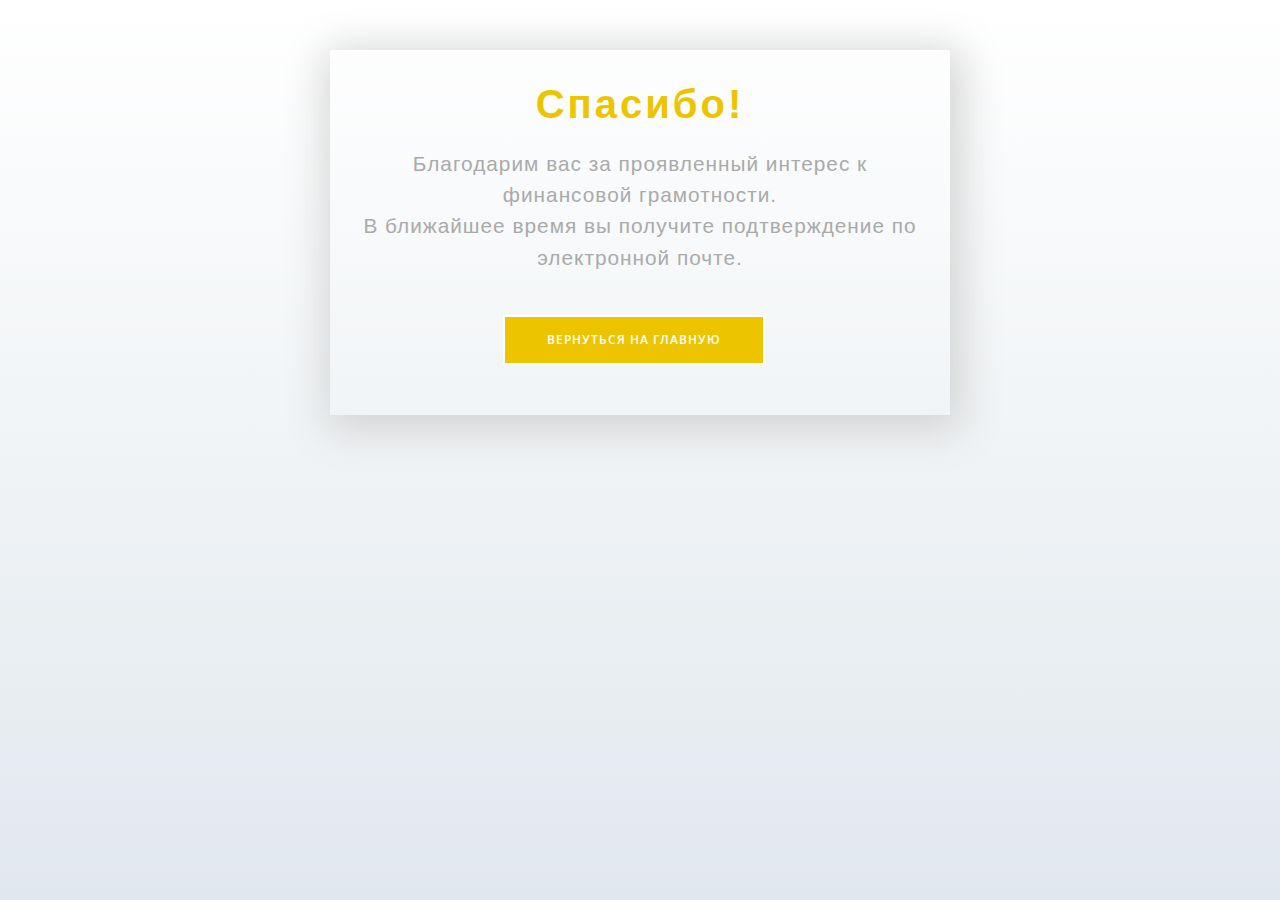
<file: thanks.html>
<!DOCTYPE html>
<html lang="en">
    <head>
        <meta charset="utf-8" />
        <title>MoneyPath KZ</title>
        <meta content="width=device-width, initial-scale=1.0" name="viewport" />
        <meta content="" name="keywords" />
        <meta content="" name="description" />

        <!-- Favicon -->
        <link href="img/favicon.ico" rel="icon" />

        <!-- Google Web Fonts -->
        <link rel="preconnect" href="https://fonts.googleapis.com" />
        <link rel="preconnect" href="https://fonts.gstatic.com" crossorigin />
        <link
            href="https://fonts.googleapis.com/css2?family=Open+Sans:wght@400;500&family=Roboto:wght@500;700;900&display=swap"
            rel="stylesheet"
        />

        <!-- Icon Font Stylesheet -->
        <link
            href="https://cdnjs.cloudflare.com/ajax/libs/font-awesome/5.10.0/css/all.min.css"
            rel="stylesheet"
        />
        <link
            href="https://cdn.jsdelivr.net/npm/bootstrap-icons@1.4.1/font/bootstrap-icons.css"
            rel="stylesheet"
        />

        <!-- Libraries Stylesheet -->
        <link href="lib/animate/animate.min.css" rel="stylesheet" />
        <link
            href="lib/owlcarousel/assets/owl.carousel.min.css"
            rel="stylesheet"
        />
        <link href="lib/lightbox/css/lightbox.min.css" rel="stylesheet" />

        <!-- Customized Bootstrap Stylesheet -->
        <link href="css/bootstrap.min.css" rel="stylesheet" />

        <!-- Template Stylesheet -->
        <link href="css/style.css" rel="stylesheet" />
        <link href="css/thanks.css" rel="stylesheet" />
    </head>
    <body>
        <div class="content">
            <div class="wrapper-1">
                <div class="wrapper-2">
                    <h1>Спасибо!</h1>
                    <p>
                        Благодарим вас за проявленный интерес к финансовой
                        грамотности.
                    </p>
                    <p>
                        В ближайшее время вы получите подтверждение по
                        электронной почте.
                    </p>
                    <a href="index.html">
                        <button class="go-home">Вернуться на главную</button>
                    </a>
                </div>
            </div>
        </div>
    </body>
</html>
</file>
<file: css/style.css>
/********** Template CSS **********/
:root {
    --primary: #edc400;
    --light: #f6f7f8;
    --dark: #1a2a36;
}

.fw-medium {
    font-weight: 500 !important;
}

.fw-bold {
    font-weight: 700 !important;
}

.fw-black {
    font-weight: 900 !important;
}

.back-to-top {
    position: fixed;
    display: none;
    right: 45px;
    bottom: 45px;
    z-index: 99;
}

/*** Spinner ***/
#spinner {
    opacity: 0;
    visibility: hidden;
    transition: opacity 0.5s ease-out, visibility 0s linear 0.5s;
    z-index: 99999;
}

#spinner.show {
    transition: opacity 0.5s ease-out, visibility 0s linear 0s;
    visibility: visible;
    opacity: 1;
}

/*** Button ***/
.btn {
    font-weight: 500;
    transition: 0.5s;
}

.btn.btn-primary,
.btn.btn-outline-primary:hover {
    color: #ffffff;
}

.btn-square {
    width: 38px;
    height: 38px;
}

.btn-sm-square {
    width: 32px;
    height: 32px;
}

.btn-lg-square {
    width: 48px;
    height: 48px;
}

.btn-square,
.btn-sm-square,
.btn-lg-square {
    padding: 0;
    display: flex;
    align-items: center;
    justify-content: center;
    font-weight: normal;
}

/*** Navbar ***/
.navbar.sticky-top {
    top: -100px;
    transition: 0.5s;
}

.navbar .navbar-brand,
.navbar a.btn {
    height: 75px;
}

.navbar .navbar-nav .nav-link {
    margin-right: 30px;
    padding: 25px 0;
    color: var(--dark);
    font-size: 15px;
    font-weight: 500;
    text-transform: uppercase;
    outline: none;
}

.navbar .navbar-nav .nav-link:hover,
.navbar .navbar-nav .nav-link.active {
    color: var(--primary);
}

.navbar .dropdown-toggle::after {
    border: none;
    content: '\f107';
    font-family: 'Font Awesome 5 Free';
    font-weight: 900;
    vertical-align: middle;
    margin-left: 8px;
}

@media (max-width: 991.98px) {
    .navbar .navbar-nav .nav-link {
        margin-right: 0;
        padding: 10px 0;
    }

    .navbar .navbar-nav {
        border-top: 1px solid #eeeeee;
    }
}

@media (min-width: 992px) {
    .navbar .nav-item .dropdown-menu {
        display: block;
        border: none;
        margin-top: 0;
        top: 150%;
        opacity: 0;
        visibility: hidden;
        transition: 0.5s;
    }

    .navbar .nav-item:hover .dropdown-menu {
        top: 100%;
        visibility: visible;
        transition: 0.5s;
        opacity: 1;
    }
}

/*** Header ***/
.owl-carousel-inner {
    position: absolute;
    width: 100%;
    height: 100%;
    top: 0;
    left: 0;
    display: flex;
    align-items: center;
    background: rgba(0, 0, 0, 0.1);
}

@media (max-width: 768px) {
    .header-carousel .owl-carousel-item {
        position: relative;
        min-height: 500px;
    }

    .header-carousel .owl-carousel-item img {
        position: absolute;
        width: 100%;
        height: 100%;
        object-fit: cover;
    }

    .header-carousel .owl-carousel-item p {
        font-size: 16px !important;
    }
}

.header-carousel .owl-dots {
    position: absolute;
    width: 60px;
    height: 100%;
    top: 0;
    right: 30px;
    display: flex;
    flex-direction: column;
    align-items: center;
    justify-content: center;
}

.header-carousel .owl-dots .owl-dot {
    position: relative;
    width: 45px;
    height: 45px;
    margin: 5px 0;
    background: #ffffff;
    box-shadow: 0 0 30px rgba(255, 255, 255, 0.9);
    border-radius: 45px;
    transition: 0.5s;
}

.header-carousel .owl-dots .owl-dot.active {
    width: 60px;
    height: 60px;
}

.header-carousel .owl-dots .owl-dot img {
    position: absolute;
    width: 100%;
    height: 100%;
    object-fit: cover;
    padding: 2px;
    border-radius: 45px;
    transition: 0.5s;
}

.page-header {
    background: linear-gradient(rgba(0, 0, 0, 0.1), rgba(0, 0, 0, 0.1)),
        url(../img/carousel-2.jpg) center center no-repeat;
    background-size: cover;
    height: 650px;
}

.bg1 {
    background: linear-gradient(rgba(0, 0, 0, 0.1), rgba(0, 0, 0, 0.1)),
        url(../img/carousel-2.jpg) center center no-repeat;
    background-size: cover;
}
.bg2 {
    background: linear-gradient(rgba(0, 0, 0, 0.1), rgba(0, 0, 0, 0.1)),
        url(../img/carousel-2.jpg) center center no-repeat;
    background-size: cover;
}
.bg3 {
    background: linear-gradient(rgba(0, 0, 0, 0.1), rgba(0, 0, 0, 0.1)),
        url(../img/carousel-2.jpg) center center no-repeat;
    background-size: cover;
}
.bg4 {
    background: linear-gradient(rgba(0, 0, 0, 0.1), rgba(0, 0, 0, 0.1)),
        url(../img/carousel-2.jpg) center center no-repeat;
    background-size: cover;
}

.breadcrumb-item + .breadcrumb-item::before {
    color: var(--light);
}

/*** About ***/
@media (min-width: 992px) {
    .container.about {
        max-width: 100% !important;
    }

    .about-text {
        padding-right: calc(((100% - 960px) / 2) + 0.75rem);
    }
}

@media (min-width: 1200px) {
    .about-text {
        padding-right: calc(((100% - 1140px) / 2) + 0.75rem);
    }
}

@media (min-width: 1400px) {
    .about-text {
        padding-right: calc(((100% - 1320px) / 2) + 0.75rem);
    }
}

/*** Service ***/
.service-item {
    box-shadow: 0 0 45px rgba(0, 0, 0, 0.08);
}

.service-icon {
    position: relative;
    margin: -50px 0 25px 0;
    width: 100px;
    height: 100px;
    display: flex;
    align-items: center;
    justify-content: center;
    color: var(--primary);
    background: #ffffff;
    border-radius: 100px;
    box-shadow: 0 0 45px rgba(0, 0, 0, 0.08);
    transition: 0.5s;
}

.service-item:hover .service-icon {
    color: #ffffff;
    background: var(--primary);
}

/*** Feature ***/
@media (min-width: 992px) {
    .container.feature {
        max-width: 100% !important;
    }

    .feature-text {
        padding-left: calc(((100% - 960px) / 2) + 0.75rem);
    }
}

@media (min-width: 1200px) {
    .feature-text {
        padding-left: calc(((100% - 1140px) / 2) + 0.75rem);
    }
}

@media (min-width: 1400px) {
    .feature-text {
        padding-left: calc(((100% - 1320px) / 2) + 0.75rem);
    }
}

/*** Project Portfolio ***/
#portfolio-flters li {
    display: inline-block;
    font-weight: 500;
    color: var(--dark);
    cursor: pointer;
    transition: 0.5s;
    border-bottom: 2px solid transparent;
}

#portfolio-flters li:hover,
#portfolio-flters li.active {
    color: var(--primary);
    border-color: var(--primary);
}

.portfolio-img {
    position: relative;
}

.portfolio-img::before,
.portfolio-img::after {
    position: absolute;
    content: '';
    width: 0;
    height: 100%;
    top: 0;
    background: var(--dark);
    transition: 0.5s;
}

.portfolio-img::before {
    left: 50%;
}

.portfolio-img::after {
    right: 50%;
}

.portfolio-item:hover .portfolio-img::before {
    width: 51%;
    left: 0;
}

.portfolio-item:hover .portfolio-img::after {
    width: 51%;
    right: 0;
}

.portfolio-btn {
    position: absolute;
    top: 0;
    left: 0;
    width: 100%;
    height: 100%;
    display: flex;
    align-items: center;
    justify-content: center;
    opacity: 0;
    z-index: 1;
    transition: 0.5s;
}

.portfolio-item:hover .portfolio-btn {
    opacity: 1;
    transition-delay: 0.3s;
}

/*** Quote ***/
@media (min-width: 992px) {
    .container.quote {
        max-width: 100% !important;
    }

    .quote-text {
        padding-right: calc(((100% - 960px) / 2) + 0.75rem);
    }
}

@media (min-width: 1200px) {
    .quote-text {
        padding-right: calc(((100% - 1140px) / 2) + 0.75rem);
    }
}

@media (min-width: 1400px) {
    .quote-text {
        padding-right: calc(((100% - 1320px) / 2) + 0.75rem);
    }
}

/*** Team ***/
.team-item {
    box-shadow: 0 0 45px rgba(0, 0, 0, 0.08);
}

.team-item img {
    border-radius: 8px 60px 0 0;
}

.team-item .team-social {
    display: flex;
    flex-direction: column;
    align-items: center;
    justify-content: flex-end;
    background: #ffffff;
    transition: 0.5s;
}

/*** Testimonial ***/
.testimonial-carousel::before {
    position: absolute;
    content: '';
    top: 0;
    left: 0;
    height: 100%;
    width: 0;
    background: linear-gradient(
        to right,
        rgba(255, 255, 255, 1) 0%,
        rgba(255, 255, 255, 0) 100%
    );
    z-index: 1;
}

.testimonial-carousel::after {
    position: absolute;
    content: '';
    top: 0;
    right: 0;
    height: 100%;
    width: 0;
    background: linear-gradient(
        to left,
        rgba(255, 255, 255, 1) 0%,
        rgba(255, 255, 255, 0) 100%
    );
    z-index: 1;
}

@media (min-width: 768px) {
    .testimonial-carousel::before,
    .testimonial-carousel::after {
        width: 200px;
    }
}

@media (min-width: 992px) {
    .testimonial-carousel::before,
    .testimonial-carousel::after {
        width: 300px;
    }
}

.testimonial-carousel .owl-nav {
    position: absolute;
    width: 350px;
    top: 20px;
    left: 50%;
    transform: translateX(-50%);
    display: flex;
    justify-content: space-between;
    opacity: 0;
    transition: 0.5s;
    z-index: 1;
}

.testimonial-carousel:hover .owl-nav {
    width: 300px;
    opacity: 1;
}

.testimonial-carousel .owl-nav .owl-prev,
.testimonial-carousel .owl-nav .owl-next {
    position: relative;
    color: var(--primary);
    font-size: 45px;
    transition: 0.5s;
}

.testimonial-carousel .owl-nav .owl-prev:hover,
.testimonial-carousel .owl-nav .owl-next:hover {
    color: var(--dark);
}

.testimonial-carousel .testimonial-img img {
    width: 100px;
    height: 100px;
    object-fit: cover;
}

.testimonial-carousel .testimonial-img .btn-square {
    position: absolute;
    bottom: -19px;
    left: 50%;
    transform: translateX(-50%);
}

.testimonial-carousel .owl-item .testimonial-text {
    margin-bottom: 30px;
    box-shadow: 0 0 45px rgba(0, 0, 0, 0.08);
    transform: scale(0.8);
    transition: 0.5s;
}

.testimonial-carousel .owl-item.center .testimonial-text {
    transform: scale(1);
}

/*** Contact ***/
@media (min-width: 992px) {
    .container.contact {
        max-width: 100% !important;
    }

    .contact-text {
        padding-left: calc(((100% - 960px) / 2) + 0.75rem);
    }
}

@media (min-width: 1200px) {
    .contact-text {
        padding-left: calc(((100% - 1140px) / 2) + 0.75rem);
    }
}

@media (min-width: 1400px) {
    .contact-text {
        padding-left: calc(((100% - 1320px) / 2) + 0.75rem);
    }
}

/*** Footer ***/
.footer .btn.btn-social {
    margin-right: 5px;
    color: #9b9b9b;
    border: 1px solid #9b9b9b;
    border-radius: 38px;
    transition: 0.3s;
}

.footer .btn.btn-social:hover {
    color: var(--primary);
    border-color: var(--light);
}

.footer .btn.btn-link {
    display: block;
    margin-bottom: 5px;
    padding: 0;
    text-align: left;
    color: #9b9b9b;
    font-weight: normal;
    text-transform: capitalize;
    transition: 0.3s;
}

.footer .btn.btn-link::before {
    position: relative;
    content: '\f105';
    font-family: 'Font Awesome 5 Free';
    font-weight: 900;
    margin-right: 10px;
}

.footer .btn.btn-link:hover {
    color: #ffffff;
    letter-spacing: 1px;
    box-shadow: none;
}

.footer .copyright {
    padding: 25px 0;
    border-top: 1px solid rgba(256, 256, 256, 0.1);
}

.footer .copyright a {
    color: var(--light);
}

.footer .copyright a:hover {
    color: var(--primary);
}
.cookie-wrapper {
    position: fixed;
    bottom: 0px;
    right: 0;
    width: 100%;
    background: #fff;
    padding: 15px 25px 22px;
    transition: right 0.3s ease;
    box-shadow: 0 5px 10px rgb(0, 0, 0);
    z-index: 999;
}
.cookie-wrapper .show {
    right: 20px;
}

.hidden {
    display: none;
}
header i {
    color: #edc400;
    font-size: 32px;
    text-align: center;
}
header h2 {
    color: #edc400;
    font-weight: 500;
    text-align: center;
}
.data {
    text-align: center;
}
.data p a {
    color: #edc400;
    text-decoration: none;
    text-align: center !important;
}
.data p a:hover {
    text-decoration: underline;
}
.buttons {
    padding: 20px 0px;
    text-align: center;
}
.buttons .cookie-button {
    border: 2px solid #edc400;
    color: #fff;
    padding: 8px 0;
    background: #edc400;
    cursor: pointer;
    width: calc(100% / 2 - 10px);
    transition: all 0.5s ease;
    max-width: 150px;
    border-radius: 0;
}
.buttons #acceptBtn:hover {
    background-color: transparent;
    color: #edc400;
}
#declineBtn {
    background-color: #fff;
    color: #edc400;
}
#declineBtn:hover {
    background-color: #edc400;
    color: #fff;
}
/* Footer Style */
</file>
<file: css/thanks.css>
* {
    box-sizing: border-box;
}
body {
    background: #ffffff;
    background: linear-gradient(to bottom, #ffffff 0%, #e1e8ed 100%);
    filter: progid:DXImageTransform.Microsoft.gradient( startColorstr='#ffffff', endColorstr='#e1e8ed',GradientType=0 );
    height: 100%;
    margin: 0;
    background-repeat: no-repeat;
    background-attachment: fixed;
}

.wrapper-1 {
    width: 100%;
    height: 100vh;
    display: flex;
    flex-direction: column;
}
.wrapper-2 {
    padding: 30px;
    text-align: center;
}
h1 {
    font-family: 'Source Sans Pro', sans-serif;
    font-size: 4em;
    letter-spacing: 3px;
    color: #edc400;
    margin: 0;
    margin-bottom: 20px;
}
.wrapper-2 p {
    margin: 0;
    font-size: 1.3em;
    color: #aaa;
    font-family: 'Source Sans Pro', sans-serif;
    letter-spacing: 1px;
}
.go-home {
    background: #edc400;
    border: 2px solid #ffffff;
    color: #ffffff;
    font-weight: 600;
    letter-spacing: 1px;
    font-size: 12px;
    padding: 14px 42px;
    margin-top: 42px;
    margin-right: 12px;
    -webkit-transition: all 0.4s ease-in-out;
    transition: all 0.4s ease-in-out;
    visibility: visible;
    animation-delay: 2.3s;
    animation-name: fadeInUp;
    text-decoration: none;
    text-transform: uppercase;
    cursor: pointer;
    border-radius: 0;
}
.go-home:hover {
    background: transparent;
    border-color: #edc400;
}
a:hover .go-home {
    color: #edc400;
}
.go-home a {
    text-decoration: none;
    color: #fff;
}

.footer-like {
    margin-top: auto;
    background: #d7e6fe;
    padding: 6px;
    text-align: center;
}
.footer-like p {
    margin: 0;
    padding: 4px;
    color: #ffc107;
    font-family: 'Source Sans Pro', sans-serif;
    letter-spacing: 1px;
}
.footer-like p a {
    text-decoration: none;
    color: #ffc107;
    font-weight: 600;
}

@media (min-width: 360px) {
    h1 {
        font-size: 2.5em;
    }
    .go-home {
        margin-bottom: 20px;
    }
}

@media (min-width: 600px) {
    .content {
        max-width: 1000px;
        margin: 0 auto;
    }
    .wrapper-1 {
        height: initial;
        max-width: 620px;
        margin: 0 auto;
        margin-top: 50px;
        box-shadow: 4px 8px 40px 8px lightgray;
    }
}
</file>
